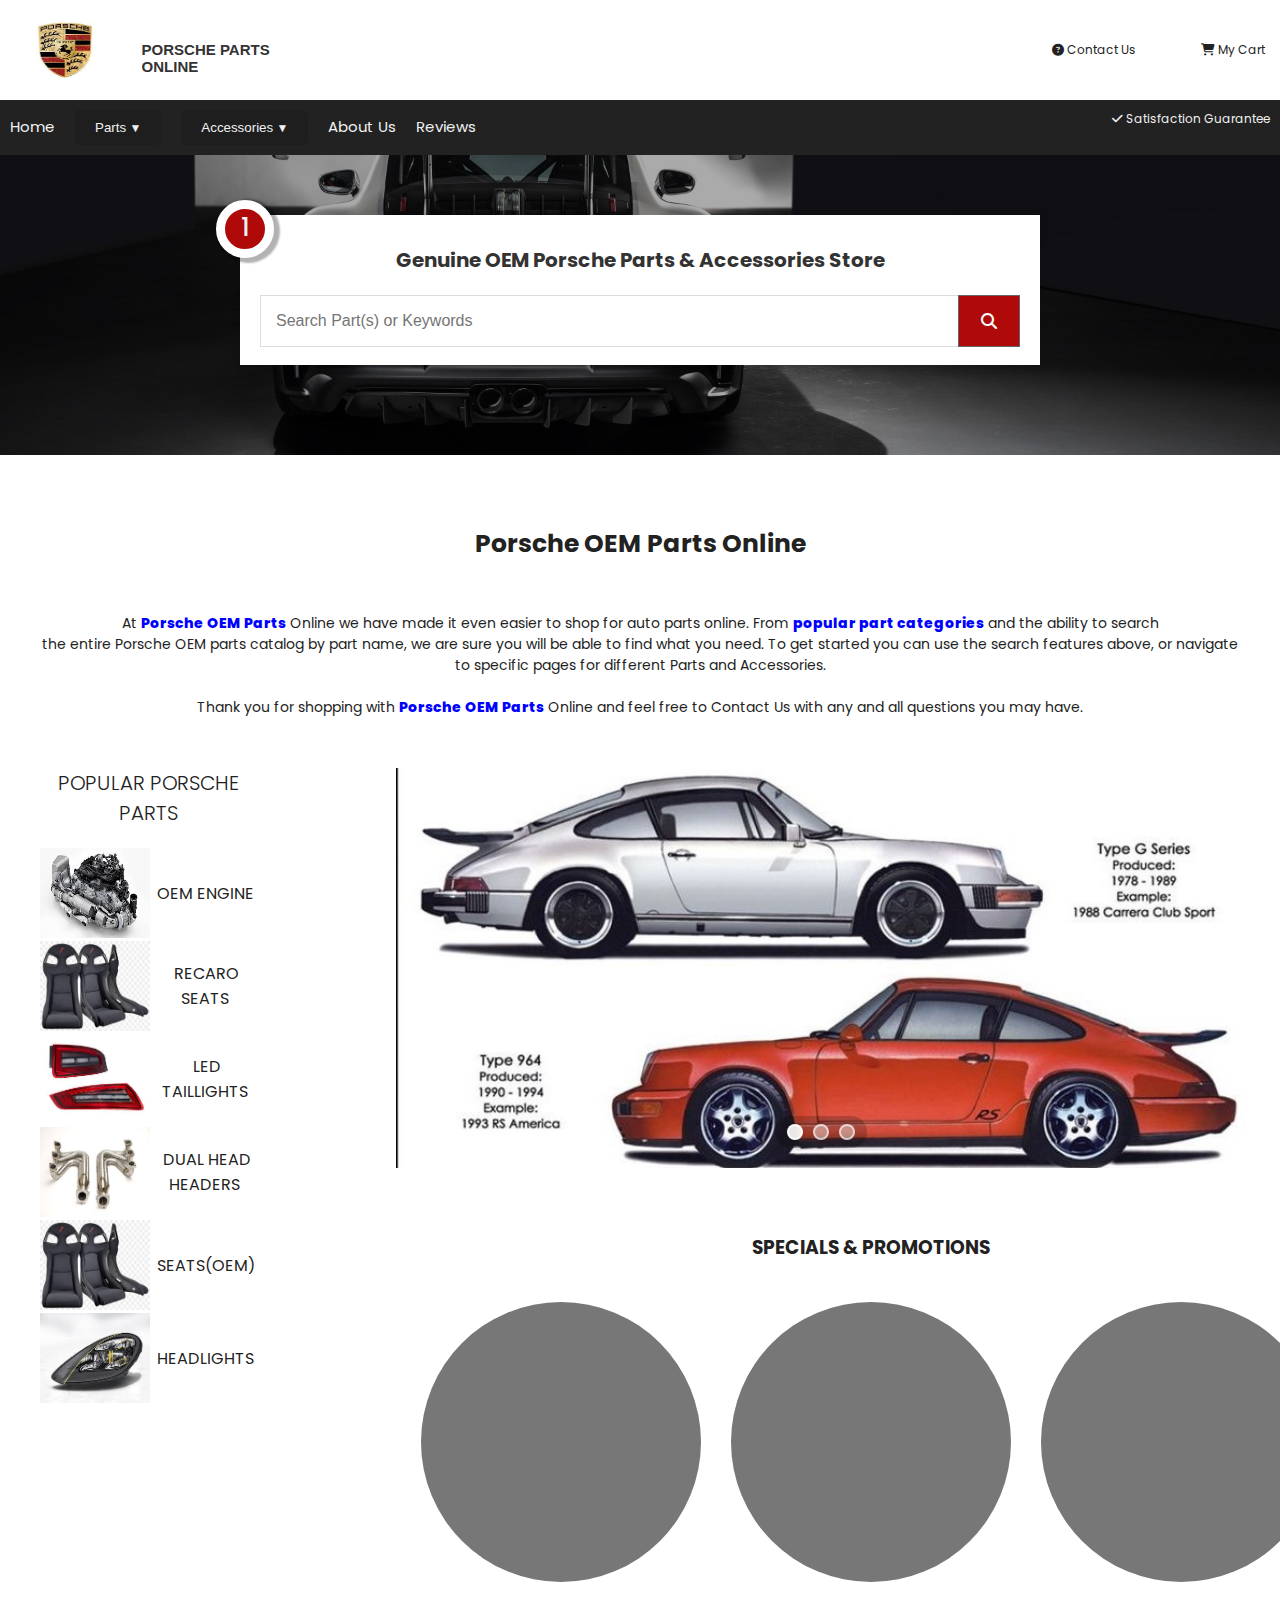
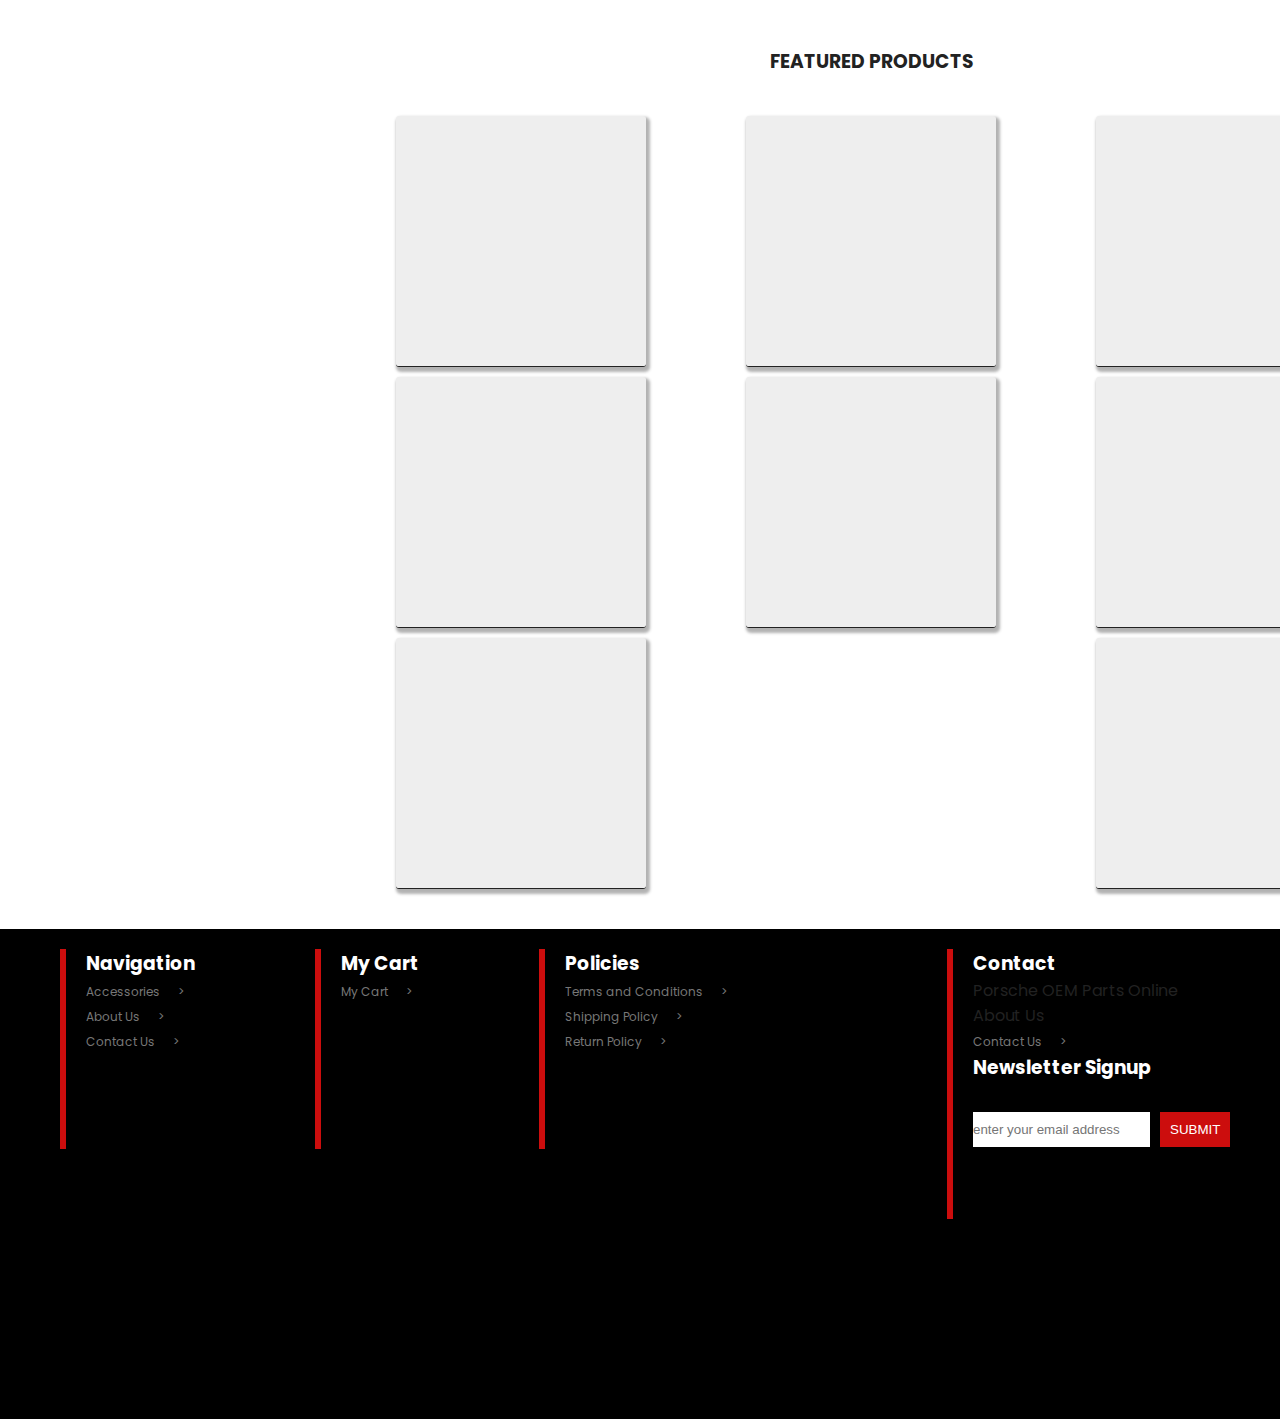
<file: index.html>
<!DOCTYPE html>
<html lang="en">
<head>
    <meta charset="UTF-8">
    <meta name="viewport" content="width=device-width, initial-scale=1.0">
    <title>porsche project</title>
    <link rel="stylesheet" href="homepage.css">
    <link href="https://fonts.googleapis.com/css2?family=Poppins:wght@400;600&display=swap" rel="stylesheet">
    <link rel="stylesheet" href="https://cdnjs.cloudflare.com/ajax/libs/font-awesome/6.5.0/css/all.min.css">
</head>
<body>
  <header class="head-1">
    <div class="logo">
        <img class="left" src="porsche-logo.jpg" width="60px" height="80px">
        <div class="line"></div>
        <h2 class="right">PORSCHE PARTS ONLINE</h2>
    </div>
   
    <ul class="nav-bar">
        <li class="top-nav">
            <a href="contactus.html">
                <i class="fas fa-circle-question"></i>
                <span class="nav-text">Contact Us</span>
            </a>
        </li>
        <li class="top-nav">
            <a href="cart-display.html">
                <i class="fas fa-shopping-cart"></i>
                <span class="nav-text">My Cart</span>
            </a>
        </li>
    </ul>
</header>

    
    <header class="head-2">
        <div class="hamburger-menu">
            <span></span>
            <span></span>
            <span></span>
        </div>
        
        <div class="head-2-left">
        <a class="home-link" href="#">Home</a>

        <div class="dropdown" id="productDropdown">
          <button class="dropdown-toggle">Parts</button>
          <div class="dropdown-menu">
            <div class="dropp">
            <a href="Engine.html">Engine Components</a>
            <a href="brake.html">Brake System</a>
            <a href="suspension.html">Suspension & Steering</a>
            <a href="transmission.html">Transmission & Drivetrain</a>
            <a href="exhaust.html">Exhaust System</a>
        </div>
        <div class="dropp">
            <a href="electrical.html">Electrical & Lighting</a>
            <a href="interior.html">Interior Parts</a>
            <a href="exterior.html">Exterior & Body Parts</a>
            <a href="fuel.html">Fuel System</a>
            <a href="cooling.html">Cooling System</a>
        </div>
          </div>
        </div>

       

          <div class="dropdown" id="newproductDropdown">
            <button class="dropdown-toggle">Accessories</button>
            <div class="dropdown-menu">
                <div class="dropp">
              <a href="performance.html">Performance Accessories</a><br>
              <a href="intacc.html">Interior Accessories</a><br>
              <a href="extacc.html">Exterior Accessories</a><br>
            </div>
            <div class="dropp">
                <a href="tech.html">Tech & Convenience Accessories</a><br>
                <a href="wheels.html">Wheels & Tire Accessories</a><br>
                <a href="lifestyle.html">Lifestyle & Brand Gear</a><br>
              </div>
            </div>
          </div>

          <a class="home-link" href="about.html">About Us</a>
          <a class="home-link" href="review.html">Reviews</a>
    </div>
        
    <div class="hold">
      <div class="head-2-right">
        <p><i class="fas fa-check"></i>&nbsp;Satisfaction Guarantee</p>
      </div>
    </div>
        <script>
          // Mobile Menu Functionality
          document.addEventListener('DOMContentLoaded', function() {
            const hamburger = document.querySelector('.hamburger-menu');
            const mobileNav = document.querySelector('.mobile-nav');
            const mobileDropdownToggles = document.querySelectorAll('.mobile-dropdown-toggle');

            hamburger.addEventListener('click', () => {
                hamburger.classList.toggle('active');
                mobileNav.classList.toggle('active');
            });

            mobileDropdownToggles.forEach(toggle => {
                toggle.addEventListener('click', (e) => {
                    const dropdownMenu = e.target.nextElementSibling;
                    dropdownMenu.classList.toggle('active');
                    e.stopPropagation(); // Prevent event from bubbling up
                });
            });

            // Close mobile menu when clicking outside
            document.addEventListener('click', (e) => {
                if (!mobileNav.contains(e.target) && !hamburger.contains(e.target)) {
                    mobileNav.classList.remove('active');
                    hamburger.classList.remove('active');
                }
            });

            // Desktop Dropdowns
            const dropdown = document.getElementById('productDropdown');
            const toggle = dropdown.querySelector('.dropdown-toggle');
            
            toggle.addEventListener('click', () => {
                dropdown.classList.toggle('open');
            });
            
            document.addEventListener('click', function(e) {
                if (!dropdown.contains(e.target)) {
                    dropdown.classList.remove('open');
                }
            });

            const newdropdown = document.getElementById('newproductDropdown');
            const newtoggle = newdropdown.querySelector('.dropdown-toggle');
            
            newtoggle.addEventListener('click', () => {
                newdropdown.classList.toggle('open');
            });
            
            document.addEventListener('click', function(e) {
                if (!newdropdown.contains(e.target)) {
                    newdropdown.classList.remove('open');
                }
            });
          });
        </script>
    </header>
    <nav class="mobile-nav">
        <div class="mobile-nav-content">
            <a class="mobile-link" href="#">Home</a>
            <div class="mobile-dropdown">
                <button class="mobile-dropdown-toggle">Parts</button>
                <div class="mobile-dropdown-menu">
                    <a href="Engine.html">Engine Components</a>
                    <a href="brake.html">Brake System</a>
                    <a href="suspension.html">Suspension & Steering</a>
                    <a href="transmission.html">Transmission & Drivetrain</a>
                    <a href="exhaust.html">Exhaust System</a>
                    <a href="electrical.html">Electrical & Lighting</a>
                    <a href="interior.html">Interior Parts</a>
                    <a href="exterior.html">Exterior & Body Parts</a>
                    <a href="fuel.html">Fuel System</a>
                    <a href="cooling.html">Cooling System</a>
                </div>
            </div>
            <div class="mobile-dropdown">
                <button class="mobile-dropdown-toggle">Accessories</button>
                <div class="mobile-dropdown-menu">
                    <a href="performance.html">Performance Accessories</a>
                    <a href="intacc.html">Interior Accessories</a>
                    <a href="extacc.html">Exterior Accessories</a>
                    <a href="tech.html">Tech & Convenience Accessories</a>
                    <a href="wheels.html">Wheels & Tire Accessories</a>
                    <a href="lifestyle.html">Lifestyle & Brand Gear</a>
                </div>
            </div>
            <a class="mobile-link" href="about.html">About Us</a>
            <a class="mobile-link" href="review.html">Reviews</a>
        </div>
    </nav>
    <section class="first-section">
        <div class="sec1">
            <div class="search-bar">
                <div class="one one--primary">1</div>
                <h4 class="search-head">Genuine OEM Porsche Parts & Accessories Store</h4>
                <div class="bar">
                    <div class="bar-input">
                        <input class="search-input" type="text" name="search" placeholder="Search Part(s) or Keywords">
                    </div>
                    <div class="search-btn"><i class="fas fa-search"></i></div>
                </div>
            </div>
        </div>
    </section>
    <section class="second-section">
        <div class="second-head">
            <h3 class="third-heading">Porsche OEM Parts Online</h3><br><br>
<p class="heading-description">At <span class="highlight">Porsche OEM Parts</span> Online we have made it even easier to shop for auto parts online. From <span class="highlight">popular part categories</span> and the ability to search<br> the entire Porsche OEM parts catalog by part name, we are sure you will be able to find what you need. 
To get started you can use the search features above, or navigate to specific pages for different Parts and Accessories.
<br><br>Thank you for shopping with <span class="highlight">Porsche OEM Parts</span> Online and feel free to Contact Us with any and all questions you may have.
</p> </div>

        <div class="second-sec">
            <div class="left-side">
                <h3 class="left-head">Popular Porsche Parts</h3>
                <ul class="left-items">
                    <li class="left-item"><img src="engine.jpg">&nbsp;OEM ENGINE</li>
                    <li class="left-item"><img src="seats.jpg">&nbsp;RECARO SEATS</li>
                    <li class="left-item"><img src="taillights.jpg">&nbsp;LED TAILLIGHTS</li>
                    <li class="left-item"><img src="header.jpg">&nbsp;DUAL HEAD HEADERS</li>
                    <li class="left-item"><img src="seats.jpg">&nbsp;SEATS(OEM)</li>
                    <li class="left-item"><img src="headlight.jpg">&nbsp;HEADLIGHTS</li>
                </ul>
            </div>
            <div class="right-side">
                <div class="right-up">
                    <div class="slider">
                        <div class="slide fade">
                            <img src="bg-porsche.jpg" alt="Porsche Parts Image 1">
                        </div>
                        <div class="slide fade">
                            <img src="bg2.jpg" alt="Porsche Parts Image 2">
                        </div>
                        <div class="slide fade">
                            <img src="bg3.jpg" alt="Porsche Parts Image 3">
                        </div>
                        
                        <div class="dots">
                            <span class="dot"></span>
                            <span class="dot"></span>
                            <span class="dot"></span>
                        </div>
                    </div>
                </div>
                <div class="right-down">
                  <h3 class="right-down-head">SPECIALS & PROMOTIONS</h3>
                  <div class="specials">
                    <div class="special"></div>
                    <div class="special"></div>
                    <div class="special"></div>
                  </div>
                </div>
                <h3>FEATURED PRODUCTS</h3>
                <div class="main-products">
                  <div class="line-1">
                    <div class="product"></div>
                    <div class="product"></div>
                    <div class="product"></div>
                  </div>
                  <div class="line-1">
                    <div class="product"></div>
                    <div class="product"></div>
                    <div class="product"></div>
                  </div>
                  <div class="line-1">
                    <div class="product"></div>
                    <div class="product"></div>
                   
                  </div>
                </div>
            </div>
        </div>
    </section>
    <footer class="foot-section">
        <div class="whole-foot">
       <div class="line-nav">
        <div class="red-line"></div>
        <div class="navigation">
         <h3 class="nav-head">Navigation</h3>
         <ul class="foot-lists">
           
            <li><a class="foot-links" href="#">Accessories&nbsp;&nbsp;&nbsp;&nbsp;&nbsp;&nbsp;</a></li>
            <li><a class="foot-links" href="about.html">About Us&nbsp;&nbsp;&nbsp;&nbsp;&nbsp;&nbsp;</a></li>
            <li><a class="foot-links" href="contactus.html">Contact Us&nbsp;&nbsp;&nbsp;&nbsp;&nbsp;&nbsp;</a></li>
         </ul>
        </div>
    </div>

    <div class="line-nav">
        <div class="red-line"></div>
        <div class="navigation">
          <h3 class="nav-head">My Cart</h3>
          <ul class="foot-lists">
             <li><a class="foot-links" href="cart-display.html">My Cart&nbsp;&nbsp;&nbsp;&nbsp;&nbsp;&nbsp;</a></li>
          </ul>
        </div>
    </div>

    <div class="line-nav line-nav--primary">
        <div class="red-line"></div>
        <div class="navigation">
         <h3 class="nav-head">Policies</h3>
         <ul class="foot-lists">
          <li><a class="foot-links" href="terms.html">Terms and Conditions&nbsp;&nbsp;&nbsp;&nbsp;&nbsp;&nbsp;</a></li>
          <li><a class="foot-links" href="shippolicy.html">Shipping Policy&nbsp;&nbsp;&nbsp;&nbsp;&nbsp;&nbsp;</a></li>
          <li><a class="foot-links" href="returnpolicy.html">Return Policy&nbsp;&nbsp;&nbsp;&nbsp;&nbsp;&nbsp;</a></li>
         
         </ul>
        </div>
    </div>
    <div class="line-nav">
        <div class="red-line red-line--contact"></div>
        <div class="navigation">
         <h3 class="nav-head">Contact</h3>
         <ul class="foot-lists">
            <li><a  href="#">Porsche OEM Parts Online&nbsp;&nbsp;&nbsp;&nbsp;&nbsp;&nbsp;</a></li>
           
            <li><a  href="about.html">About Us&nbsp;&nbsp;&nbsp;</a></li>
            <li><a class="foot-links" href="contactus.html">Contact Us&nbsp;&nbsp;&nbsp;&nbsp;&nbsp;&nbsp;</a></li>
         </ul>
         <div class="contact-down">
          <h3 class="contact-down-head">Newsletter Signup</h3>
          <div class="contact-down-input">
            <input class="input-container" type="text" placeholder="enter your email address">
            <button class="submit">SUBMIT</button>
          </div>
         </div>
        </div>
    </div>
</div>

    </footer>
    <script>
        // Mobile Menu Functionality
        document.addEventListener('DOMContentLoaded', function() {
            // Existing mobile menu code...

            // Image Slider Functionality
            const slides = document.querySelectorAll('.slide');
            const dots = document.querySelectorAll('.dot');
            let currentSlide = 0;
            const slideInterval = 5000; // Change slide every 5 seconds

            function showSlide(index) {
                slides.forEach(slide => slide.classList.remove('active'));
                dots.forEach(dot => dot.classList.remove('active'));
                
                slides[index].classList.add('active');
                dots[index].classList.add('active');
            }

            function nextSlide() {
                currentSlide = (currentSlide + 1) % slides.length;
                showSlide(currentSlide);
            }

            // Initialize first slide
            showSlide(0);

            // Set up automatic sliding
            setInterval(nextSlide, slideInterval);

            // Add click handlers for dots
            dots.forEach((dot, index) => {
                dot.addEventListener('click', () => {
                    currentSlide = index;
                    showSlide(currentSlide);
                });
            });
        });
    </script>
</body>
</html>
</file>
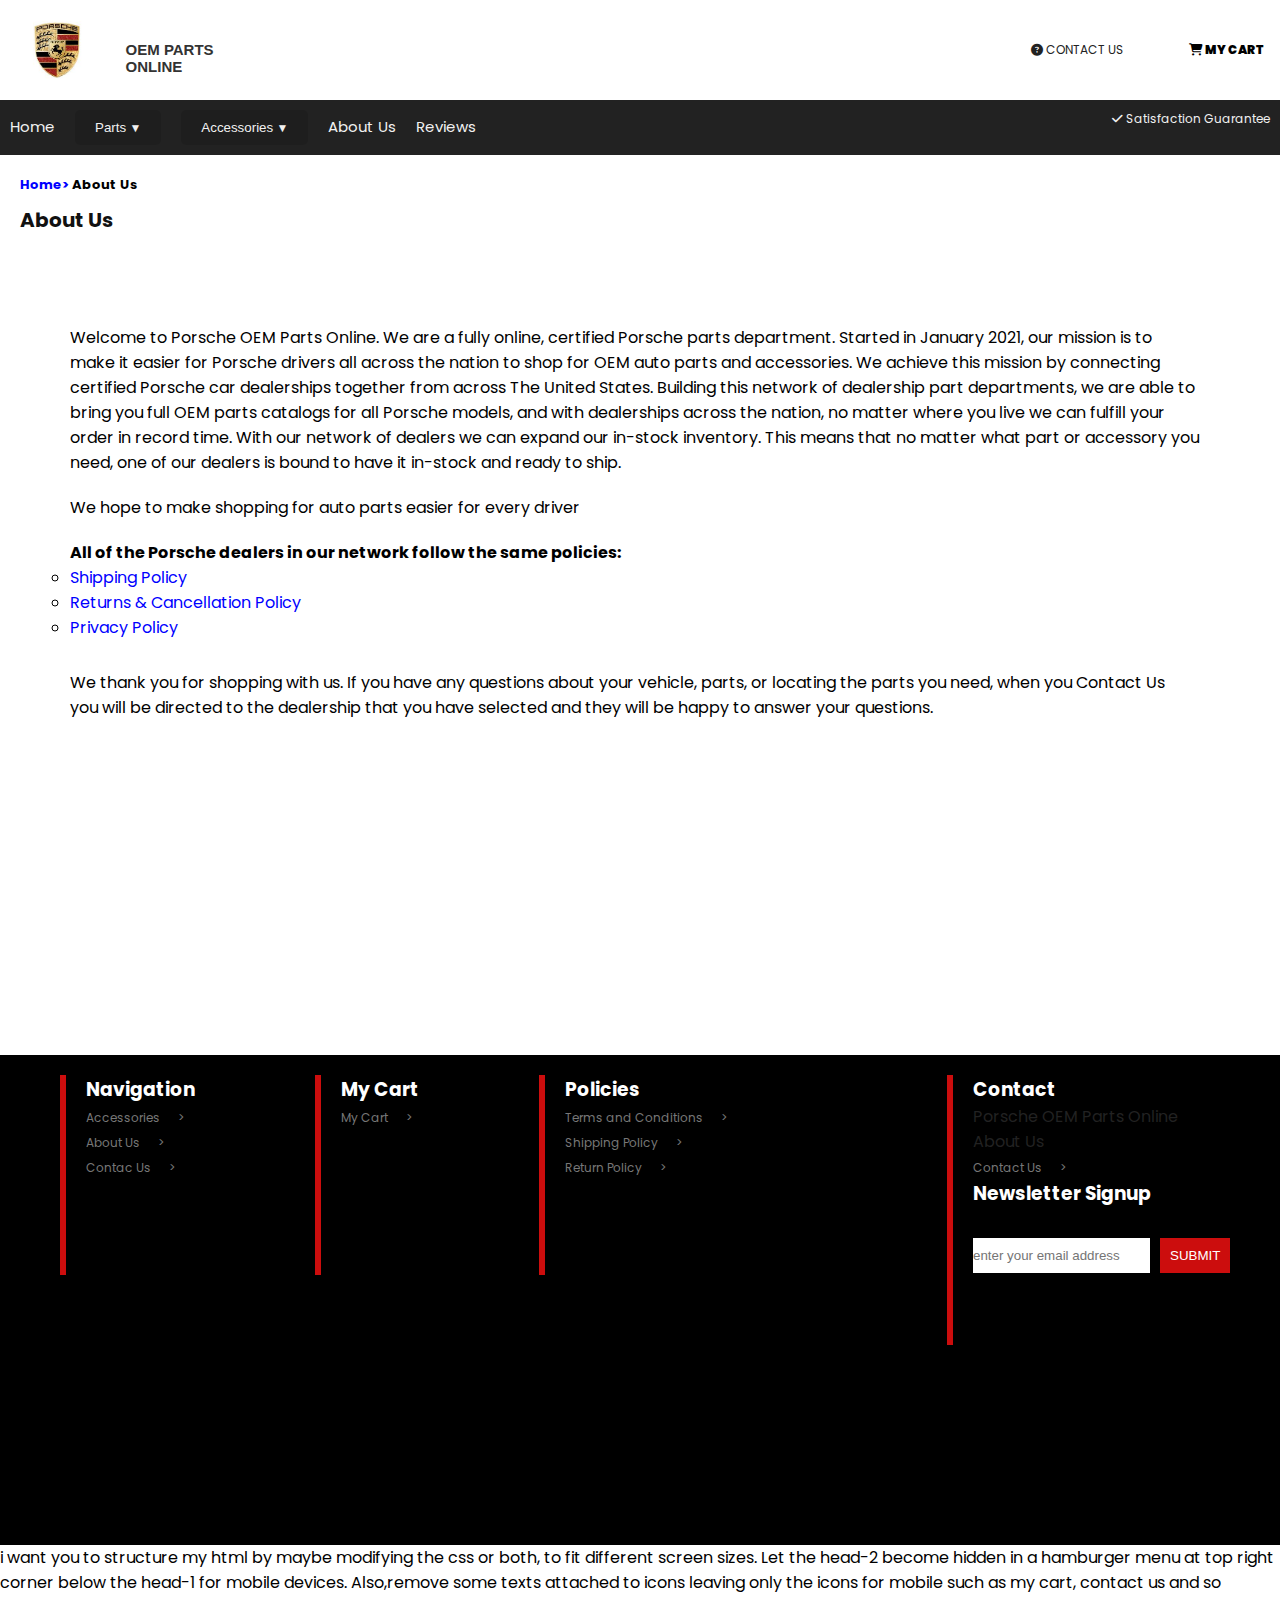
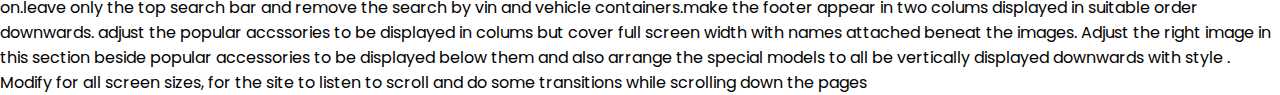
<file: about.html>
<!DOCTYPE html>
<html lang="en">
<head>
    <meta charset="UTF-8">
    <meta name="viewport" content="width=device-width, initial-scale=1.0">
    <title>About</title>
    <link rel="stylesheet" href="homepage.css">
    <link href="https://fonts.googleapis.com/css2?family=Poppins:wght@400;600&display=swap" rel="stylesheet">
    <link rel="stylesheet" href="https://cdnjs.cloudflare.com/ajax/libs/font-awesome/6.5.0/css/all.min.css">
    <style>
        .section{
           height: 100vh;
        }
        .about{
            padding: 30px;
          text-align:left;
        }
        .about-text{
            margin-bottom: 20px;
            margin-left: 40px;
        }
        .policies{
            list-style: circle;
            margin-bottom: 30px;
            margin-left: 40px;
        }
        .policy{
            color: rgb(0, 0, 255);
        }
        .down-heading{
            margin-left:40px ;
        }
    </style>
</head>
<body>
    <header class="head-1">
        <div class="logo">
            <img class="left" src="porsche-logo.jpg" width="60px" height="80px">
            <div class="line"></div>
            <h2 class="right">OEM PARTS ONLINE</h2>
        </div>
        <ul class="nav-bar">
            <li class="top-nav"><a href="contactus.html"><i class="fas fa-circle-question"></i>&nbsp;CONTACT US</a></li>
          
            <li class="top-nav"><a class="my-cart-text" href="cart-display.html"><i class="fas fa-shopping-cart"></i>&nbsp;MY CART</a></li>
        </ul>
    </header>
    <header class="head-2">
        <div class="head-2-left">
        <a class="home-link" href="homepage.html">Home</a>

        <div class="dropdown" id="productDropdown">
          <button class="dropdown-toggle">Parts</button>
          <div class="dropdown-menu">
            <div class="dropp">
            <a href="Engine.html">Engine Components</a>
            <a href="brake.html">Braking System</a>
            <a href="suspension.html">Suspension & Steering</a>
            <a href="transmission.html">Transmission & Drivetrain</a>
            <a href="exhaust.html">Exhaust System</a>
        </div>
        <div class="dropp">
            <a href="electrical.html">Electrical & Lighting</a>
            <a href="interior.html">Interior Parts</a>
            <a href="exterior.html">Exterior & Body Parts</a>
            <a href="fuel.html">Fuel System</a>
            <a href="cooling.html">Cooling System</a>
        </div>
          </div>
        </div>

       

          <div class="dropdown" id="newproductDropdown">
            <button class="dropdown-toggle">Accessories</button>
            <div class="dropdown-menu">
                <div class="dropp">
              <a href="performance.html">Performance Accessories</a><br>
              <a href="intacc.html">Interior Accessories</a><br>
              <a href="extacc.html">Exterior Accessories</a><br>
            </div>
            <div class="dropp">
                <a href="tech.html">Tech & Convenience Accessories</a><br>
                <a href="wheels.html">Wheels & Tire Accessories</a><br>
                <a href="lifestyle.html">Lifestyle & Brand Gear</a><br>
              </div>
            </div>
          </div>

          <a class="home-link" href="#">About Us</a>
          <a class="home-link" href="review.html">Reviews</a>
    </div>
        
    <div class="hold">
      <div class="head-2-right">
        <p><i class="fas fa-check"></i>&nbsp;Satisfaction Guarantee</p>
      </div>
    </div>
        <script>
          const dropdown = document.getElementById('productDropdown');
          const toggle = dropdown.querySelector('.dropdown-toggle');
        
          toggle.addEventListener('click', () => {
            dropdown.classList.toggle('open');
          });
        
          // Optional: close the dropdown if clicking outside
          document.addEventListener('click', function(e) {
            if (!dropdown.contains(e.target)) {
              dropdown.classList.remove('open');
            }
          });

          const newdropdown = document.getElementById('newproductDropdown');
          const newtoggle = newdropdown.querySelector('.dropdown-toggle');
        
          newtoggle.addEventListener('click', () => {
            newdropdown.classList.toggle('open');
          });
        
          // Optional: close the dropdown if clicking outside
          document.addEventListener('click', function(e) {
            if (!newdropdown.contains(e.target)) {
              newdropdown.classList.remove('open');
            }
          });
        </script>
    </header>
<section class="section">
    <div class="content-container">
        <div class="top-texts">
        <h4 class="uptexts"><span class="home"><a class="homelink" href="homepage.html">Home</a></span>&nbsp;About Us</h4>
        <h3 class="downtexts">About Us</h3>
        </div>
    </div>
    <div class="about">
        <p class="about-text">
            Welcome to Porsche OEM Parts Online. We are a fully online, certified Porsche parts department. Started in January 2021, 
            our mission is to<br> make it easier for Porsche drivers all across the nation to shop for OEM auto parts and accessories.
             We achieve this mission by connecting<br> certified Porsche car dealerships together from across The United States. 
             Building this network of dealership part departments, we are able to<br> bring you full OEM parts catalogs for all Porsche models,
              and with dealerships across the nation, no matter where you live we can fulfill your<br> order in record time. With our network
               of dealers we can expand our in-stock inventory. This means that no matter what part or accessory you<br> need, one of our dealers is bound to have it in-stock and ready to ship.
        </p>
        <p class="about-text">We hope to make shopping for auto parts easier for every driver</p>
        <h4 class="down-heading">All of the Porsche dealers in our network follow the same policies:</h4>
        <ul class="policies">
            <li><a  class="policy"href="#">Shipping Policy</a></li>
            <li><a class="policy" href="#">Returns & Cancellation Policy</a></li>
            <li><a  class="policy"href="#">Privacy Policy</a></li>
        </ul>
        <p class="about-text">We thank you for shopping with us. If you have any questions about your vehicle, parts, or locating the parts you need, when you Contact Us<br>
             you will be directed to the dealership that you have selected and they will be happy to answer your questions.</p>
    </div>
</section>

    <footer class="foot-section">
        <div class="whole-foot">
       <div class="line-nav">
        <div class="red-line"></div>
        <div class="navigation">
         <h3 class="nav-head">Navigation</h3>
         <ul class="foot-lists">
           
            <li><a class="foot-links" href="#">Accessories&nbsp;&nbsp;&nbsp;&nbsp;&nbsp;&nbsp;</a></li>
            <li><a class="foot-links" href="#">About Us&nbsp;&nbsp;&nbsp;&nbsp;&nbsp;&nbsp;</a></li>
            <li><a class="foot-links" href="contactus.html">Contac Us&nbsp;&nbsp;&nbsp;&nbsp;&nbsp;&nbsp;</a></li>
         </ul>
        </div>
    </div>

    <div class="line-nav">
        <div class="red-line"></div>
        <div class="navigation">
          <h3 class="nav-head">My Cart</h3>
          <ul class="foot-lists">
             <li><a class="foot-links" href="cart-display.html">My Cart&nbsp;&nbsp;&nbsp;&nbsp;&nbsp;&nbsp;</a></li>
          </ul>
        </div>
    </div>

    <div class="line-nav line-nav--primary">
        <div class="red-line"></div>
        <div class="navigation">
         <h3 class="nav-head">Policies</h3>
         <ul class="foot-lists">
          <li><a class="foot-links" href="terms.html">Terms and Conditions&nbsp;&nbsp;&nbsp;&nbsp;&nbsp;&nbsp;</a></li>
          <li><a class="foot-links" href="shippolicy.html">Shipping Policy&nbsp;&nbsp;&nbsp;&nbsp;&nbsp;&nbsp;</a></li>
          <li><a class="foot-links" href="returnpolicy.html">Return Policy&nbsp;&nbsp;&nbsp;&nbsp;&nbsp;&nbsp;</a></li>
         
         </ul>
        </div>
    </div>
    <div class="line-nav">
        <div class="red-line red-line--contact"></div>
        <div class="navigation">
         <h3 class="nav-head">Contact</h3>
         <ul class="foot-lists">
            <li><a  href="#">Porsche OEM Parts Online&nbsp;&nbsp;&nbsp;&nbsp;&nbsp;&nbsp;</a></li>
            
            <li><a  href="about.html">About Us&nbsp;&nbsp;&nbsp;</a></li>
            <li><a class="foot-links" href="contactus.html">Contact Us&nbsp;&nbsp;&nbsp;&nbsp;&nbsp;&nbsp;</a></li>
         </ul>
         <div class="contact-down">
          <h3 class="contact-down-head">Newsletter Signup</h3>
          <div class="contact-down-input">
            <input class="input-container" type="text" placeholder="enter your email address">
            <button class="submit">SUBMIT</button>
          </div>
         </div>
        </div>
    </div>
</div>

    </footer>
</body>
</html>






i want you to structure my html by maybe modifying the css or both, to fit different screen sizes. Let the head-2 become hidden in a hamburger menu at top right corner below the head-1 for mobile devices. Also,remove some texts attached to icons leaving only the icons for mobile such as my cart, contact us and so on.leave only the top search bar and remove the search by vin and vehicle containers.make the footer appear in two colums displayed in suitable order downwards. adjust the popular accssories to be displayed in colums but cover full screen width with names attached beneat the images. Adjust the right image in this section beside popular accessories to be displayed below them and also arrange the special models to all be vertically displayed downwards with style . Modify for all screen sizes, for the site to listen to scroll and do some transitions while scrolling down the pages
</file>
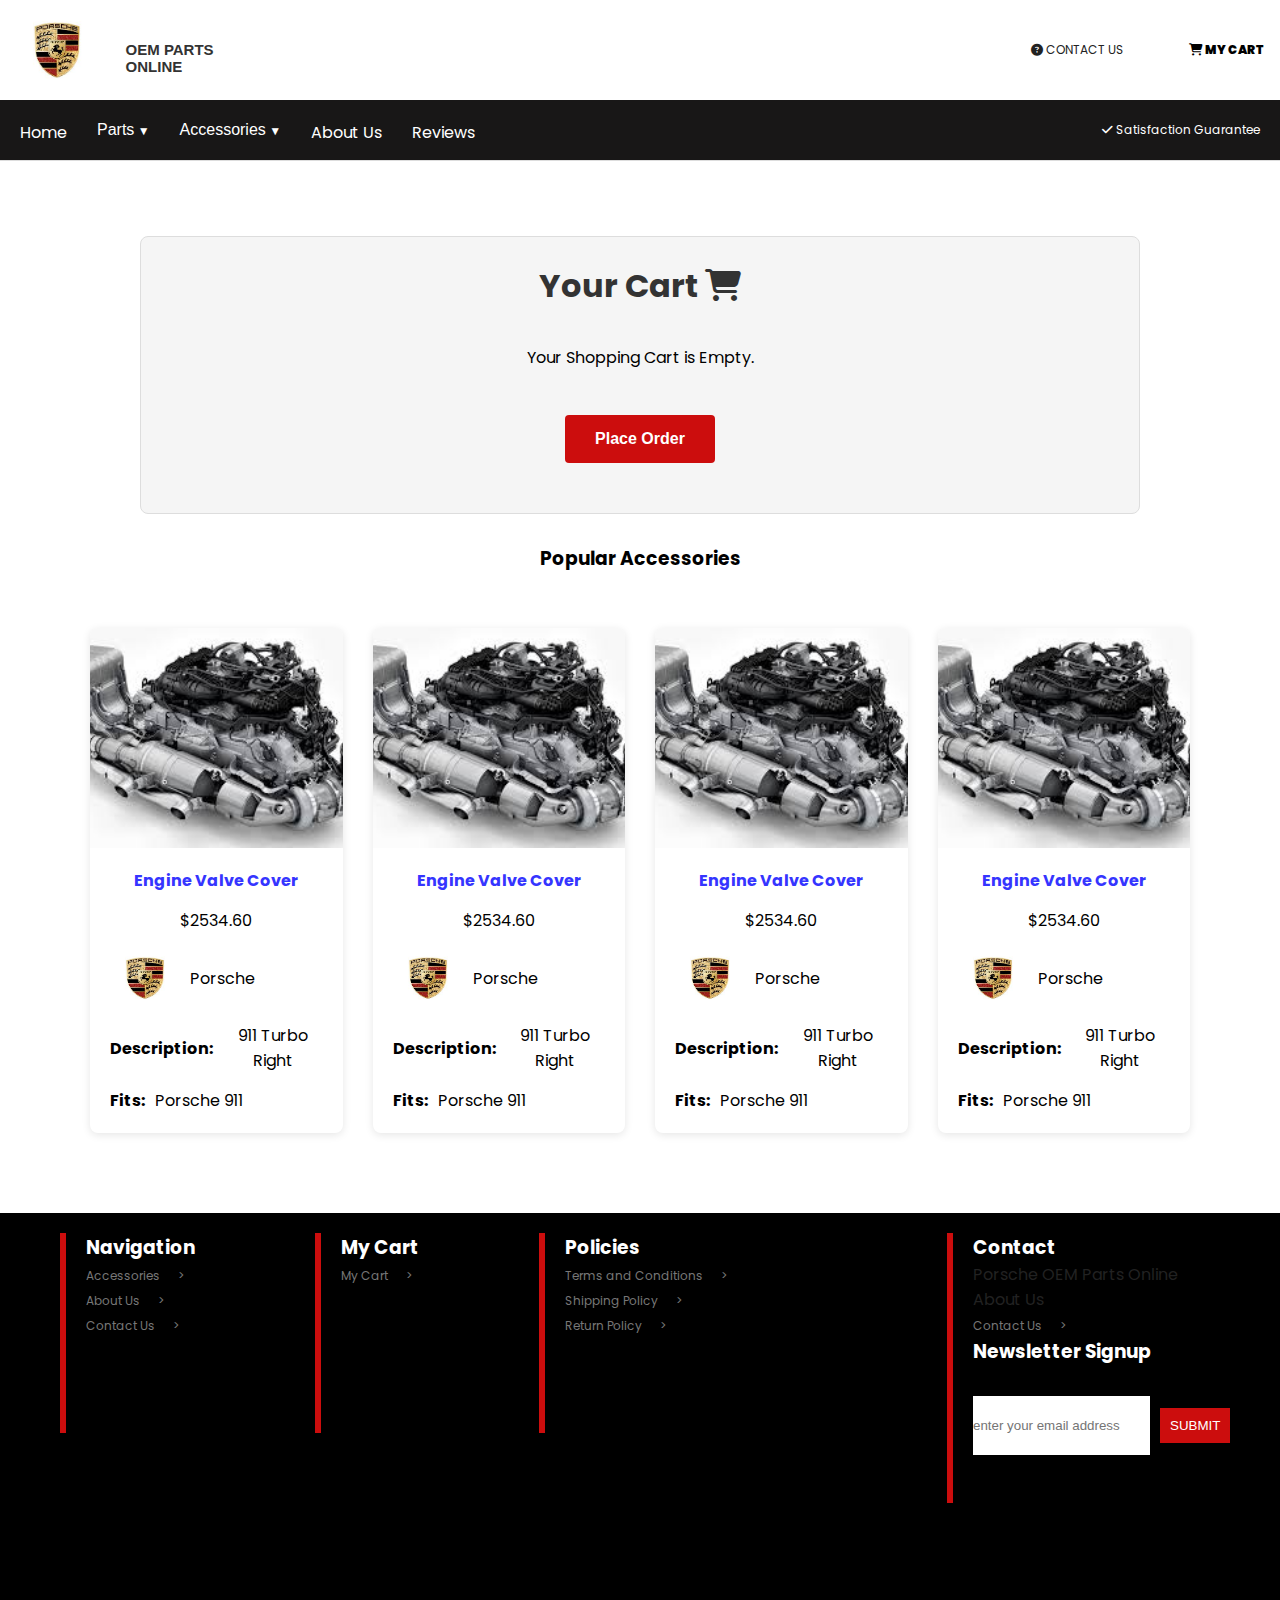
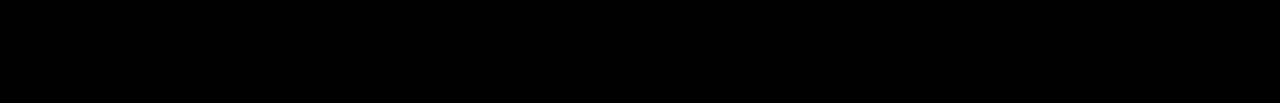
<file: cart-display.html>
<!DOCTYPE html>
<html lang="en">
<head>
  <meta charset="UTF-8">
  <meta name="viewport" content="width=device-width, initial-scale=1.0">
  <title>Cart</title>
  <link rel="stylesheet" href="homepage.css">
  <link href="https://fonts.googleapis.com/css2?family=Poppins:wght@400;600&display=swap" rel="stylesheet">
  <link rel="stylesheet" href="https://cdnjs.cloudflare.com/ajax/libs/font-awesome/6.5.0/css/all.min.css">
  <style>
    .cart-item { 
      margin-bottom: 15px; 
      border-bottom: 1px solid #888; 
      padding: 15px; 
      width: 100%;
      box-sizing: border-box;
      display: flex;
      flex-direction: column;
      align-items: center;
      text-align: center;
      background-color: #fff;
      border-radius: 5px;
      box-shadow: 0 2px 4px rgba(0,0,0,0.1);
    }
    
    button {
      border: none; 
      margin: 12px 0;
      cursor: pointer;
      transition: all 0.3s ease;
    }
    
    .mid-section {
      display: flex;
      flex-direction: column;
      align-items: center;
      text-align: center;
      gap: 30px;
      padding: 25px;
      width: 100%;
      box-sizing: border-box;
      max-width: 1200px;
      margin: 0 auto;
    }
    
    .mid-div {
      background-color: #f5f5f5;
      width: 100%;
      max-width: 1000px;
      border: 1px solid #ddd;
      margin-top: 50px;
      padding: 25px;
      box-sizing: border-box;
      border-radius: 8px;
    }
    
    .h2 {
      font-size: 32px;
      margin-bottom: 35px;
      color: #333;
    }
    
    .del {
      padding: 10px 20px;
      background-color: rgb(204, 13, 13);
      color: #fff;
      border-radius: 4px;
      font-size: 14px;
      transition: background-color 0.3s ease;
    }
    
    .del:hover {
      background-color: rgb(170, 11, 11);
    }
    
    #place-order {
      background-color: rgb(204, 13, 13);
      padding: 15px 30px;
      border-radius: 4px;
      color: #fff;
      margin: 25px 0;
      font-size: 16px;
      font-weight: 600;
      transition: background-color 0.3s ease;
    }
    
    #place-order:hover {
      background-color: rgb(170, 11, 11);
    }
    
    .second-div {
      display: grid;
      grid-template-columns: repeat(auto-fit, minmax(250px, 1fr));
      gap: 30px;
      padding: 25px;
      width: 100%;
      box-sizing: border-box;
      max-width: 1200px;
      margin: 0 auto;
    }
    
    .pop-items {
      width: 100%;
      height: auto;
      min-height: 450px;
      background-color: #fff;
      margin-bottom: 30px;
      display: flex;
      flex-direction: column;
      border-radius: 8px;
      box-shadow: 0 2px 8px rgba(0,0,0,0.1);
      transition: transform 0.3s ease;
    }
    
    .pop-items:hover {
      transform: translateY(-5px);
    }
    
    .pic {
      width: 100%;
      height: 220px;
      object-fit: cover;
      border-radius: 8px 8px 0 0;
    }
    
    .img-description {
      padding: 20px;
      display: flex;
      flex-direction: column;
      gap: 15px;
      font-size: 16px;
      flex: 1;
    }

    @media screen and (max-width: 768px) {
      .mid-section {
        padding: 15px;
        gap: 25px;
      }

      .mid-div {
        margin-top: 30px;
        padding: 20px;
      }

      .h2 {
        font-size: 26px;
        margin-bottom: 25px;
      }

      .cart-item {
        padding: 15px;
        font-size: 14px;
      }

      .del {
        padding: 8px 16px;
      }

      #place-order {
        padding: 12px 25px;
        font-size: 15px;
      }

      .second-div {
        grid-template-columns: repeat(auto-fit, minmax(200px, 1fr));
        gap: 20px;
        padding: 15px;
      }

      .pop-items {
        min-height: 400px;
      }

      .pic {
        height: 180px;
      }

      .img-description {
        padding: 15px;
        font-size: 14px;
        gap: 12px;
      }
    }

    @media screen and (max-width: 480px) {
      .mid-section {
        padding: 10px;
        gap: 20px;
      }

      .mid-div {
        margin-top: 20px;
        padding: 15px;
      }

      .h2 {
        font-size: 22px;
        margin-bottom: 20px;
      }

      .cart-item {
        padding: 12px;
        font-size: 13px;
      }

      .del {
        padding: 6px 12px;
        font-size: 12px;
      }

      #place-order {
        padding: 10px 20px;
        font-size: 14px;
        width: 100%;
        max-width: 200px;
      }

      .second-div {
        grid-template-columns: 1fr;
        gap: 15px;
        padding: 10px;
      }

      .pop-items {
        min-height: 380px;
      }

      .pic {
        height: 160px;
      }

      .img-description {
        padding: 12px;
        font-size: 13px;
        gap: 10px;
      }
    }

    /* Mobile Menu Styles */
    .hamburger-menu {
      display: none;
      cursor: pointer;
      padding: 10px;
      z-index: 1000;
    }

    .hamburger-menu span {
      display: block;
      width: 25px;
      height: 3px;
      background-color: white;
      margin: 5px 0;
      transition: transform 0.3s ease-in-out, opacity 0.3s ease-in-out;
    }

    @media screen and (max-width: 768px) {
      .head-2 {
        padding: 10px 20px;
        position: relative;
      }

      .hamburger-menu {
        display: block;
      }

      .head-2-left {
        width: 100%;
        justify-content: flex-start;
      }

      .head-2-left > *:not(.hamburger-menu) {
        display: none;
      }

      .hold {
        position: absolute;
        right: 20px;
        top: 50%;
        transform: translateY(-50%);
      }

      .head-2-right {
        margin: 0;
      }

      .mobile-nav {
        top: 60px;
        height: calc(100% - 60px);
      }
    }

    .head-2 {
      display: flex;
      justify-content: space-between;
      align-items: center;
      padding: 0 20px;
      background-color: rgb(24, 23, 23);
      height: 60px;
      border-bottom: 1px solid #ddd;
    }

    .head-2-left {
      display: flex;
      align-items: center;
      gap: 30px;
    }

    .home-link {
      text-decoration: none;
      color: white;
      font-size: 16px;
      white-space: nowrap;
    }

    .dropdown {
      position: relative;
      display: inline-block;
    }

    .dropdown-toggle {
      background: none;
      border: none;
      font-size: 16px;
      cursor: pointer;
      padding: 0;
      white-space: nowrap;
      color: white;
    }

    .head-2-right {
      color: white;
    }

    .head-2-right p {
      margin: 0;
    }

    .dropdown-menu {
      display: none;
      position: absolute;
      background-color: white;
      min-width: 160px;
      box-shadow: 0px 8px 16px 0px rgba(0,0,0,0.2);
      z-index: 1;
      padding: 12px;
      border-radius: 4px;
    }

    .dropdown.open .dropdown-menu {
      display: flex;
      gap: 20px;
    }

    .dropp {
      display: flex;
      flex-direction: column;
      gap: 10px;
    }

    .dropp a {
      color: black;
      text-decoration: none;
      white-space: nowrap;
    }

    .dropp a:hover {
      color: rgb(204, 13, 13);
    }

    .mobile-nav {
      display: none;
      position: fixed;
      top: 0;
      left: 0;
      width: 100%;
      height: 100vh;
      background-color: rgb(24, 23, 23);
      z-index: 999;
      padding-top: 60px;
      transition: all 0.3s ease-in-out;
    }

    .mobile-nav-content {
      display: flex;
      flex-direction: column;
      padding: 20px;
    }

    .mobile-link {
      padding: 15px;
      text-decoration: none;
      color: white;
      border-bottom: 1px solid #444;
    }

    .mobile-dropdown {
      border-bottom: 1px solid #444;
    }

    .mobile-dropdown-toggle {
      width: 100%;
      padding: 15px;
      text-align: left;
      background: none;
      border: none;
      font-size: 16px;
      cursor: pointer;
      color: white;
    }

    .mobile-dropdown-menu {
      display: none;
      padding-left: 20px;
    }

    .mobile-dropdown-menu.active {
      display: block;
    }

    .mobile-dropdown-menu a {
      display: block;
      padding: 10px;
      text-decoration: none;
      color: white;
    }

    .mobile-dropdown-menu a:hover,
    .mobile-link:hover {
      color: rgb(204, 13, 13);
    }

    /* Add hamburger animation styles */
    .hamburger-menu.active span {
      background-color: #333;
    }

    @media screen and (max-width: 768px) {
      .hamburger-menu {
        display: block;
        margin-right: 15px;
      }
    }
  </style>
</head>
<body>
  <header class="head-1">
    <div class="logo">
        <img class="left" src="porsche-logo.jpg" width="60px" height="80px">
        <div class="line"></div>
        <h2 class="right">OEM PARTS ONLINE</h2>
    </div>
    <ul class="nav-bar">
        <li><a href="contactus.html"><i class="fas fa-circle-question"></i>&nbsp;<span class="nav-text">CONTACT US</span></a></li>
        <li><a class="my-cart-text" href="#"><i class="fas fa-shopping-cart"></i>&nbsp;<span class="nav-text">MY CART</span></a></li>
    </ul>
</header>

<header class="head-2">
    <div class="head-2-left">
        <div class="hamburger-menu">
            <span></span>
            <span></span>
            <span></span>
        </div>
        <a class="home-link" href="index.html">Home</a>
        <div class="dropdown" id="productDropdown">
            <button class="dropdown-toggle">Parts</button>
            <div class="dropdown-menu">
                <div class="dropp">
                    <a href="Engine.html">Engine Components</a>
                    <a href="brake.html">Braking System</a>
                    <a href="suspension.html">Suspension & Steering</a>
                    <a href="transmission.html">Transmission & Drivetrain</a>
                    <a href="exhaust.html">Exhaust System</a>
                </div>
                <div class="dropp">
                    <a href="electrical.html">Electrical & Lighting</a>
                    <a href="interior.html">Interior Parts</a>
                    <a href="exterior.html">Exterior & Body Parts</a>
                    <a href="fuel.html">Fuel System</a>
                    <a href="cooling.html">Cooling System</a>
                </div>
            </div>
        </div>

        <div class="dropdown" id="newproductDropdown">
            <button class="dropdown-toggle">Accessories</button>
            <div class="dropdown-menu">
                <div class="dropp">
                    <a href="performance.html">Performance Accessories</a><br>
                    <a href="intacc.html">Interior Accessories</a><br>
                    <a href="extacc.html">Exterior Accessories</a><br>
                </div>
                <div class="dropp">
                    <a href="tech.html">Tech & Convenience Accessories</a><br>
                    <a href="wheels.html">Wheels & Tire Accessories</a><br>
                    <a href="lifestyle.html">Lifestyle & Brand Gear</a><br>
                </div>
            </div>
        </div>

        <a class="home-link" href="about.html">About Us</a>
        <a class="home-link" href="review.html">Reviews</a>
    </div>
    
    <div class="hold">
        <div class="head-2-right">
            <p><i class="fas fa-check"></i>&nbsp;Satisfaction Guarantee</p>
        </div>
    </div>
</header>

<nav class="mobile-nav">
    <div class="mobile-nav-content">
        <a class="mobile-link" href="index.html">Home</a>
        <div class="mobile-dropdown">
            <button class="mobile-dropdown-toggle">Parts</button>
            <div class="mobile-dropdown-menu">
                <a href="Engine.html">Engine Components</a>
                <a href="brake.html">Brake System</a>
                <a href="suspension.html">Suspension & Steering</a>
                <a href="transmission.html">Transmission & Drivetrain</a>
                <a href="exhaust.html">Exhaust System</a>
                <a href="electrical.html">Electrical & Lighting</a>
                <a href="interior.html">Interior Parts</a>
                <a href="exterior.html">Exterior & Body Parts</a>
                <a href="fuel.html">Fuel System</a>
                <a href="cooling.html">Cooling System</a>
            </div>
        </div>
        <div class="mobile-dropdown">
            <button class="mobile-dropdown-toggle">Accessories</button>
            <div class="mobile-dropdown-menu">
                <a href="performance.html">Performance Accessories</a>
                <a href="intacc.html">Interior Accessories</a>
                <a href="extacc.html">Exterior Accessories</a>
                <a href="tech.html">Tech & Convenience Accessories</a>
                <a href="wheels.html">Wheels & Tire Accessories</a>
                <a href="lifestyle.html">Lifestyle & Brand Gear</a>
            </div>
        </div>
        <a class="mobile-link" href="about.html">About Us</a>
        <a class="mobile-link" href="review.html">Reviews</a>
    </div>
</nav>

<section class="mid-section">
  <div class="mid-div">
  <h2 class="h2">Your Cart&nbsp;<i class="fas fa-shopping-cart"></i></h2>
  <div id="cart-items"></div>
  <button id="place-order">Place Order</button>

  <script>
    const cartContainer = document.getElementById('cart-items');
    const cart = JSON.parse(localStorage.getItem('cart')) || [];

    function renderCart() {
      cartContainer.innerHTML = '';
      cart.forEach((item, index) => {
        const div = document.createElement('div');
        div.className = 'cart-item';
        div.innerHTML = `
          <strong>${item.name}</strong><br>
          Price: $${item.price.toFixed(2)}<br>
          Quantity: ${item.quantity}
          <button class="del" onclick="removeItem(${index})">Delete</button>
        `;
        cartContainer.appendChild(div);
      });

      if (cart.length === 0) {
        cartContainer.innerHTML = "<p>Your Shopping Cart is Empty.</p>";
        cartContainer.style.marginBottom = "20px";
      }
    }

    function removeItem(index) {
      cart.splice(index, 1);
      localStorage.setItem('cart', JSON.stringify(cart));
      renderCart();
    }

    document.addEventListener('DOMContentLoaded', () => {
  document.getElementById('place-order').addEventListener('click', () => {
    if (cart.length === 0) {
      alert("Your cart is empty.");
      return;
    }

    const body = cart.map(item =>
      `Product: ${item.name}\nQuantity: ${item.quantity}\nPrice: $${item.price.toFixed(2)}\n`
    ).join("\n");

    const mailtoLink = `mailto:lekebryan64@gmail.com?subject=New Order&body=${encodeURIComponent(body)}`;
    window.location.href = mailtoLink;
    localStorage.removeItem('cart');
  });
});
    

    renderCart();
  </script>
  </div>
  <h3 class="div-head">Popular Accessories</h3>
<div class="second-div">
<div class="pop-items">
  <img class="pic" src="engine.jpg">
  <div class="img-description">
      <h4 class="detail-head">Engine Valve Cover</h4>
      <p class="price">$2534.60</p>
      <span class="detail-logo">
        <img src="porsche-logo.jpg" width="70px" height="60px">
        <p class="porsche">Porsche</p>
      </span>
      <span class="description-container">
        <h4 class="item-description">Description:</h4>
        <p>911 Turbo Right</p>
      </span>
      <span class="description-container">
        <h4 class="item-description">Fits:</h4>
        <p>Porsche 911</p>
      </span>
   
  </div>
</div>
<div class="pop-items">
  <img class="pic" src="engine.jpg">
  <div class="img-description">
      <h4 class="detail-head">Engine Valve Cover</h4>
      <p class="price">$2534.60</p>
      <span class="detail-logo">
        <img src="porsche-logo.jpg" width="70px" height="60px">
        <p class="porsche">Porsche</p>
      </span>
      <span class="description-container">
        <h4 class="item-description">Description:</h4>
        <p>911 Turbo Right</p>
      </span>
      <span class="description-container">
        <h4 class="item-description">Fits:</h4>
        <p>Porsche 911</p>
      </span>
   
  </div>
</div>
<div class="pop-items">
  <img class="pic" src="engine.jpg">
  <div class="img-description">
      <h4 class="detail-head">Engine Valve Cover</h4>
      <p class="price">$2534.60</p>
      <span class="detail-logo">
        <img src="porsche-logo.jpg" width="70px" height="60px">
        <p class="porsche">Porsche</p>
      </span>
      <span class="description-container">
        <h4 class="item-description">Description:</h4>
        <p>911 Turbo Right</p>
      </span>
      <span class="description-container">
        <h4 class="item-description">Fits:</h4>
        <p>Porsche 911</p>
      </span>
   
  </div>
</div>
<div class="pop-items">
  <img class="pic" src="engine.jpg">
  <div class="img-description">
      <h4 class="detail-head">Engine Valve Cover</h4>
      <p class="price">$2534.60</p>
      <span class="detail-logo">
        <img src="porsche-logo.jpg" width="70px" height="60px">
        <p class="porsche">Porsche</p>
      </span>
      <span class="description-container">
        <h4 class="item-description">Description:</h4>
        <p>911 Turbo Right</p>
      </span>
      <span class="description-container">
        <h4 class="item-description">Fits:</h4>
        <p>Porsche 911</p>
      </span>
   
  </div>
</div>
</div>
  </section>
   <footer class="foot-section">
    <div class="whole-foot">
   <div class="line-nav">
    <div class="red-line"></div>
    <div class="navigation">
     <h3 class="nav-head">Navigation</h3>
     <ul class="foot-lists">
        <li><a class="foot-links" href="#">Accessories&nbsp;&nbsp;&nbsp;&nbsp;&nbsp;&nbsp;</a></li>
        <li><a class="foot-links" href="about.html">About Us&nbsp;&nbsp;&nbsp;&nbsp;&nbsp;&nbsp;</a></li>
        <li><a class="foot-links" href="contactus.html">Contact Us&nbsp;&nbsp;&nbsp;&nbsp;&nbsp;&nbsp;</a></li>
     </ul>
    </div>
</div>

<div class="line-nav">
    <div class="red-line"></div>
    <div class="navigation">
     <h3 class="nav-head">My Cart</h3>
     <ul class="foot-lists">
        <li><a class="foot-links" href="cart-display.html">My Cart&nbsp;&nbsp;&nbsp;&nbsp;&nbsp;&nbsp;</a></li>
     </ul>
    </div>
</div>

<div class="line-nav line-nav--primary">
    <div class="red-line"></div>
    <div class="navigation">
     <h3 class="nav-head">Policies</h3>
     <ul class="foot-lists">
      <li><a class="foot-links" href="terms.html">Terms and Conditions&nbsp;&nbsp;&nbsp;&nbsp;&nbsp;&nbsp;</a></li>
      <li><a class="foot-links" href="shippolicy.html">Shipping Policy&nbsp;&nbsp;&nbsp;&nbsp;&nbsp;&nbsp;</a></li>
      <li><a class="foot-links" href="returnpolicy.html">Return Policy&nbsp;&nbsp;&nbsp;&nbsp;&nbsp;&nbsp;</a></li>
     
     </ul>
    </div>
</div>
<div class="line-nav">
    <div class="red-line red-line--contact"></div>
    <div class="navigation">
     <h3 class="nav-head">Contact</h3>
     <ul class="foot-lists">
        <li><a  href="#">Porsche OEM Parts Online&nbsp;&nbsp;&nbsp;&nbsp;&nbsp;&nbsp;</a></li>
       
        <li><a  href="about.html">About Us&nbsp;&nbsp;&nbsp;</a></li>
        <li><a class="foot-links" href="contactus.html">Contact Us&nbsp;&nbsp;&nbsp;&nbsp;&nbsp;&nbsp;</a></li>
     </ul>
     <div class="contact-down">
      <h3 class="contact-down-head">Newsletter Signup</h3>
      <div class="contact-down-input">
        <input class="input-container" type="text" placeholder="enter your email address">
        <button class="submit">SUBMIT</button>
      </div>
     </div>
    </div>
</div>
</div>

</footer>

<script>
    document.addEventListener('DOMContentLoaded', function() {
        const hamburger = document.querySelector('.hamburger-menu');
        const mobileNav = document.querySelector('.mobile-nav');
        const mobileDropdownToggles = document.querySelectorAll('.mobile-dropdown-toggle');

        // Hamburger menu click handler
        hamburger.addEventListener('click', function(e) {
            e.stopPropagation(); // Prevent event bubbling
            this.classList.toggle('active');
            
            // Toggle spans for X animation
            const spans = this.querySelectorAll('span');
            spans[0].style.transform = this.classList.contains('active') ? 'rotate(45deg) translate(5px, 5px)' : 'none';
            spans[1].style.opacity = this.classList.contains('active') ? '0' : '1';
            spans[2].style.transform = this.classList.contains('active') ? 'rotate(-45deg) translate(7px, -7px)' : 'none';
            
            mobileNav.classList.toggle('active');
        });

        // Mobile dropdown toggles
        mobileDropdownToggles.forEach(toggle => {
            toggle.addEventListener('click', function(e) {
                e.stopPropagation();
                const dropdownMenu = this.nextElementSibling;
                dropdownMenu.classList.toggle('active');
            });
        });

        // Close mobile menu when clicking outside
        document.addEventListener('click', function(e) {
            if (!mobileNav.contains(e.target) && !hamburger.contains(e.target)) {
                mobileNav.classList.remove('active');
                hamburger.classList.remove('active');
                const spans = hamburger.querySelectorAll('span');
                spans[0].style.transform = 'none';
                spans[1].style.opacity = '1';
                spans[2].style.transform = 'none';
            }
        });

        // Desktop dropdowns
        const dropdowns = document.querySelectorAll('.dropdown');
        dropdowns.forEach(dropdown => {
            const toggle = dropdown.querySelector('.dropdown-toggle');
            toggle.addEventListener('mouseover', () => {
                dropdown.classList.add('open');
            });
            dropdown.addEventListener('mouseleave', () => {
                dropdown.classList.remove('open');
            });
        });
    });
</script>
</body>
</html>
</file>
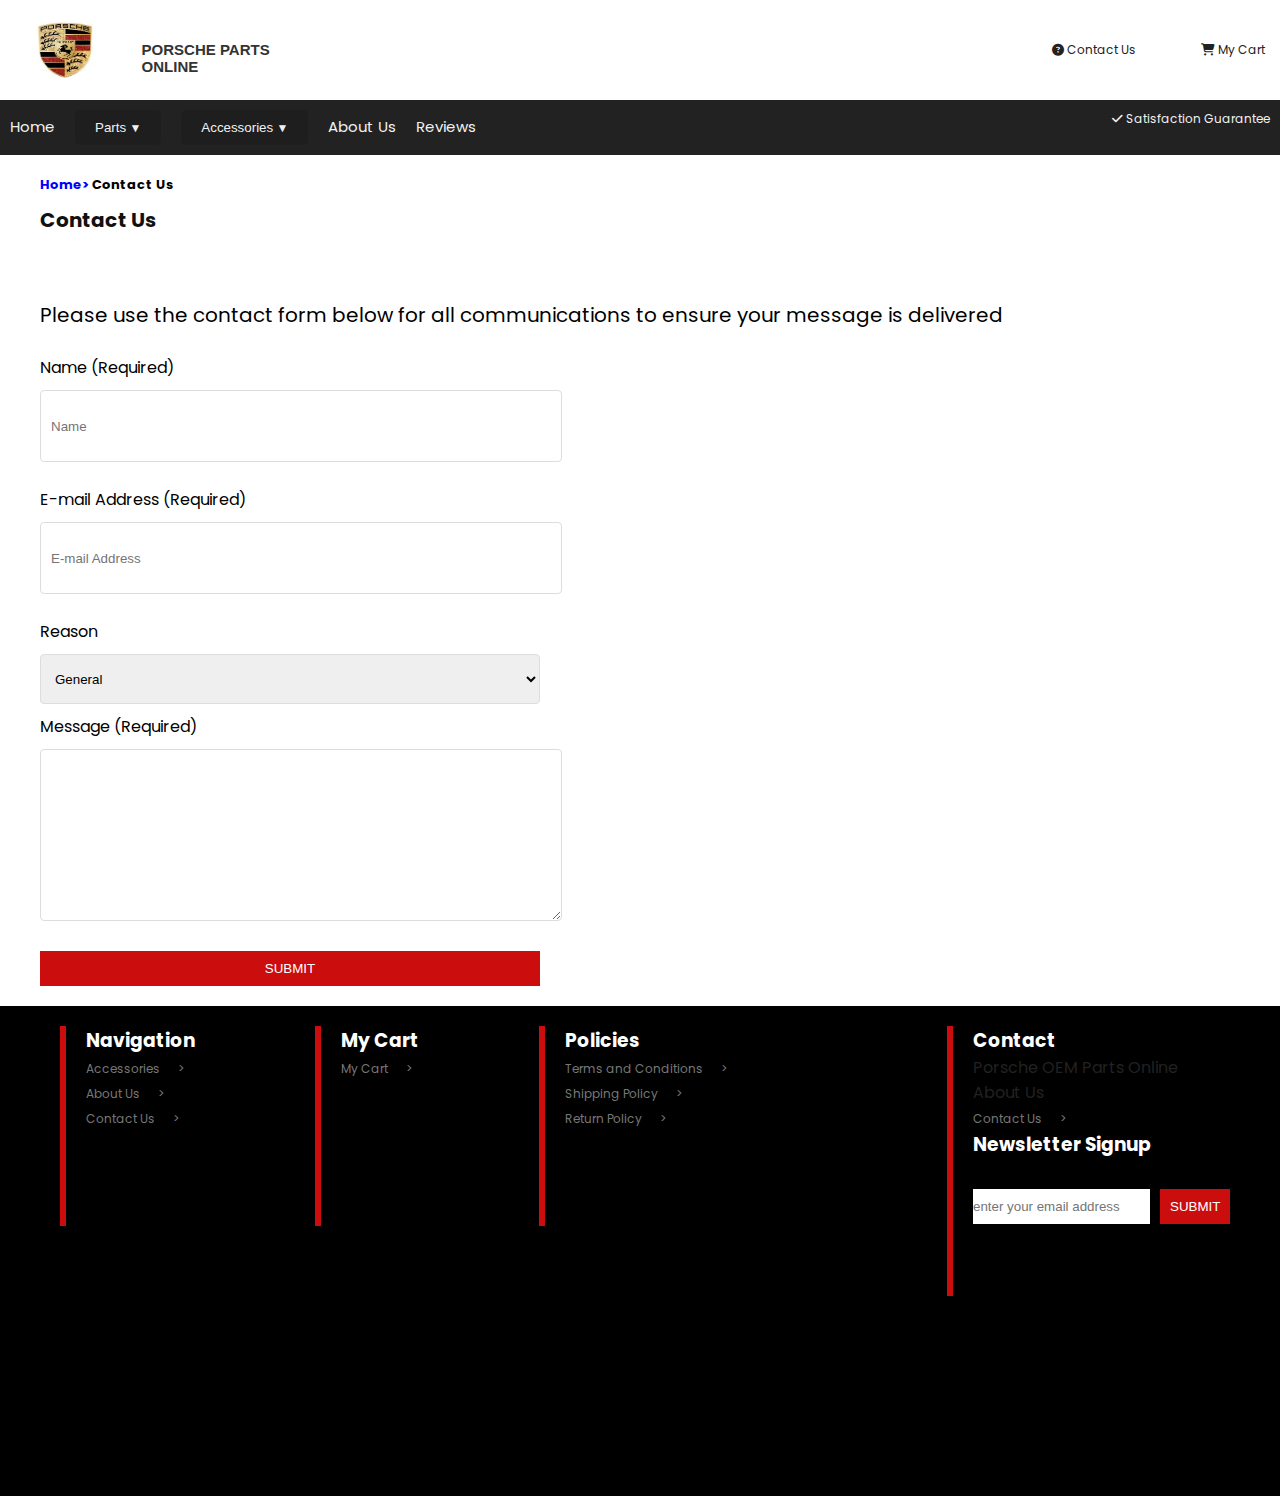
<file: contactus.html>
<!DOCTYPE html>
<html lang="en">
<head>
    <meta charset="UTF-8">
    <meta name="viewport" content="width=device-width, initial-scale=1.0">
    <title>contact us</title>
    <link rel="stylesheet" href="homepage.css">
    <link href="https://fonts.googleapis.com/css2?family=Poppins:wght@400;600&display=swap" rel="stylesheet">
    <link rel="stylesheet" href="https://cdnjs.cloudflare.com/ajax/libs/font-awesome/6.5.0/css/all.min.css">
    <style>
        .message-form {
            display: flex;
            flex-direction: column;
            gap: 25px;
            padding: 20px;
            max-width: 1200px;
            margin: 0 auto;
        }
        .down-text {
            font-size: 20px;
            padding-left: 0;
            text-align: left;
        }
        .inputs {
            display: flex;
            flex-direction: column;
            gap: 10px;
            padding-left: 0;
            width: 100%;
        }
        .input {
            width: 100%;
            max-width: 500px;
            height: 50px;
            padding: 10px;
            border: 1px solid #ddd;
            border-radius: 4px;
        }
        .msg {
            width: 100%;
            max-width: 500px;
            height: 150px;
            margin-bottom: 20px;
            padding: 10px;
            border: 1px solid #ddd;
            border-radius: 4px;
        }
        @media screen and (max-width: 768px) {
            .message-form {
                padding: 15px;
            }
            .down-text {
                font-size: 16px;
                text-align: center;
            }
            .inputs {
                align-items: center;
            }
            .input, .msg {
                max-width: 100%;
            }
        }
    </style>
</head>
<body>
    <header class="head-1">
        <div class="logo">
            <img class="left" src="porsche-logo.jpg" width="60px" height="80px">
            <div class="line"></div>
            <h2 class="right">PORSCHE PARTS ONLINE</h2>
        </div>
        <ul class="nav-bar">
            <li class="top-nav">
                <a href="contactus.html">
                    <i class="fas fa-circle-question"></i>
                    <span class="nav-text">Contact Us</span>
                </a>
            </li>
            <li class="top-nav">
                <a href="cart-display.html">
                    <i class="fas fa-shopping-cart"></i>
                    <span class="nav-text">My Cart</span>
                </a>
            </li>
        </ul>
    </header>
    
    <header class="head-2">
        <div class="hamburger-menu">
            <span></span>
            <span></span>
            <span></span>
        </div>
        
        <div class="head-2-left">
            <a class="home-link" href="index.html">Home</a>
            <div class="dropdown" id="productDropdown">
                <button class="dropdown-toggle">Parts</button>
                <div class="dropdown-menu">
                    <div class="dropp">
                        <a href="Engine.html">Engine Components</a>
                        <a href="brake.html">Brake System</a>
                        <a href="suspension.html">Suspension & Steering</a>
                        <a href="transmission.html">Transmission & Drivetrain</a>
                        <a href="exhaust.html">Exhaust System</a>
                    </div>
                    <div class="dropp">
                        <a href="electrical.html">Electrical & Lighting</a>
                        <a href="interior.html">Interior Parts</a>
                        <a href="exterior.html">Exterior & Body Parts</a>
                        <a href="fuel.html">Fuel System</a>
                        <a href="cooling.html">Cooling System</a>
                    </div>
                </div>
            </div>

            <div class="dropdown" id="newproductDropdown">
                <button class="dropdown-toggle">Accessories</button>
                <div class="dropdown-menu">
                    <div class="dropp">
                        <a href="performance.html">Performance Accessories</a>
                        <a href="intacc.html">Interior Accessories</a>
                        <a href="extacc.html">Exterior Accessories</a>
                    </div>
                    <div class="dropp">
                        <a href="tech.html">Tech & Convenience Accessories</a>
                        <a href="wheels.html">Wheels & Tire Accessories</a>
                        <a href="lifestyle.html">Lifestyle & Brand Gear</a>
                    </div>
                </div>
            </div>

            <a class="home-link" href="about.html">About Us</a>
            <a class="home-link" href="review.html">Reviews</a>
        </div>
        
        <div class="hold">
            <div class="head-2-right">
                <p><i class="fas fa-check"></i>&nbsp;Satisfaction Guarantee</p>
            </div>
        </div>
    </header>

    <nav class="mobile-nav">
        <div class="mobile-nav-content">
            <a class="mobile-link" href="index.html">Home</a>
            <div class="mobile-dropdown">
                <button class="mobile-dropdown-toggle">Parts</button>
                <div class="mobile-dropdown-menu">
                    <a href="Engine.html">Engine Components</a>
                    <a href="brake.html">Brake System</a>
                    <a href="suspension.html">Suspension & Steering</a>
                    <a href="transmission.html">Transmission & Drivetrain</a>
                    <a href="exhaust.html">Exhaust System</a>
                    <a href="electrical.html">Electrical & Lighting</a>
                    <a href="interior.html">Interior Parts</a>
                    <a href="exterior.html">Exterior & Body Parts</a>
                    <a href="fuel.html">Fuel System</a>
                    <a href="cooling.html">Cooling System</a>
                </div>
            </div>
            <div class="mobile-dropdown">
                <button class="mobile-dropdown-toggle">Accessories</button>
                <div class="mobile-dropdown-menu">
                    <a href="performance.html">Performance Accessories</a>
                    <a href="intacc.html">Interior Accessories</a>
                    <a href="extacc.html">Exterior Accessories</a>
                    <a href="tech.html">Tech & Convenience Accessories</a>
                    <a href="wheels.html">Wheels & Tire Accessories</a>
                    <a href="lifestyle.html">Lifestyle & Brand Gear</a>
                </div>
            </div>
            <a class="mobile-link" href="about.html">About Us</a>
            <a class="mobile-link" href="review.html">Reviews</a>
        </div>
    </nav>

    <section class="message-form">
        <div class="top-texts">
            <h4 class="uptexts"><span class="home"><a class="homelink" href="index.html">Home</a></span>&nbsp;Contact Us</h4>
            <h3 class="downtexts">Contact Us</h3>
        </div>
        <p class="down-text">Please use the contact form below for all communications to ensure your message is delivered</p>
        <div class="inputs">
            <label for="name">Name (Required)</label>
            <input class="input" type="text" placeholder="Name" id="name" required>
        </div>
        <div class="inputs">
            <label for="email">E-mail Address (Required)</label>
            <input class="input" type="email" placeholder="E-mail Address" id="email" required>
        </div>
        <div class="inputs">
            <label for="reason">Reason</label>
            <select class="input" id="reason">
                <option value="general">General</option>
                <option value="order">Order Inquiry</option>
                <option value="return">Return Request</option>
            </select>
            <label for="message">Message (Required)</label>
            <textarea class="msg" id="message" required></textarea>
            <button class="submit" style="width: 100%; max-width: 500px;">SUBMIT</button>
        </div>
    </section>

    <footer class="foot-section">
        <div class="whole-foot">
       <div class="line-nav">
        <div class="red-line"></div>
        <div class="navigation">
         <h3 class="nav-head">Navigation</h3>
         <ul class="foot-lists">
           
            <li><a class="foot-links" href="#">Accessories&nbsp;&nbsp;&nbsp;&nbsp;&nbsp;&nbsp;</a></li>
            <li><a class="foot-links" href="about.html">About Us&nbsp;&nbsp;&nbsp;&nbsp;&nbsp;&nbsp;</a></li>
            <li><a class="foot-links" href="#">Contact Us&nbsp;&nbsp;&nbsp;&nbsp;&nbsp;&nbsp;</a></li>
         </ul>
        </div>
    </div>

    <div class="line-nav">
        <div class="red-line"></div>
        <div class="navigation">
            <h3 class="nav-head">My Cart</h3>
            <ul class="foot-lists">
               <li><a class="foot-links" href="cart-display.html">My Cart&nbsp;&nbsp;&nbsp;&nbsp;&nbsp;&nbsp;</a></li>
            </ul>
        </div>
    </div>

    <div class="line-nav line-nav--primary">
        <div class="red-line"></div>
        <div class="navigation">
         <h3 class="nav-head">Policies</h3>
         <ul class="foot-lists">
            <li><a class="foot-links" href="terms.html">Terms and Conditions&nbsp;&nbsp;&nbsp;&nbsp;&nbsp;&nbsp;</a></li>
            <li><a class="foot-links" href="shippolicy.html">Shipping Policy&nbsp;&nbsp;&nbsp;&nbsp;&nbsp;&nbsp;</a></li>
            <li><a class="foot-links" href="returnpolicy.html">Return Policy&nbsp;&nbsp;&nbsp;&nbsp;&nbsp;&nbsp;</a></li>
           
         </ul>
        </div>
    </div>
    <div class="line-nav">
        <div class="red-line red-line--contact"></div>
        <div class="navigation">
         <h3 class="nav-head">Contact</h3>
         <ul class="foot-lists">
            <li><a  href="#">Porsche OEM Parts Online&nbsp;&nbsp;&nbsp;&nbsp;&nbsp;&nbsp;</a></li>
            
            <li><a  href="about.html">About Us&nbsp;&nbsp;&nbsp;</a></li>
            <li><a class="foot-links" href="contactus.html">Contact Us&nbsp;&nbsp;&nbsp;&nbsp;&nbsp;&nbsp;</a></li>
         </ul>
         <div class="contact-down">
          <h3 class="contact-down-head">Newsletter Signup</h3>
          <div class="contact-down-input">
            <input class="input-container" type="text" placeholder="enter your email address">
            <button class="submit">SUBMIT</button>
          </div>
         </div>
        </div>
    </div>
</div>

    </footer>

    <script>
        // Mobile Menu Functionality
        const hamburger = document.querySelector('.hamburger-menu');
        const mobileNav = document.querySelector('.mobile-nav');
        const mobileDropdownToggles = document.querySelectorAll('.mobile-dropdown-toggle');

        hamburger.addEventListener('click', () => {
            hamburger.classList.toggle('active');
            mobileNav.classList.toggle('active');
        });

        mobileDropdownToggles.forEach(toggle => {
            toggle.addEventListener('click', (e) => {
                const dropdownMenu = e.target.nextElementSibling;
                dropdownMenu.classList.toggle('active');
            });
        });

        // Close mobile menu when clicking outside
        document.addEventListener('click', (e) => {
            if (!mobileNav.contains(e.target) && !hamburger.contains(e.target)) {
                mobileNav.classList.remove('active');
                hamburger.classList.remove('active');
            }
        });

        // Desktop Dropdowns
        const dropdown = document.getElementById('productDropdown');
        const toggle = dropdown.querySelector('.dropdown-toggle');
        
        toggle.addEventListener('click', () => {
            dropdown.classList.toggle('open');
        });
        
        document.addEventListener('click', function(e) {
            if (!dropdown.contains(e.target)) {
                dropdown.classList.remove('open');
            }
        });

        const newdropdown = document.getElementById('newproductDropdown');
        const newtoggle = newdropdown.querySelector('.dropdown-toggle');
        
        newtoggle.addEventListener('click', () => {
            newdropdown.classList.toggle('open');
        });
        
        document.addEventListener('click', function(e) {
            if (!newdropdown.contains(e.target)) {
                newdropdown.classList.remove('open');
            }
        });
    </script>
</body>
</html>
</file>
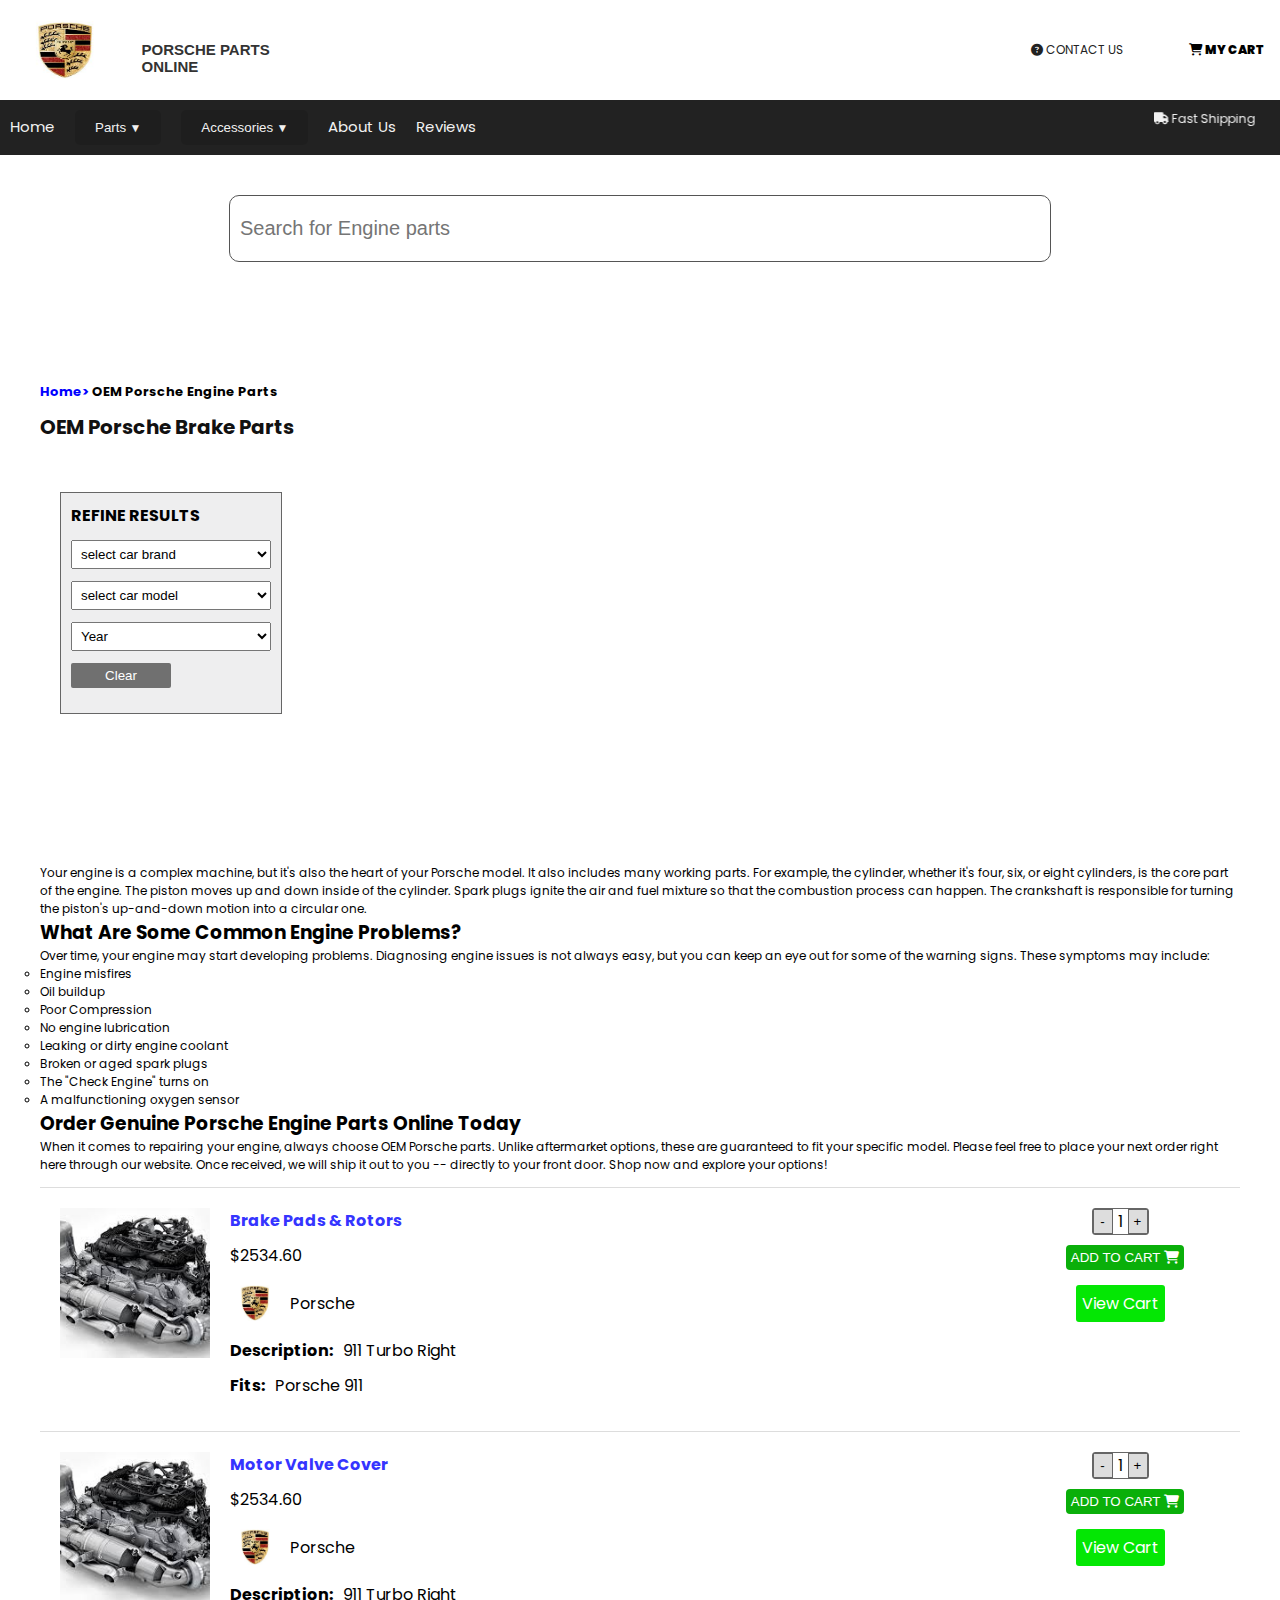
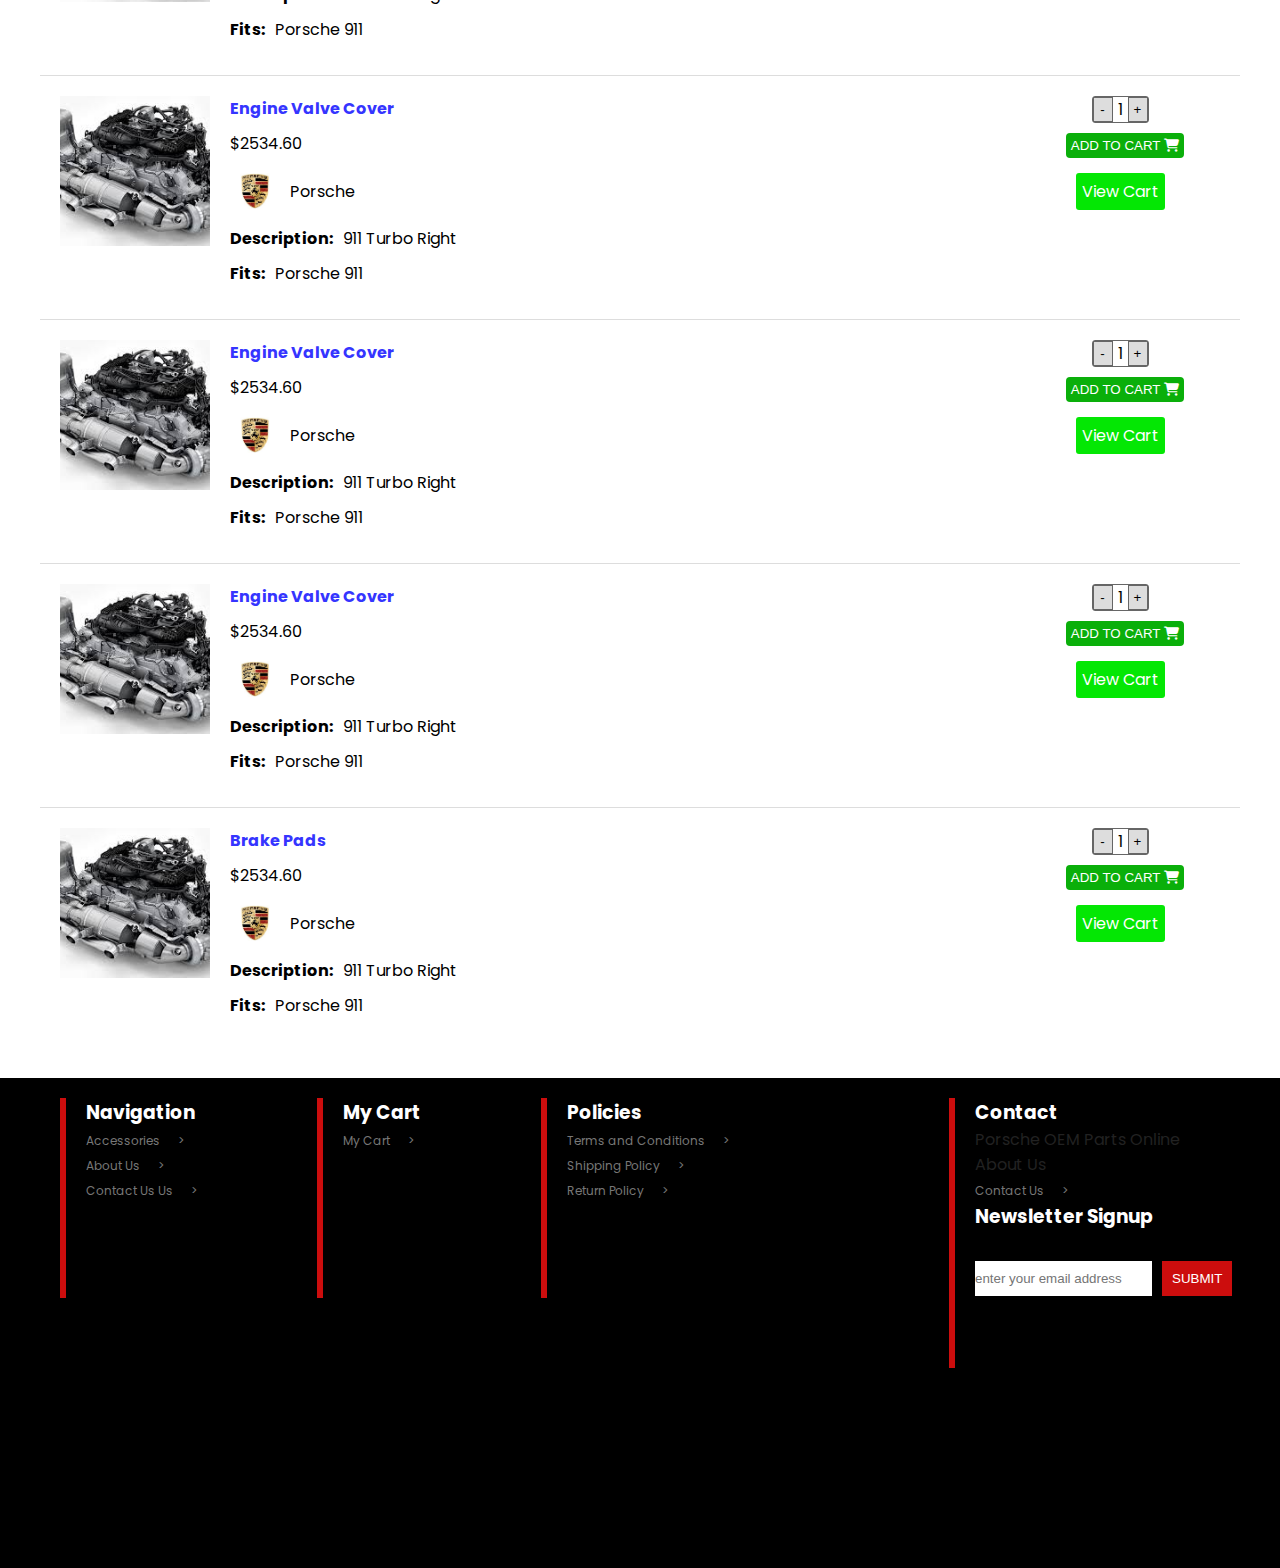
<file: cooling.html>
<!DOCTYPE html>
<html lang="en">
<head>
    <meta charset="UTF-8">
    <meta name="viewport" content="width=device-width, initial-scale=1.0">
    <title>OEM ENGINE PARTS</title>
    <link rel="stylesheet" href="homepage.css">
    <link href="https://fonts.googleapis.com/css2?family=Poppins:wght@400;600&display=swap" rel="stylesheet">
    <link rel="stylesheet" href="https://cdnjs.cloudflare.com/ajax/libs/font-awesome/6.5.0/css/all.min.css">
    <script src="search.js" defer></script>
</head>
<body>
    <header class="head-1">
        <div class="logo">
            <img class="left" src="porsche-logo.jpg" width="60px" height="80px">
            <div class="line"></div>
            <h2 class="right">PORSCHE PARTS ONLINE</h2>
        </div>
        <ul class="nav-bar">
            <li><a href="contactus.html"><i class="fas fa-circle-question"></i>&nbsp;CONTACT US</a></li>
          
            <li><a class="my-cart-text" href="cart-display.html"><i class="fas fa-shopping-cart"></i>&nbsp;MY CART</a></li>
        </ul>
    </header>
    <header class="head-2">
        <div class="head-2-left">
        <a class="home-link" href="homepage.html">Home</a>
        <div class="dropdown" id="productDropdown">
            <button class="dropdown-toggle">Parts</button>
            <div class="dropdown-menu">
              <div class="dropp">
                  <a href="Engine.html">Engine Components</a>
                  <a href="brake.html">Braking System</a>
                  <a href="suspension.html">Suspension & Steering</a>
                  <a href="transmission.html">Transmission & Drivetrain</a>
                  <a href="exhaust.html">Exhaust System</a>
              </div>
              <div class="dropp">
                  <a href="electrical.html">Electrical & Lighting</a>
                  <a href="interior.html">Interior Parts</a>
                  <a href="exterior.html">Exterior & Body Parts</a>
                  <a href="fuel.html">Fuel System</a>
                  <a href="cooling.html">Cooling System</a>
              </div>
            </div>
          </div>
  
         
  
            <div class="dropdown" id="newproductDropdown">
              <button class="dropdown-toggle">Accessories</button>
              <div class="dropdown-menu">
                  <div class="dropp">
                      <a href="performance.html">Performance Accessories</a><br>
                      <a href="intacc.html">Interior Accessories</a><br>
                      <a href="extacc.html">Exterior Accessories</a><br>
                    </div>
                    <div class="dropp">
                        <a href="tech.html">Tech & Convenience Accessories</a><br>
                        <a href="wheels.html">Wheels & Tire Accessories</a><br>
                        <a href="lifestyle.html">Lifestyle & Brand Gear</a><br>
                      </div>
              </div>
            </div>
  
          <a class="home-link" href="about.html">About Us</a>
          <a class="home-link" href="review.html">Reviews</a>
    </div>
        
    <div class="hold"><marquee><div class="head-2-right">
       
        <p><i class="fas fa-truck"></i>&nbsp;Fast Shipping</p>
        <p><i class="fas fa-check"></i>&nbsp;Satisfaction Guarantee</p>
    </div></marquee></div>
        <script>
          const dropdown = document.getElementById('productDropdown');
          const toggle = dropdown.querySelector('.dropdown-toggle');
        
          toggle.addEventListener('mouseover', () => {
            dropdown.classList.toggle('open');
          });
        
          // Optional: close the dropdown if clicking outside
          document.addEventListener('mouseout', function(e) {
            if (!dropdown.contains(e.target)) {
              dropdown.classList.remove('open');
            }
          });

          const newdropdown = document.getElementById('newproductDropdown');
          const newtoggle = newdropdown.querySelector('.dropdown-toggle');
        
          newtoggle.addEventListener('mouseover', () => {
            newdropdown.classList.toggle('open');
          });
        
          // Optional: close the dropdown if clicking outside
          document.addEventListener('mouseout', function(e) {
            if (!newdropdown.contains(e.target)) {
              newdropdown.classList.remove('open');
            }
          });
        </script>
    </header>

    <section class="page-contents">
     <div class="src-container">
      <input type="text" class="src-bar" placeholder="Search for Engine parts" id="searchbar">
      
    </div> 
    <div class="content-container">
        <div class="top-texts">
        <h4 class="uptexts"><span class="home"><a class="homelink" href="homepage.html">Home</a></span>&nbsp;OEM Porsche Engine Parts</h4>
        <h3 class="downtexts">OEM Porsche Brake Parts</h3>
        <div class="select">
          <h4 class="select-head">REFINE RESULTS</h4>
          <select class="brand">
            <option value="">select car brand</option>
            <option value="porsche">Porsche</option>
          </select>
          <select class="brand">
            <option value="">select car model</option>
            <option value="porsche">All Models</option>
          </select>
          <select class="brand">
            <option value="">Year</option>
            <option value="porsche">All years</option>
          </select>
          <button class="clr">Clear</button>
        </div>
        </div>

        <div class="part-description">
         <diV><p class="first-description">
            Your engine is a complex machine, but it's also the heart of your Porsche model. It also includes many working parts. 
            For example, the cylinder, whether it's four, six, or eight cylinders, is the core part of the engine. 
            The piston moves up and down inside
             of the cylinder. Spark plugs ignite the air and fuel mixture so that the combustion process can happen. 
             The crankshaft is responsible for turning the piston's up-and-down motion into a circular one.
          </p>
          <h3 class="bold-text">What Are Some Common Engine Problems?</h3>
          <p class="second-description">
            Over time, your engine may start developing problems. Diagnosing engine issues is not always 
            easy, but you can keep an eye out for some of the warning signs. These symptoms may include:
          </p>
          <ul class="description-list">
            <li>Engine misfires</li>
            <li>Oil buildup</li>
            <li>Poor Compression</li>
            <li>No engine lubrication</li>
            <li>Leaking or dirty engine coolant</li>
            <li>Broken or aged spark plugs</li>
            <li>The "Check Engine" turns on</li>
            <li>A malfunctioning oxygen sensor</li>
            
          </ul>
          <h3 class="bold-text">Order Genuine Porsche Engine Parts Online Today</h3>
        <p class="third-description">
          When it comes to repairing your engine, always choose OEM Porsche parts. Unlike aftermarket options, these 
          are guaranteed to fit your specific model. Please feel free to place your next order right here through our website. 
          Once received, we will ship it out to you -- directly to your front door. Shop now and explore your options!
        </p></diV> 
        <div class="cart" data-id="8">
          <img src="engine.jpg" class="cart-img" width="150px" height="150px">
          <span class="cart-details">
            <h4 class="detail-head">Brake Pads & Rotors</h4>
            <p class="price">$2534.60</p>
            <span class="detail-logo">
              <img src="porsche-logo.jpg" width="50px" height="50px">
              <p class="porsche">Porsche</p>
            </span>
            <span class="description-container">
              <h4 class="item-description">Description:</h4>
              <p>911 Turbo Right</p>
            </span>
            <span class="description-container">
              <h4 class="item-description">Fits:</h4>
              <p>Porsche 911</p>
            </span>
          </span>
          <span class="add">
            <span class="quantity">
              <button class="decrease">-</button>
              <span class="qty">1</span>
              <button class="increase">+</button>
            </span>
            <button class="cart-btn">ADD TO CART&nbsp;<i class="fas fa-shopping-cart"></i></button>
            <a href="cart-display.html" class="view-cart-link">View Cart</a>
          </span>
        </div>

        <div class="cart" data-id="2">
          <img src="engine.jpg" class="cart-img" width="150px" height="150px">
          <span class="cart-details">
            <h4 class="detail-head">Motor Valve Cover</h4>
            <p class="price">$2534.60</p>
            <span class="detail-logo">
              <img src="porsche-logo.jpg" width="50px" height="50px">
              <p class="porsche">Porsche</p>
            </span>
            <span class="description-container">
              <h4 class="item-description">Description:</h4>
              <p>911 Turbo Right</p>
            </span>
            <span class="description-container">
              <h4 class="item-description">Fits:</h4>
              <p>Porsche 911</p>
            </span>
          </span>
          <span class="add">
            <span class="quantity">
              <button class="decrease">-</button>
              <span class="qty">1</span>
              <button class="increase">+</button>
            </span>
            <button class="cart-btn">ADD TO CART&nbsp;<i class="fas fa-shopping-cart"></i></button>
            <a href="cart-display.html" class="view-cart-link">View Cart</a>
          </span>
        </div>
        <div class="cart" data-id="3">
          <img src="engine.jpg" class="cart-img" width="150px" height="150px">
          <span class="cart-details">
            <h4 class="detail-head">Engine Valve Cover</h4>
            <p class="price">$2534.60</p>
            <span class="detail-logo">
              <img src="porsche-logo.jpg" width="50px" height="50px">
              <p class="porsche">Porsche</p>
            </span>
            <span class="description-container">
              <h4 class="item-description">Description:</h4>
              <p>911 Turbo Right</p>
            </span>
            <span class="description-container">
              <h4 class="item-description">Fits:</h4>
              <p>Porsche 911</p>
            </span>
          </span>
          <span class="add">
            <span class="quantity">
              <button class="decrease">-</button>
              <span class="qty">1</span>
              <button class="increase">+</button>
            </span>
            <button class="cart-btn">ADD TO CART&nbsp;<i class="fas fa-shopping-cart"></i></button>
            <a href="cart-display.html" class="view-cart-link">View Cart</a>
          </span>
        </div>
        <div class="cart" data-id="4">
          <img src="engine.jpg" class="cart-img" width="150px" height="150px">
          <span class="cart-details">
            <h4 class="detail-head">Engine Valve Cover</h4>
            <p class="price">$2534.60</p>
            <span class="detail-logo">
              <img src="porsche-logo.jpg" width="50px" height="50px">
              <p class="porsche">Porsche</p>
            </span>
            <span class="description-container">
              <h4 class="item-description">Description:</h4>
              <p>911 Turbo Right</p>
            </span>
            <span class="description-container">
              <h4 class="item-description">Fits:</h4>
              <p>Porsche 911</p>
            </span>
          </span>
          <span class="add">
            <span class="quantity">
              <button class="decrease">-</button>
              <span class="qty">1</span>
              <button class="increase">+</button>
            </span>
            <button class="cart-btn">ADD TO CART&nbsp;<i class="fas fa-shopping-cart"></i></button>
            <a href="cart-display.html" class="view-cart-link">View Cart</a>
          </span>
        </div>
        <div class="cart" data-id="5">
          <img src="engine.jpg" class="cart-img" width="150px" height="150px">
          <span class="cart-details">
            <h4 class="detail-head">Engine Valve Cover</h4>
            <p class="price">$2534.60</p>
            <span class="detail-logo">
              <img src="porsche-logo.jpg" width="50px" height="50px">
              <p class="porsche">Porsche</p>
            </span>
            <span class="description-container">
              <h4 class="item-description">Description:</h4>
              <p>911 Turbo Right</p>
            </span>
            <span class="description-container">
              <h4 class="item-description">Fits:</h4>
              <p>Porsche 911</p>
            </span>
          </span>
          <span class="add">
            <span class="quantity">
              <button class="decrease">-</button>
              <span class="qty">1</span>
              <button class="increase">+</button>
            </span>
            <button class="cart-btn">ADD TO CART&nbsp;<i class="fas fa-shopping-cart"></i></button>
            <a href="cart-display.html" class="view-cart-link">View Cart</a>
          </span>
        </div>
        <div class="cart" data-id="6">
          <img src="engine.jpg" class="cart-img" width="150px" height="150px">
          <span class="cart-details">
            <h4 class="detail-head">Brake Pads</h4>
            <p class="price">$2534.60</p>
            <span class="detail-logo">
              <img src="porsche-logo.jpg" width="50px" height="50px">
              <p class="porsche">Porsche</p>
            </span>
            <span class="description-container">
              <h4 class="item-description">Description:</h4>
              <p>911 Turbo Right</p>
            </span>
            <span class="description-container">
              <h4 class="item-description">Fits:</h4>
              <p>Porsche 911</p>
            </span>
          </span>
          <span class="add">
            <span class="quantity">
              <button class="decrease">-</button>
              <span class="qty">1</span>
              <button class="increase">+</button>
            </span>
            <button class="cart-btn">ADD TO CART&nbsp;<i class="fas fa-shopping-cart"></i></button>
            <a href="cart-display.html" class="view-cart-link">View Cart</a>
          </span>
        </div>
        <script>
          const cart = JSON.parse(localStorage.getItem("cart")) || [];
        
          document.querySelectorAll('.cart').forEach(product => {
            const id = product.dataset.id;
            const name = product.querySelector('.detail-head').innerText;
            const price = parseFloat(product.querySelector('.price').innerText.replace('$', ''));
            const qtySpan = product.querySelector('.qty');
            let quantity = parseInt(qtySpan.innerText);
        
            product.querySelector('.increase').addEventListener('click', () => {
              quantity++;
              qtySpan.innerText = quantity;
            });
        
            product.querySelector('.decrease').addEventListener('click', () => {
              if (quantity > 1) {
                quantity--;
                qtySpan.innerText = quantity;
              }
            });
        
            product.querySelector('.cart-btn').addEventListener('click', () => {
              const existingItem = cart.find(item => item.id === id);
              if (existingItem) {
                existingItem.quantity += quantity;
              } else {
                cart.push({ id, name, price, quantity });
              }
              localStorage.setItem("cart", JSON.stringify(cart));
              alert(`${name} added to cart!`);
            });
          });
        </script>
               
        </div></div>
    </section>

    <footer class="foot-section">
        <div class="whole-foot">
       <div class="line-nav">
        <div class="red-line"></div>
        <div class="navigation">
         <h3 class="nav-head">Navigation</h3>
         <ul class="foot-lists">
            
            <li><a class="foot-links" href="#">Accessories&nbsp;&nbsp;&nbsp;&nbsp;&nbsp;&nbsp;</a></li>
            <li><a class="foot-links" href="#">About Us&nbsp;&nbsp;&nbsp;&nbsp;&nbsp;&nbsp;</a></li>
            <li><a class="foot-links" href="#">Contact Us Us&nbsp;&nbsp;&nbsp;&nbsp;&nbsp;&nbsp;</a></li>
         </ul>
        </div>
    </div>

    <div class="line-nav">
        <div class="red-line"></div>
        <div class="navigation">
          <h3 class="nav-head">My Cart</h3>
          <ul class="foot-lists">
             <li><a class="foot-links" href="cart-display.html">My Cart&nbsp;&nbsp;&nbsp;&nbsp;&nbsp;&nbsp;</a></li>
          </ul>
        </div>
    </div>

    <div class="line-nav line-nav--primary">
        <div class="red-line"></div>
        <div class="navigation">
         <h3 class="nav-head">Policies</h3>
         <ul class="foot-lists">
          <li><a class="foot-links" href="terms.html">Terms and Conditions&nbsp;&nbsp;&nbsp;&nbsp;&nbsp;&nbsp;</a></li>
          <li><a class="foot-links" href="shippolicy.html">Shipping Policy&nbsp;&nbsp;&nbsp;&nbsp;&nbsp;&nbsp;</a></li>
          <li><a class="foot-links" href="returnpolicy.html">Return Policy&nbsp;&nbsp;&nbsp;&nbsp;&nbsp;&nbsp;</a></li>
         
         </ul>
        </div>
    </div>
    <div class="line-nav">
        <div class="red-line red-line--contact"></div>
        <div class="navigation">
         <h3 class="nav-head">Contact</h3>
         <ul class="foot-lists">
            <li><a  href="#">Porsche OEM Parts Online&nbsp;&nbsp;&nbsp;&nbsp;&nbsp;&nbsp;</a></li>
          
            <li><a  href="about.html">About Us&nbsp;&nbsp;&nbsp;</a></li>
            <li><a class="foot-links" href="contactus.html">Contact Us&nbsp;&nbsp;&nbsp;&nbsp;&nbsp;&nbsp;</a></li>
         </ul>
         <div class="contact-down">
          <h3 class="contact-down-head">Newsletter Signup</h3>
          <div class="contact-down-input">
            <input class="input-container" type="text" placeholder="enter your email address">
            <button class="submit">SUBMIT</button>
          </div>
         </div>
        </div>
    </div>
</div>

    </footer>
</body>
</html>
</file>
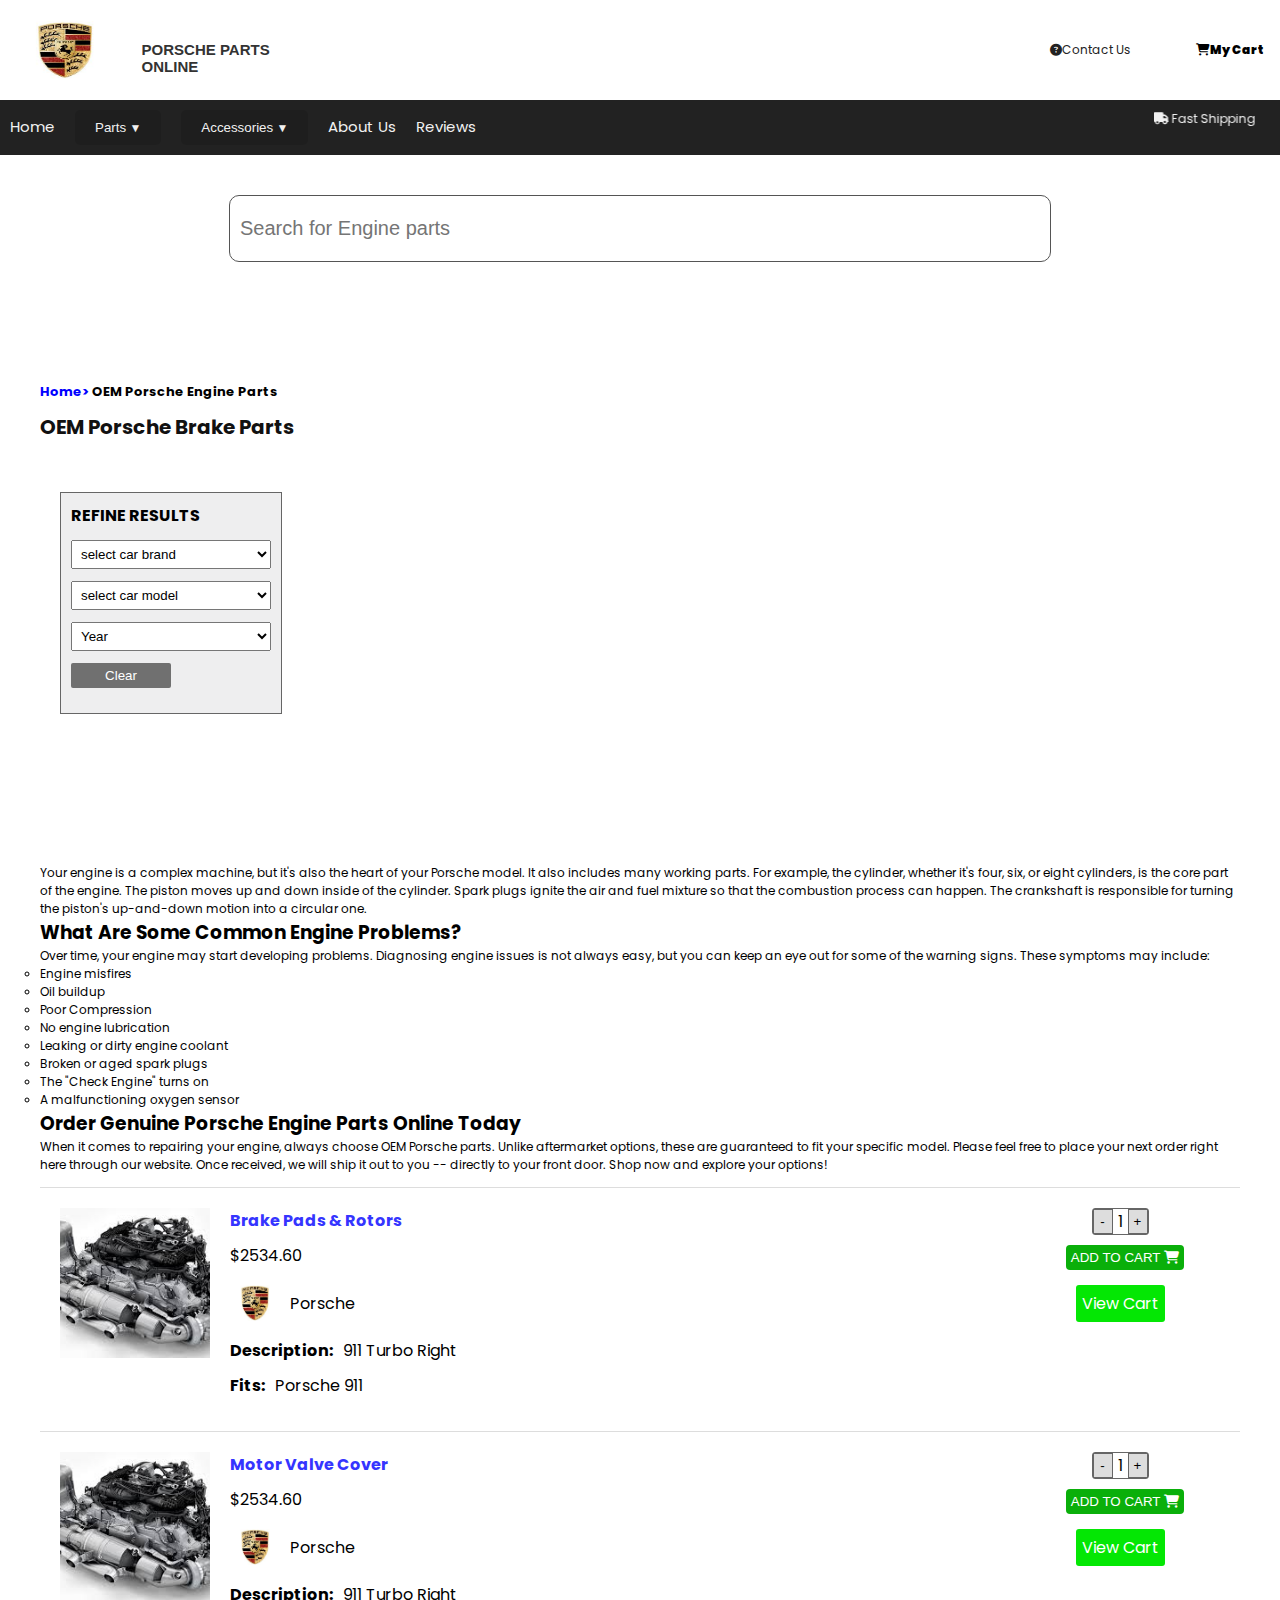
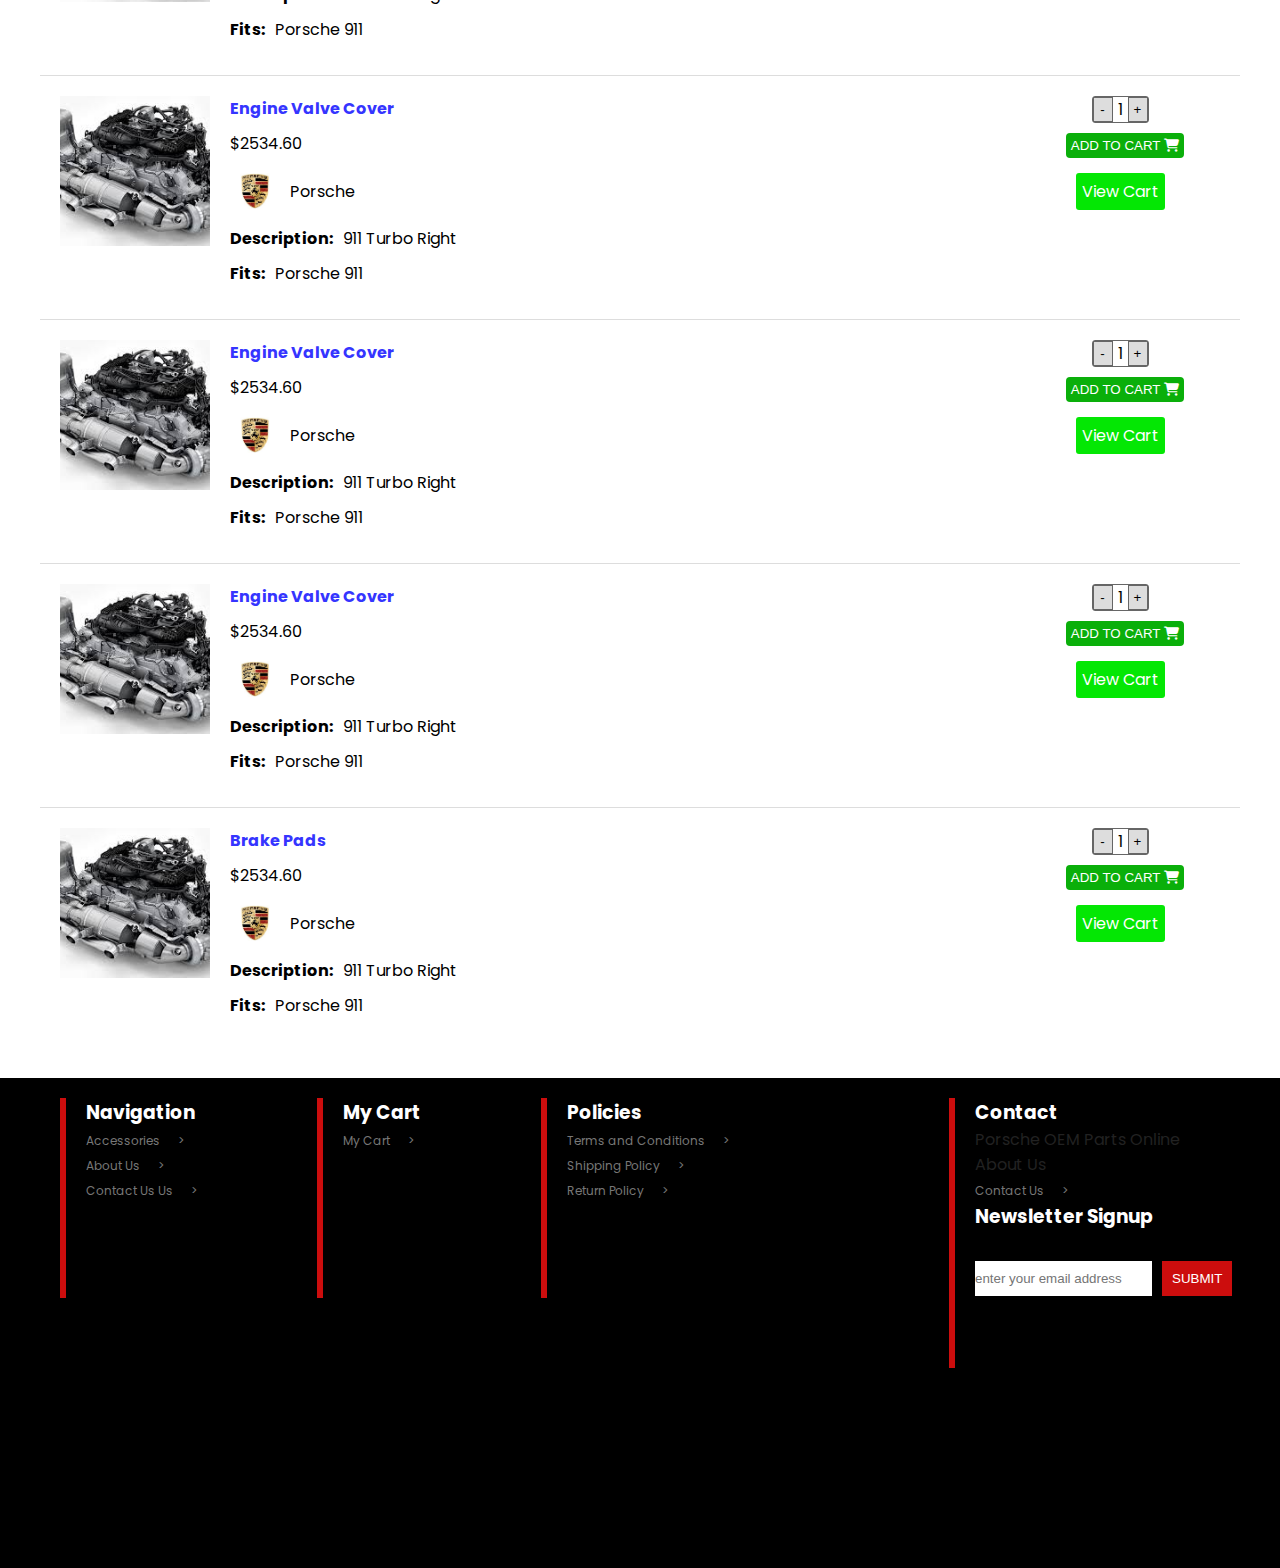
<file: electrical.html>
<!DOCTYPE html>
<html lang="en">
<head>
    <meta charset="UTF-8">
    <meta name="viewport" content="width=device-width, initial-scale=1.0">
    <title>OEM ENGINE PARTS</title>
    <link rel="stylesheet" href="homepage.css">
    <link href="https://fonts.googleapis.com/css2?family=Poppins:wght@400;600&display=swap" rel="stylesheet">
    <link rel="stylesheet" href="https://cdnjs.cloudflare.com/ajax/libs/font-awesome/6.5.0/css/all.min.css">
    <script src="search.js" defer></script>
</head>
<body>
    <header class="head-1">
        <div class="logo">
            <img class="left" src="porsche-logo.jpg" width="60px" height="80px">
            <div class="line"></div>
            <h2 class="right">PORSCHE PARTS ONLINE</h2>
        </div>
        <ul class="nav-bar">
            <li class="top-nav"><a href="contactus.html"><i class="fas fa-circle-question"></i><span class="nav-text">Contact Us</span></a></li>
            <li class="top-nav"><a class="my-cart-text" href="cart-display.html"><i class="fas fa-shopping-cart"></i><span class="nav-text">My Cart</span></a></li>
        </ul>
    </header>
    <header class="head-2">
        <div class="hamburger-menu">
            <span></span>
            <span></span>
            <span></span>
        </div>
        
        <div class="head-2-left">
        <a class="home-link" href="homepage.html">Home</a>
        <div class="dropdown" id="productDropdown">
            <button class="dropdown-toggle">Parts</button>
            <div class="dropdown-menu">
              <div class="dropp">
                  <a href="Engine.html">Engine Components</a>
                  <a href="brake.html">Braking System</a>
                  <a href="suspension.html">Suspension & Steering</a>
                  <a href="transmission.html">Transmission & Drivetrain</a>
                  <a href="exhaust.html">Exhaust System</a>
              </div>
              <div class="dropp">
                  <a href="electrical.html">Electrical & Lighting</a>
                  <a href="interior.html">Interior Parts</a>
                  <a href="exterior.html">Exterior & Body Parts</a>
                  <a href="fuel.html">Fuel System</a>
                  <a href="cooling.html">Cooling System</a>
              </div>
            </div>
          </div>
  
         
  
            <div class="dropdown" id="newproductDropdown">
              <button class="dropdown-toggle">Accessories</button>
              <div class="dropdown-menu">
                  <div class="dropp">
                      <a href="performance.html">Performance Accessories</a><br>
                      <a href="intacc.html">Interior Accessories</a><br>
                      <a href="extacc.html">Exterior Accessories</a><br>
                    </div>
                    <div class="dropp">
                        <a href="tech.html">Tech & Convenience Accessories</a><br>
                        <a href="wheels.html">Wheels & Tire Accessories</a><br>
                        <a href="lifestyle.html">Lifestyle & Brand Gear</a><br>
                      </div>
              </div>
            </div>
  
          <a class="home-link" href="about.html">About Us</a>
          <a class="home-link" href="review.html">Reviews</a>
    </div>
        
    <div class="hold"><marquee><div class="head-2-right">
       
        <p><i class="fas fa-truck"></i>&nbsp;Fast Shipping</p>
        <p><i class="fas fa-check"></i>&nbsp;Satisfaction Guarantee</p>
    </div></marquee></div>
        <script>
          const dropdown = document.getElementById('productDropdown');
          const toggle = dropdown.querySelector('.dropdown-toggle');
        
          toggle.addEventListener('mouseover', () => {
            dropdown.classList.toggle('open');
          });
        
          // Optional: close the dropdown if clicking outside
          document.addEventListener('mouseout', function(e) {
            if (!dropdown.contains(e.target)) {
              dropdown.classList.remove('open');
            }
          });

          const newdropdown = document.getElementById('newproductDropdown');
          const newtoggle = newdropdown.querySelector('.dropdown-toggle');
        
          newtoggle.addEventListener('mouseover', () => {
            newdropdown.classList.toggle('open');
          });
        
          // Optional: close the dropdown if clicking outside
          document.addEventListener('mouseout', function(e) {
            if (!newdropdown.contains(e.target)) {
              newdropdown.classList.remove('open');
            }
          });
        </script>
    </header>

    <nav class="mobile-nav">
        <div class="mobile-nav-content">
            <a class="mobile-link" href="homepage.html">Home</a>
            <div class="mobile-dropdown">
                <button class="mobile-dropdown-toggle">Parts</button>
                <div class="mobile-dropdown-menu">
                    <a href="Engine.html">Engine Components</a>
                    <a href="brake.html">Brake System</a>
                    <a href="suspension.html">Suspension & Steering</a>
                    <a href="transmission.html">Transmission & Drivetrain</a>
                    <a href="exhaust.html">Exhaust System</a>
                    <a href="electrical.html">Electrical & Lighting</a>
                    <a href="interior.html">Interior Parts</a>
                    <a href="exterior.html">Exterior & Body Parts</a>
                    <a href="fuel.html">Fuel System</a>
                    <a href="cooling.html">Cooling System</a>
                </div>
            </div>
            <div class="mobile-dropdown">
                <button class="mobile-dropdown-toggle">Accessories</button>
                <div class="mobile-dropdown-menu">
                    <a href="performance.html">Performance Accessories</a>
                    <a href="intacc.html">Interior Accessories</a>
                    <a href="extacc.html">Exterior Accessories</a>
                    <a href="tech.html">Tech & Convenience Accessories</a>
                    <a href="wheels.html">Wheels & Tire Accessories</a>
                    <a href="lifestyle.html">Lifestyle & Brand Gear</a>
                </div>
            </div>
            <a class="mobile-link" href="about.html">About Us</a>
            <a class="mobile-link" href="review.html">Reviews</a>
        </div>
    </nav>

    <section class="page-contents">
     <div class="src-container">
      <input type="text" class="src-bar" placeholder="Search for Engine parts" id="searchbar">
      
    </div> 
    <div class="content-container">
        <div class="top-texts">
        <h4 class="uptexts"><span class="home"><a class="homelink" href="homepage.html">Home</a></span>&nbsp;OEM Porsche Engine Parts</h4>
        <h3 class="downtexts">OEM Porsche Brake Parts</h3>
        <div class="select">
          <h4 class="select-head">REFINE RESULTS</h4>
          <select class="brand">
            <option value="">select car brand</option>
            <option value="porsche">Porsche</option>
          </select>
          <select class="brand">
            <option value="">select car model</option>
            <option value="porsche">All Models</option>
          </select>
          <select class="brand">
            <option value="">Year</option>
            <option value="porsche">All years</option>
          </select>
          <button class="clr">Clear</button>
        </div>
        </div>

        <div class="part-description">
         <diV><p class="first-description">
            Your engine is a complex machine, but it's also the heart of your Porsche model. It also includes many working parts. 
            For example, the cylinder, whether it's four, six, or eight cylinders, is the core part of the engine. 
            The piston moves up and down inside
             of the cylinder. Spark plugs ignite the air and fuel mixture so that the combustion process can happen. 
             The crankshaft is responsible for turning the piston's up-and-down motion into a circular one.
          </p>
          <h3 class="bold-text">What Are Some Common Engine Problems?</h3>
          <p class="second-description">
            Over time, your engine may start developing problems. Diagnosing engine issues is not always 
            easy, but you can keep an eye out for some of the warning signs. These symptoms may include:
          </p>
          <ul class="description-list">
            <li>Engine misfires</li>
            <li>Oil buildup</li>
            <li>Poor Compression</li>
            <li>No engine lubrication</li>
            <li>Leaking or dirty engine coolant</li>
            <li>Broken or aged spark plugs</li>
            <li>The "Check Engine" turns on</li>
            <li>A malfunctioning oxygen sensor</li>
            
          </ul>
          <h3 class="bold-text">Order Genuine Porsche Engine Parts Online Today</h3>
        <p class="third-description">
          When it comes to repairing your engine, always choose OEM Porsche parts. Unlike aftermarket options, these 
          are guaranteed to fit your specific model. Please feel free to place your next order right here through our website. 
          Once received, we will ship it out to you -- directly to your front door. Shop now and explore your options!
        </p></diV> 
        <div class="cart" data-id="8">
          <img src="engine.jpg" class="cart-img" width="150px" height="150px">
          <span class="cart-details">
            <h4 class="detail-head">Brake Pads & Rotors</h4>
            <p class="price">$2534.60</p>
            <span class="detail-logo">
              <img src="porsche-logo.jpg" width="50px" height="50px">
              <p class="porsche">Porsche</p>
            </span>
            <span class="description-container">
              <h4 class="item-description">Description:</h4>
              <p>911 Turbo Right</p>
            </span>
            <span class="description-container">
              <h4 class="item-description">Fits:</h4>
              <p>Porsche 911</p>
            </span>
          </span>
          <span class="add">
            <span class="quantity">
              <button class="decrease">-</button>
              <span class="qty">1</span>
              <button class="increase">+</button>
            </span>
            <button class="cart-btn">ADD TO CART&nbsp;<i class="fas fa-shopping-cart"></i></button>
            <a href="cart-display.html" class="view-cart-link">View Cart</a>
          </span>
        </div>

        <div class="cart" data-id="2">
          <img src="engine.jpg" class="cart-img" width="150px" height="150px">
          <span class="cart-details">
            <h4 class="detail-head">Motor Valve Cover</h4>
            <p class="price">$2534.60</p>
            <span class="detail-logo">
              <img src="porsche-logo.jpg" width="50px" height="50px">
              <p class="porsche">Porsche</p>
            </span>
            <span class="description-container">
              <h4 class="item-description">Description:</h4>
              <p>911 Turbo Right</p>
            </span>
            <span class="description-container">
              <h4 class="item-description">Fits:</h4>
              <p>Porsche 911</p>
            </span>
          </span>
          <span class="add">
            <span class="quantity">
              <button class="decrease">-</button>
              <span class="qty">1</span>
              <button class="increase">+</button>
            </span>
            <button class="cart-btn">ADD TO CART&nbsp;<i class="fas fa-shopping-cart"></i></button>
            <a href="cart-display.html" class="view-cart-link">View Cart</a>
          </span>
        </div>
        <div class="cart" data-id="3">
          <img src="engine.jpg" class="cart-img" width="150px" height="150px">
          <span class="cart-details">
            <h4 class="detail-head">Engine Valve Cover</h4>
            <p class="price">$2534.60</p>
            <span class="detail-logo">
              <img src="porsche-logo.jpg" width="50px" height="50px">
              <p class="porsche">Porsche</p>
            </span>
            <span class="description-container">
              <h4 class="item-description">Description:</h4>
              <p>911 Turbo Right</p>
            </span>
            <span class="description-container">
              <h4 class="item-description">Fits:</h4>
              <p>Porsche 911</p>
            </span>
          </span>
          <span class="add">
            <span class="quantity">
              <button class="decrease">-</button>
              <span class="qty">1</span>
              <button class="increase">+</button>
            </span>
            <button class="cart-btn">ADD TO CART&nbsp;<i class="fas fa-shopping-cart"></i></button>
            <a href="cart-display.html" class="view-cart-link">View Cart</a>
          </span>
        </div>
        <div class="cart" data-id="4">
          <img src="engine.jpg" class="cart-img" width="150px" height="150px">
          <span class="cart-details">
            <h4 class="detail-head">Engine Valve Cover</h4>
            <p class="price">$2534.60</p>
            <span class="detail-logo">
              <img src="porsche-logo.jpg" width="50px" height="50px">
              <p class="porsche">Porsche</p>
            </span>
            <span class="description-container">
              <h4 class="item-description">Description:</h4>
              <p>911 Turbo Right</p>
            </span>
            <span class="description-container">
              <h4 class="item-description">Fits:</h4>
              <p>Porsche 911</p>
            </span>
          </span>
          <span class="add">
            <span class="quantity">
              <button class="decrease">-</button>
              <span class="qty">1</span>
              <button class="increase">+</button>
            </span>
            <button class="cart-btn">ADD TO CART&nbsp;<i class="fas fa-shopping-cart"></i></button>
            <a href="cart-display.html" class="view-cart-link">View Cart</a>
          </span>
        </div>
        <div class="cart" data-id="5">
          <img src="engine.jpg" class="cart-img" width="150px" height="150px">
          <span class="cart-details">
            <h4 class="detail-head">Engine Valve Cover</h4>
            <p class="price">$2534.60</p>
            <span class="detail-logo">
              <img src="porsche-logo.jpg" width="50px" height="50px">
              <p class="porsche">Porsche</p>
            </span>
            <span class="description-container">
              <h4 class="item-description">Description:</h4>
              <p>911 Turbo Right</p>
            </span>
            <span class="description-container">
              <h4 class="item-description">Fits:</h4>
              <p>Porsche 911</p>
            </span>
          </span>
          <span class="add">
            <span class="quantity">
              <button class="decrease">-</button>
              <span class="qty">1</span>
              <button class="increase">+</button>
            </span>
            <button class="cart-btn">ADD TO CART&nbsp;<i class="fas fa-shopping-cart"></i></button>
            <a href="cart-display.html" class="view-cart-link">View Cart</a>
          </span>
        </div>
        <div class="cart" data-id="6">
          <img src="engine.jpg" class="cart-img" width="150px" height="150px">
          <span class="cart-details">
            <h4 class="detail-head">Brake Pads</h4>
            <p class="price">$2534.60</p>
            <span class="detail-logo">
              <img src="porsche-logo.jpg" width="50px" height="50px">
              <p class="porsche">Porsche</p>
            </span>
            <span class="description-container">
              <h4 class="item-description">Description:</h4>
              <p>911 Turbo Right</p>
            </span>
            <span class="description-container">
              <h4 class="item-description">Fits:</h4>
              <p>Porsche 911</p>
            </span>
          </span>
          <span class="add">
            <span class="quantity">
              <button class="decrease">-</button>
              <span class="qty">1</span>
              <button class="increase">+</button>
            </span>
            <button class="cart-btn">ADD TO CART&nbsp;<i class="fas fa-shopping-cart"></i></button>
            <a href="cart-display.html" class="view-cart-link">View Cart</a>
          </span>
        </div>
        <script>
          const cart = JSON.parse(localStorage.getItem("cart")) || [];
        
          document.querySelectorAll('.cart').forEach(product => {
            const id = product.dataset.id;
            const name = product.querySelector('.detail-head').innerText;
            const price = parseFloat(product.querySelector('.price').innerText.replace('$', ''));
            const qtySpan = product.querySelector('.qty');
            let quantity = parseInt(qtySpan.innerText);
        
            product.querySelector('.increase').addEventListener('click', () => {
              quantity++;
              qtySpan.innerText = quantity;
            });
        
            product.querySelector('.decrease').addEventListener('click', () => {
              if (quantity > 1) {
                quantity--;
                qtySpan.innerText = quantity;
              }
            });
        
            product.querySelector('.cart-btn').addEventListener('click', () => {
              const existingItem = cart.find(item => item.id === id);
              if (existingItem) {
                existingItem.quantity += quantity;
              } else {
                cart.push({ id, name, price, quantity });
              }
              localStorage.setItem("cart", JSON.stringify(cart));
              alert(`${name} added to cart!`);
            });
          });
        </script>
               
        </div></div>
    </section>

    <footer class="foot-section">
        <div class="whole-foot">
       <div class="line-nav">
        <div class="red-line"></div>
        <div class="navigation">
         <h3 class="nav-head">Navigation</h3>
         <ul class="foot-lists">
            
            <li><a class="foot-links" href="#">Accessories&nbsp;&nbsp;&nbsp;&nbsp;&nbsp;&nbsp;</a></li>
            <li><a class="foot-links" href="#">About Us&nbsp;&nbsp;&nbsp;&nbsp;&nbsp;&nbsp;</a></li>
            <li><a class="foot-links" href="#">Contact Us Us&nbsp;&nbsp;&nbsp;&nbsp;&nbsp;&nbsp;</a></li>
         </ul>
        </div>
    </div>

    <div class="line-nav">
        <div class="red-line"></div>
        <div class="navigation">
          <h3 class="nav-head">My Cart</h3>
          <ul class="foot-lists">
             <li><a class="foot-links" href="cart-display.html">My Cart&nbsp;&nbsp;&nbsp;&nbsp;&nbsp;&nbsp;</a></li>
          </ul>
        </div>
    </div>

    <div class="line-nav line-nav--primary">
        <div class="red-line"></div>
        <div class="navigation">
         <h3 class="nav-head">Policies</h3>
         <ul class="foot-lists">
          <li><a class="foot-links" href="terms.html">Terms and Conditions&nbsp;&nbsp;&nbsp;&nbsp;&nbsp;&nbsp;</a></li>
          <li><a class="foot-links" href="shippolicy.html">Shipping Policy&nbsp;&nbsp;&nbsp;&nbsp;&nbsp;&nbsp;</a></li>
          <li><a class="foot-links" href="returnpolicy.html">Return Policy&nbsp;&nbsp;&nbsp;&nbsp;&nbsp;&nbsp;</a></li>
         
         </ul>
        </div>
    </div>
    <div class="line-nav">
        <div class="red-line red-line--contact"></div>
        <div class="navigation">
         <h3 class="nav-head">Contact</h3>
         <ul class="foot-lists">
            <li><a  href="#">Porsche OEM Parts Online&nbsp;&nbsp;&nbsp;&nbsp;&nbsp;&nbsp;</a></li>
          
            <li><a  href="about.html">About Us&nbsp;&nbsp;&nbsp;</a></li>
            <li><a class="foot-links" href="contactus.html">Contact Us&nbsp;&nbsp;&nbsp;&nbsp;&nbsp;&nbsp;</a></li>
         </ul>
         <div class="contact-down">
          <h3 class="contact-down-head">Newsletter Signup</h3>
          <div class="contact-down-input">
            <input class="input-container" type="text" placeholder="enter your email address">
            <button class="submit">SUBMIT</button>
          </div>
         </div>
        </div>
    </div>
</div>

    </footer>
    <script src="script.js"></script>
</body>
</html>
</file>
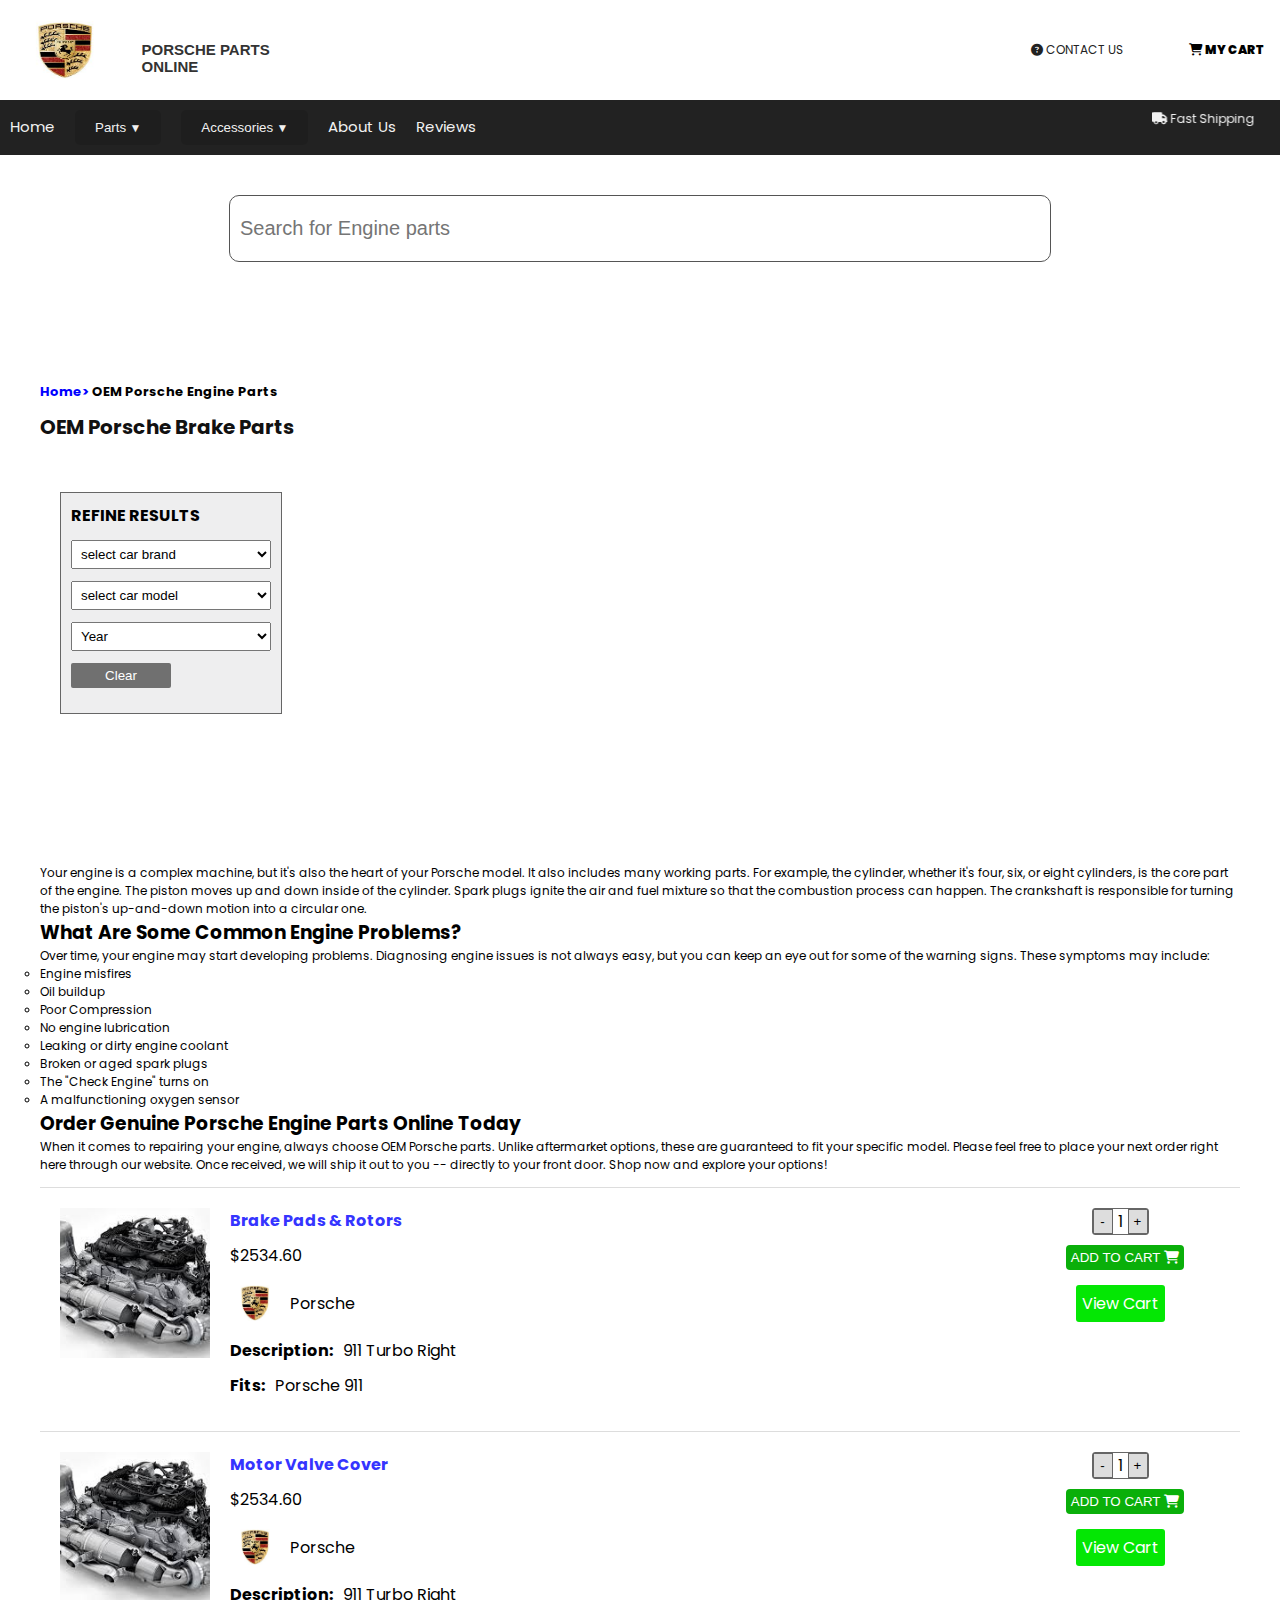
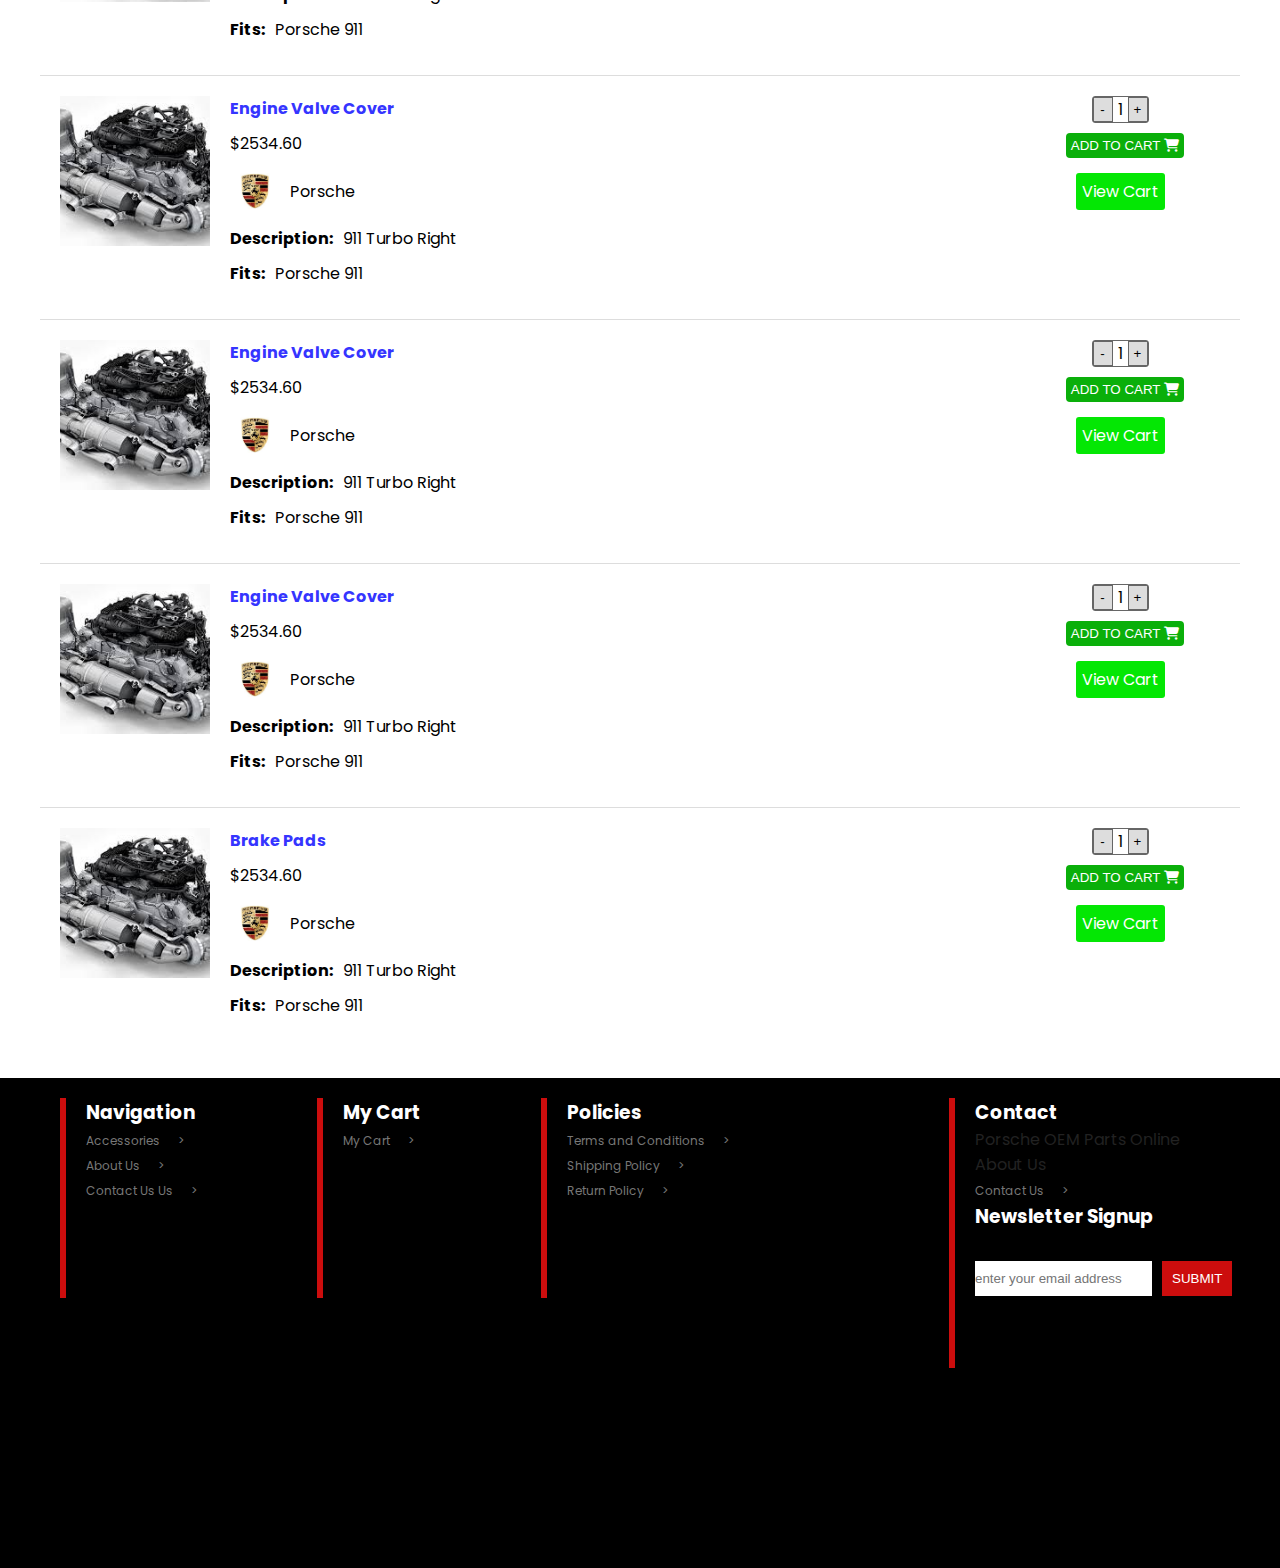
<file: Engine.html>
<!DOCTYPE html>
<html lang="en">
<head>
    <meta charset="UTF-8">
    <meta name="viewport" content="width=device-width, initial-scale=1.0">
    <title>OEM ENGINE PARTS</title>
    <link rel="stylesheet" href="homepage.css">
    <link href="https://fonts.googleapis.com/css2?family=Poppins:wght@400;600&display=swap" rel="stylesheet">
    <link rel="stylesheet" href="https://cdnjs.cloudflare.com/ajax/libs/font-awesome/6.5.0/css/all.min.css">
    <script src="search.js" defer></script>
</head>
<body>
    <header class="head-1">
        <div class="logo">
            <img class="left" src="porsche-logo.jpg" width="60px" height="80px">
            <div class="line"></div>
            <h2 class="right">PORSCHE PARTS ONLINE</h2>
        </div>
        <ul class="nav-bar">
            <li><a href="contactus.html"><i class="fas fa-circle-question"></i>&nbsp;CONTACT US</a></li>
          
            <li><a class="my-cart-text" href="cart-display.html"><i class="fas fa-shopping-cart"></i>&nbsp;MY CART</a></li>
        </ul>
    </header>
    <header class="head-2">
        <div class="hamburger-menu">
            <span></span>
            <span></span>
            <span></span>
        </div>
        
        <div class="head-2-left">
        <a class="home-link" href="homepage.html">Home</a>
        <div class="dropdown" id="productDropdown">
            <button class="dropdown-toggle">Parts</button>
            <div class="dropdown-menu">
              <div class="dropp">
                  <a href="Engine.html">Engine Components</a>
                  <a href="brake.html">Braking System</a>
                  <a href="suspension.html">Suspension & Steering</a>
                  <a href="transmission.html">Transmission & Drivetrain</a>
                  <a href="exhaust.html">Exhaust System</a>
              </div>
              <div class="dropp">
                  <a href="electrical.html">Electrical & Lighting</a>
                  <a href="interior.html">Interior Parts</a>
                  <a href="exterior.html">Exterior & Body Parts</a>
                  <a href="fuel.html">Fuel System</a>
                  <a href="cooling.html">Cooling System</a>
              </div>
            </div>
          </div>
  
         
  
            <div class="dropdown" id="newproductDropdown">
              <button class="dropdown-toggle">Accessories</button>
              <div class="dropdown-menu">
                  <div class="dropp">
                      <a href="performance.html">Performance Accessories</a><br>
                      <a href="intacc.html">Interior Accessories</a><br>
                      <a href="extacc.html">Exterior Accessories</a><br>
                    </div>
                    <div class="dropp">
                        <a href="tech.html">Tech & Convenience Accessories</a><br>
                        <a href="wheels.html">Wheels & Tire Accessories</a><br>
                        <a href="lifestyle.html">Lifestyle & Brand Gear</a><br>
                      </div>
              </div>
            </div>
  
          <a class="home-link" href="about.html">About Us</a>
          <a class="home-link" href="review.html">Reviews</a>
    </div>
        
    <div class="hold"><marquee><div class="head-2-right">
       
        <p><i class="fas fa-truck"></i>&nbsp;Fast Shipping</p>
        <p><i class="fas fa-check"></i>&nbsp;Satisfaction Guarantee</p>
    </div></marquee></div>
        <script>
          const dropdown = document.getElementById('productDropdown');
          const toggle = dropdown.querySelector('.dropdown-toggle');
        
          toggle.addEventListener('mouseover', () => {
            dropdown.classList.toggle('open');
          });
        
          // Optional: close the dropdown if clicking outside
          document.addEventListener('mouseout', function(e) {
            if (!dropdown.contains(e.target)) {
              dropdown.classList.remove('open');
            }
          });

          const newdropdown = document.getElementById('newproductDropdown');
          const newtoggle = newdropdown.querySelector('.dropdown-toggle');
        
          newtoggle.addEventListener('mouseover', () => {
            newdropdown.classList.toggle('open');
          });
        
          // Optional: close the dropdown if clicking outside
          document.addEventListener('mouseout', function(e) {
            if (!newdropdown.contains(e.target)) {
              newdropdown.classList.remove('open');
            }
          });
        </script>
    </header>

    <nav class="mobile-nav">
        <div class="mobile-nav-content">
            <a class="mobile-link" href="homepage.html">Home</a>
            <div class="mobile-dropdown">
                <button class="mobile-dropdown-toggle">Parts</button>
                <div class="mobile-dropdown-menu">
                    <a href="Engine.html">Engine Components</a>
                    <a href="brake.html">Brake System</a>
                    <a href="suspension.html">Suspension & Steering</a>
                    <a href="transmission.html">Transmission & Drivetrain</a>
                    <a href="exhaust.html">Exhaust System</a>
                    <a href="electrical.html">Electrical & Lighting</a>
                    <a href="interior.html">Interior Parts</a>
                    <a href="exterior.html">Exterior & Body Parts</a>
                    <a href="fuel.html">Fuel System</a>
                    <a href="cooling.html">Cooling System</a>
                </div>
            </div>
            <div class="mobile-dropdown">
                <button class="mobile-dropdown-toggle">Accessories</button>
                <div class="mobile-dropdown-menu">
                    <a href="performance.html">Performance Accessories</a>
                    <a href="intacc.html">Interior Accessories</a>
                    <a href="extacc.html">Exterior Accessories</a>
                    <a href="tech.html">Tech & Convenience Accessories</a>
                    <a href="wheels.html">Wheels & Tire Accessories</a>
                    <a href="lifestyle.html">Lifestyle & Brand Gear</a>
                </div>
            </div>
            <a class="mobile-link" href="about.html">About Us</a>
            <a class="mobile-link" href="review.html">Reviews</a>
        </div>
    </nav>

    <section class="page-contents">
     <div class="src-container">
      <input type="text" class="src-bar" placeholder="Search for Engine parts" id="searchbar">
      
    </div> 
    <div class="content-container">
        <div class="top-texts">
        <h4 class="uptexts"><span class="home"><a class="homelink" href="homepage.html">Home</a></span>&nbsp;OEM Porsche Engine Parts</h4>
        <h3 class="downtexts">OEM Porsche Brake Parts</h3>
        <div class="select">
          <h4 class="select-head">REFINE RESULTS</h4>
          <select class="brand">
            <option value="">select car brand</option>
            <option value="porsche">Porsche</option>
          </select>
          <select class="brand">
            <option value="">select car model</option>
            <option value="porsche">All Models</option>
          </select>
          <select class="brand">
            <option value="">Year</option>
            <option value="porsche">All years</option>
          </select>
          <button class="clr">Clear</button>
        </div>
        </div>

        <div class="part-description">
         <diV><p class="first-description">
            Your engine is a complex machine, but it's also the heart of your Porsche model. It also includes many working parts. 
            For example, the cylinder, whether it's four, six, or eight cylinders, is the core part of the engine. 
            The piston moves up and down inside
             of the cylinder. Spark plugs ignite the air and fuel mixture so that the combustion process can happen. 
             The crankshaft is responsible for turning the piston's up-and-down motion into a circular one.
          </p>
          <h3 class="bold-text">What Are Some Common Engine Problems?</h3>
          <p class="second-description">
            Over time, your engine may start developing problems. Diagnosing engine issues is not always 
            easy, but you can keep an eye out for some of the warning signs. These symptoms may include:
          </p>
          <ul class="description-list">
            <li>Engine misfires</li>
            <li>Oil buildup</li>
            <li>Poor Compression</li>
            <li>No engine lubrication</li>
            <li>Leaking or dirty engine coolant</li>
            <li>Broken or aged spark plugs</li>
            <li>The "Check Engine" turns on</li>
            <li>A malfunctioning oxygen sensor</li>
            
          </ul>
          <h3 class="bold-text">Order Genuine Porsche Engine Parts Online Today</h3>
        <p class="third-description">
          When it comes to repairing your engine, always choose OEM Porsche parts. Unlike aftermarket options, these 
          are guaranteed to fit your specific model. Please feel free to place your next order right here through our website. 
          Once received, we will ship it out to you -- directly to your front door. Shop now and explore your options!
        </p></diV> 
        <div class="cart" data-id="8">
          <img src="engine.jpg" class="cart-img" width="150px" height="150px">
          <span class="cart-details">
            <h4 class="detail-head">Brake Pads & Rotors</h4>
            <p class="price">$2534.60</p>
            <span class="detail-logo">
              <img src="porsche-logo.jpg" width="50px" height="50px">
              <p class="porsche">Porsche</p>
            </span>
            <span class="description-container">
              <h4 class="item-description">Description:</h4>
              <p>911 Turbo Right</p>
            </span>
            <span class="description-container">
              <h4 class="item-description">Fits:</h4>
              <p>Porsche 911</p>
            </span>
          </span>
          <span class="add">
            <span class="quantity">
              <button class="decrease">-</button>
              <span class="qty">1</span>
              <button class="increase">+</button>
            </span>
            <button class="cart-btn">ADD TO CART&nbsp;<i class="fas fa-shopping-cart"></i></button>
            <a href="cart-display.html" class="view-cart-link">View Cart</a>
          </span>
        </div>

        <div class="cart" data-id="2">
          <img src="engine.jpg" class="cart-img" width="150px" height="150px">
          <span class="cart-details">
            <h4 class="detail-head">Motor Valve Cover</h4>
            <p class="price">$2534.60</p>
            <span class="detail-logo">
              <img src="porsche-logo.jpg" width="50px" height="50px">
              <p class="porsche">Porsche</p>
            </span>
            <span class="description-container">
              <h4 class="item-description">Description:</h4>
              <p>911 Turbo Right</p>
            </span>
            <span class="description-container">
              <h4 class="item-description">Fits:</h4>
              <p>Porsche 911</p>
            </span>
          </span>
          <span class="add">
            <span class="quantity">
              <button class="decrease">-</button>
              <span class="qty">1</span>
              <button class="increase">+</button>
            </span>
            <button class="cart-btn">ADD TO CART&nbsp;<i class="fas fa-shopping-cart"></i></button>
            <a href="cart-display.html" class="view-cart-link">View Cart</a>
          </span>
        </div>
        <div class="cart" data-id="3">
          <img src="engine.jpg" class="cart-img" width="150px" height="150px">
          <span class="cart-details">
            <h4 class="detail-head">Engine Valve Cover</h4>
            <p class="price">$2534.60</p>
            <span class="detail-logo">
              <img src="porsche-logo.jpg" width="50px" height="50px">
              <p class="porsche">Porsche</p>
            </span>
            <span class="description-container">
              <h4 class="item-description">Description:</h4>
              <p>911 Turbo Right</p>
            </span>
            <span class="description-container">
              <h4 class="item-description">Fits:</h4>
              <p>Porsche 911</p>
            </span>
          </span>
          <span class="add">
            <span class="quantity">
              <button class="decrease">-</button>
              <span class="qty">1</span>
              <button class="increase">+</button>
            </span>
            <button class="cart-btn">ADD TO CART&nbsp;<i class="fas fa-shopping-cart"></i></button>
            <a href="cart-display.html" class="view-cart-link">View Cart</a>
          </span>
        </div>
        <div class="cart" data-id="4">
          <img src="engine.jpg" class="cart-img" width="150px" height="150px">
          <span class="cart-details">
            <h4 class="detail-head">Engine Valve Cover</h4>
            <p class="price">$2534.60</p>
            <span class="detail-logo">
              <img src="porsche-logo.jpg" width="50px" height="50px">
              <p class="porsche">Porsche</p>
            </span>
            <span class="description-container">
              <h4 class="item-description">Description:</h4>
              <p>911 Turbo Right</p>
            </span>
            <span class="description-container">
              <h4 class="item-description">Fits:</h4>
              <p>Porsche 911</p>
            </span>
          </span>
          <span class="add">
            <span class="quantity">
              <button class="decrease">-</button>
              <span class="qty">1</span>
              <button class="increase">+</button>
            </span>
            <button class="cart-btn">ADD TO CART&nbsp;<i class="fas fa-shopping-cart"></i></button>
            <a href="cart-display.html" class="view-cart-link">View Cart</a>
          </span>
        </div>
        <div class="cart" data-id="5">
          <img src="engine.jpg" class="cart-img" width="150px" height="150px">
          <span class="cart-details">
            <h4 class="detail-head">Engine Valve Cover</h4>
            <p class="price">$2534.60</p>
            <span class="detail-logo">
              <img src="porsche-logo.jpg" width="50px" height="50px">
              <p class="porsche">Porsche</p>
            </span>
            <span class="description-container">
              <h4 class="item-description">Description:</h4>
              <p>911 Turbo Right</p>
            </span>
            <span class="description-container">
              <h4 class="item-description">Fits:</h4>
              <p>Porsche 911</p>
            </span>
          </span>
          <span class="add">
            <span class="quantity">
              <button class="decrease">-</button>
              <span class="qty">1</span>
              <button class="increase">+</button>
            </span>
            <button class="cart-btn">ADD TO CART&nbsp;<i class="fas fa-shopping-cart"></i></button>
            <a href="cart-display.html" class="view-cart-link">View Cart</a>
          </span>
        </div>
        <div class="cart" data-id="6">
          <img src="engine.jpg" class="cart-img" width="150px" height="150px">
          <span class="cart-details">
            <h4 class="detail-head">Brake Pads</h4>
            <p class="price">$2534.60</p>
            <span class="detail-logo">
              <img src="porsche-logo.jpg" width="50px" height="50px">
              <p class="porsche">Porsche</p>
            </span>
            <span class="description-container">
              <h4 class="item-description">Description:</h4>
              <p>911 Turbo Right</p>
            </span>
            <span class="description-container">
              <h4 class="item-description">Fits:</h4>
              <p>Porsche 911</p>
            </span>
          </span>
          <span class="add">
            <span class="quantity">
              <button class="decrease">-</button>
              <span class="qty">1</span>
              <button class="increase">+</button>
            </span>
            <button class="cart-btn">ADD TO CART&nbsp;<i class="fas fa-shopping-cart"></i></button>
            <a href="cart-display.html" class="view-cart-link">View Cart</a>
          </span>
        </div>
        <script>
          const cart = JSON.parse(localStorage.getItem("cart")) || [];
        
          document.querySelectorAll('.cart').forEach(product => {
            const id = product.dataset.id;
            const name = product.querySelector('.detail-head').innerText;
            const price = parseFloat(product.querySelector('.price').innerText.replace('$', ''));
            const qtySpan = product.querySelector('.qty');
            let quantity = parseInt(qtySpan.innerText);
        
            product.querySelector('.increase').addEventListener('click', () => {
              quantity++;
              qtySpan.innerText = quantity;
            });
        
            product.querySelector('.decrease').addEventListener('click', () => {
              if (quantity > 1) {
                quantity--;
                qtySpan.innerText = quantity;
              }
            });
        
            product.querySelector('.cart-btn').addEventListener('click', () => {
              const existingItem = cart.find(item => item.id === id);
              if (existingItem) {
                existingItem.quantity += quantity;
              } else {
                cart.push({ id, name, price, quantity });
              }
              localStorage.setItem("cart", JSON.stringify(cart));
              alert(`${name} added to cart!`);
            });
          });
        </script>
               
        </div></div>
    </section>

    <footer class="foot-section">
        <div class="whole-foot">
       <div class="line-nav">
        <div class="red-line"></div>
        <div class="navigation">
         <h3 class="nav-head">Navigation</h3>
         <ul class="foot-lists">
            
            <li><a class="foot-links" href="#">Accessories&nbsp;&nbsp;&nbsp;&nbsp;&nbsp;&nbsp;</a></li>
            <li><a class="foot-links" href="#">About Us&nbsp;&nbsp;&nbsp;&nbsp;&nbsp;&nbsp;</a></li>
            <li><a class="foot-links" href="#">Contact Us Us&nbsp;&nbsp;&nbsp;&nbsp;&nbsp;&nbsp;</a></li>
         </ul>
        </div>
    </div>

    <div class="line-nav">
        <div class="red-line"></div>
        <div class="navigation">
          <h3 class="nav-head">My Cart</h3>
          <ul class="foot-lists">
             <li><a class="foot-links" href="cart-display.html">My Cart&nbsp;&nbsp;&nbsp;&nbsp;&nbsp;&nbsp;</a></li>
          </ul>
        </div>
    </div>

    <div class="line-nav line-nav--primary">
        <div class="red-line"></div>
        <div class="navigation">
         <h3 class="nav-head">Policies</h3>
         <ul class="foot-lists">
          <li><a class="foot-links" href="terms.html">Terms and Conditions&nbsp;&nbsp;&nbsp;&nbsp;&nbsp;&nbsp;</a></li>
          <li><a class="foot-links" href="shippolicy.html">Shipping Policy&nbsp;&nbsp;&nbsp;&nbsp;&nbsp;&nbsp;</a></li>
          <li><a class="foot-links" href="returnpolicy.html">Return Policy&nbsp;&nbsp;&nbsp;&nbsp;&nbsp;&nbsp;</a></li>
         
         </ul>
        </div>
    </div>
    <div class="line-nav">
        <div class="red-line red-line--contact"></div>
        <div class="navigation">
         <h3 class="nav-head">Contact</h3>
         <ul class="foot-lists">
            <li><a  href="#">Porsche OEM Parts Online&nbsp;&nbsp;&nbsp;&nbsp;&nbsp;&nbsp;</a></li>
          
            <li><a  href="about.html">About Us&nbsp;&nbsp;&nbsp;</a></li>
            <li><a class="foot-links" href="contactus.html">Contact Us&nbsp;&nbsp;&nbsp;&nbsp;&nbsp;&nbsp;</a></li>
         </ul>
         <div class="contact-down">
          <h3 class="contact-down-head">Newsletter Signup</h3>
          <div class="contact-down-input">
            <input class="input-container" type="text" placeholder="enter your email address">
            <button class="submit">SUBMIT</button>
          </div>
         </div>
        </div>
    </div>
</div>

    </footer>

    <script>
        // Mobile Menu Functionality
        const hamburger = document.querySelector('.hamburger-menu');
        const mobileNav = document.querySelector('.mobile-nav');
        const mobileDropdownToggles = document.querySelectorAll('.mobile-dropdown-toggle');

        hamburger.addEventListener('click', () => {
            hamburger.classList.toggle('active');
            mobileNav.classList.toggle('active');
        });

        mobileDropdownToggles.forEach(toggle => {
            toggle.addEventListener('click', (e) => {
                const dropdownMenu = e.target.nextElementSibling;
                dropdownMenu.classList.toggle('active');
            });
        });

        // Close mobile menu when clicking outside
        document.addEventListener('click', (e) => {
            if (!mobileNav.contains(e.target) && !hamburger.contains(e.target)) {
                mobileNav.classList.remove('active');
                hamburger.classList.remove('active');
            }
        });
    </script>
</body>
</html>
</file>
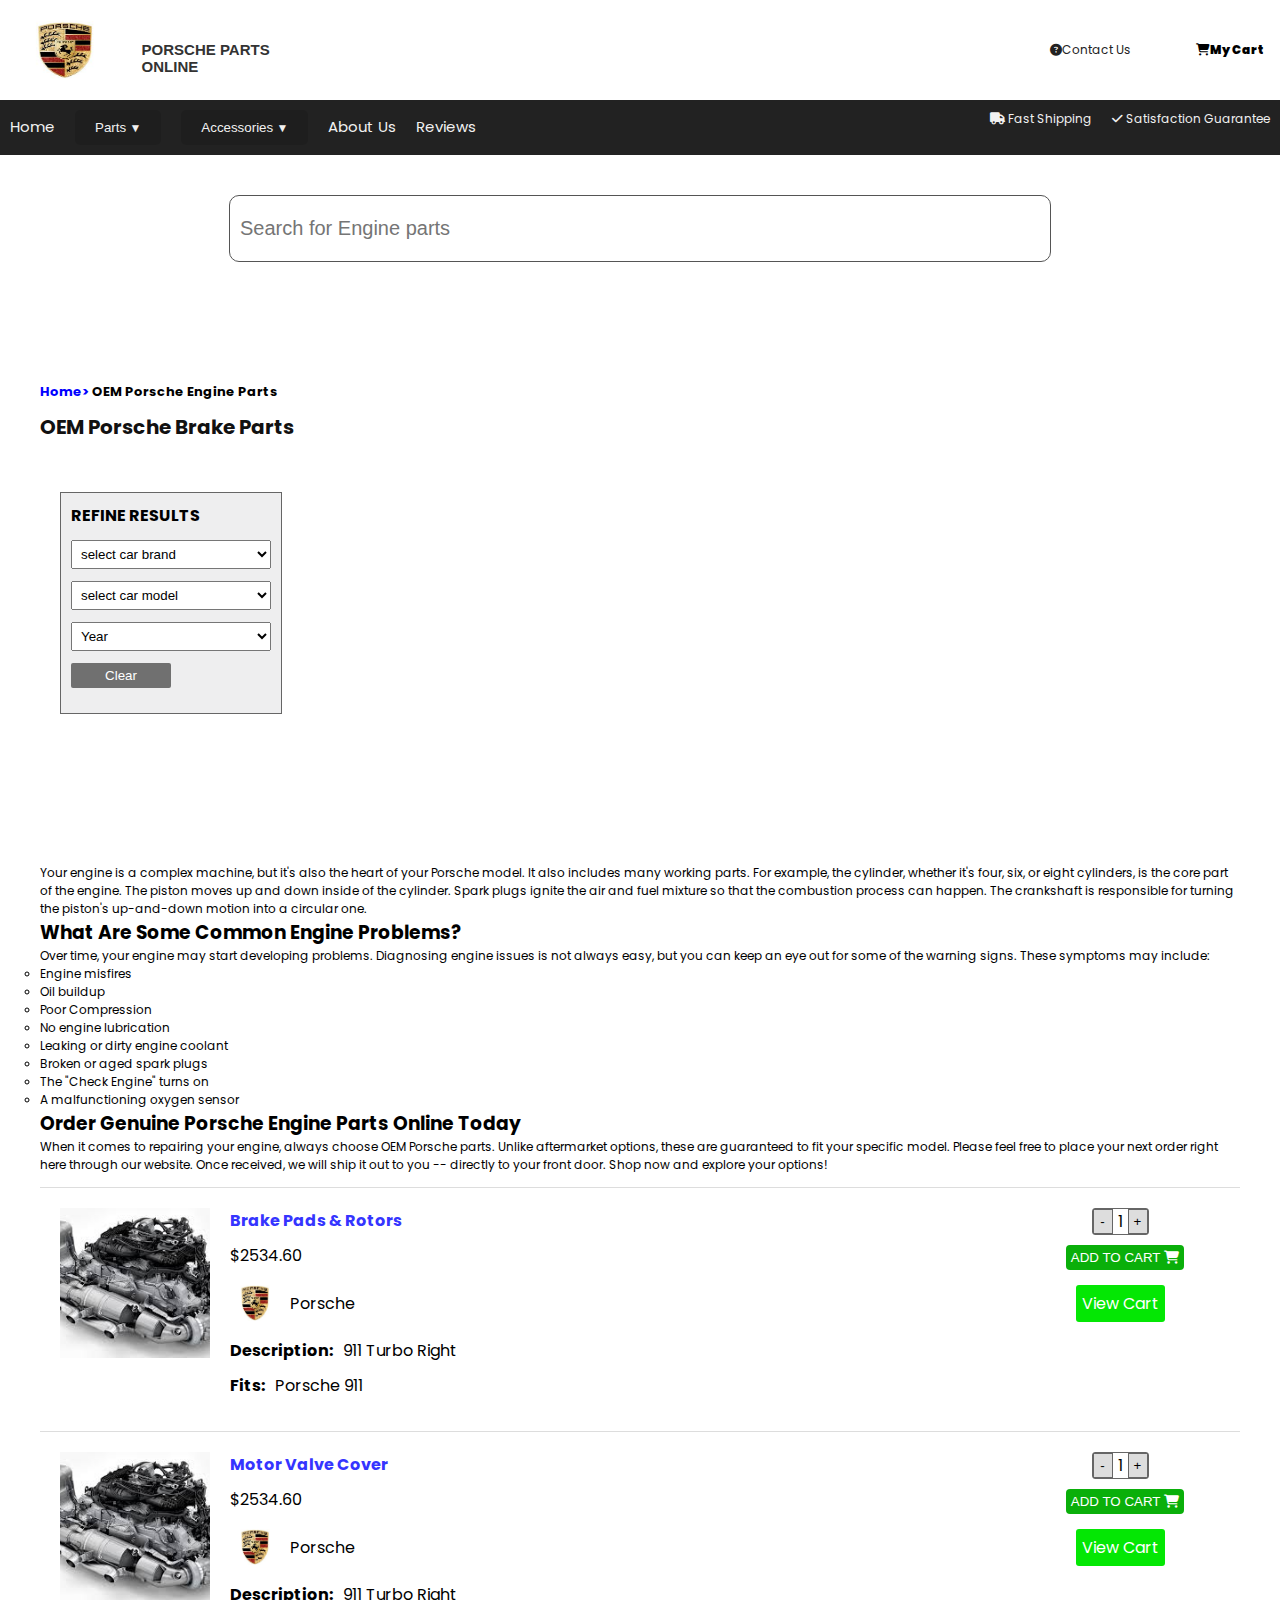
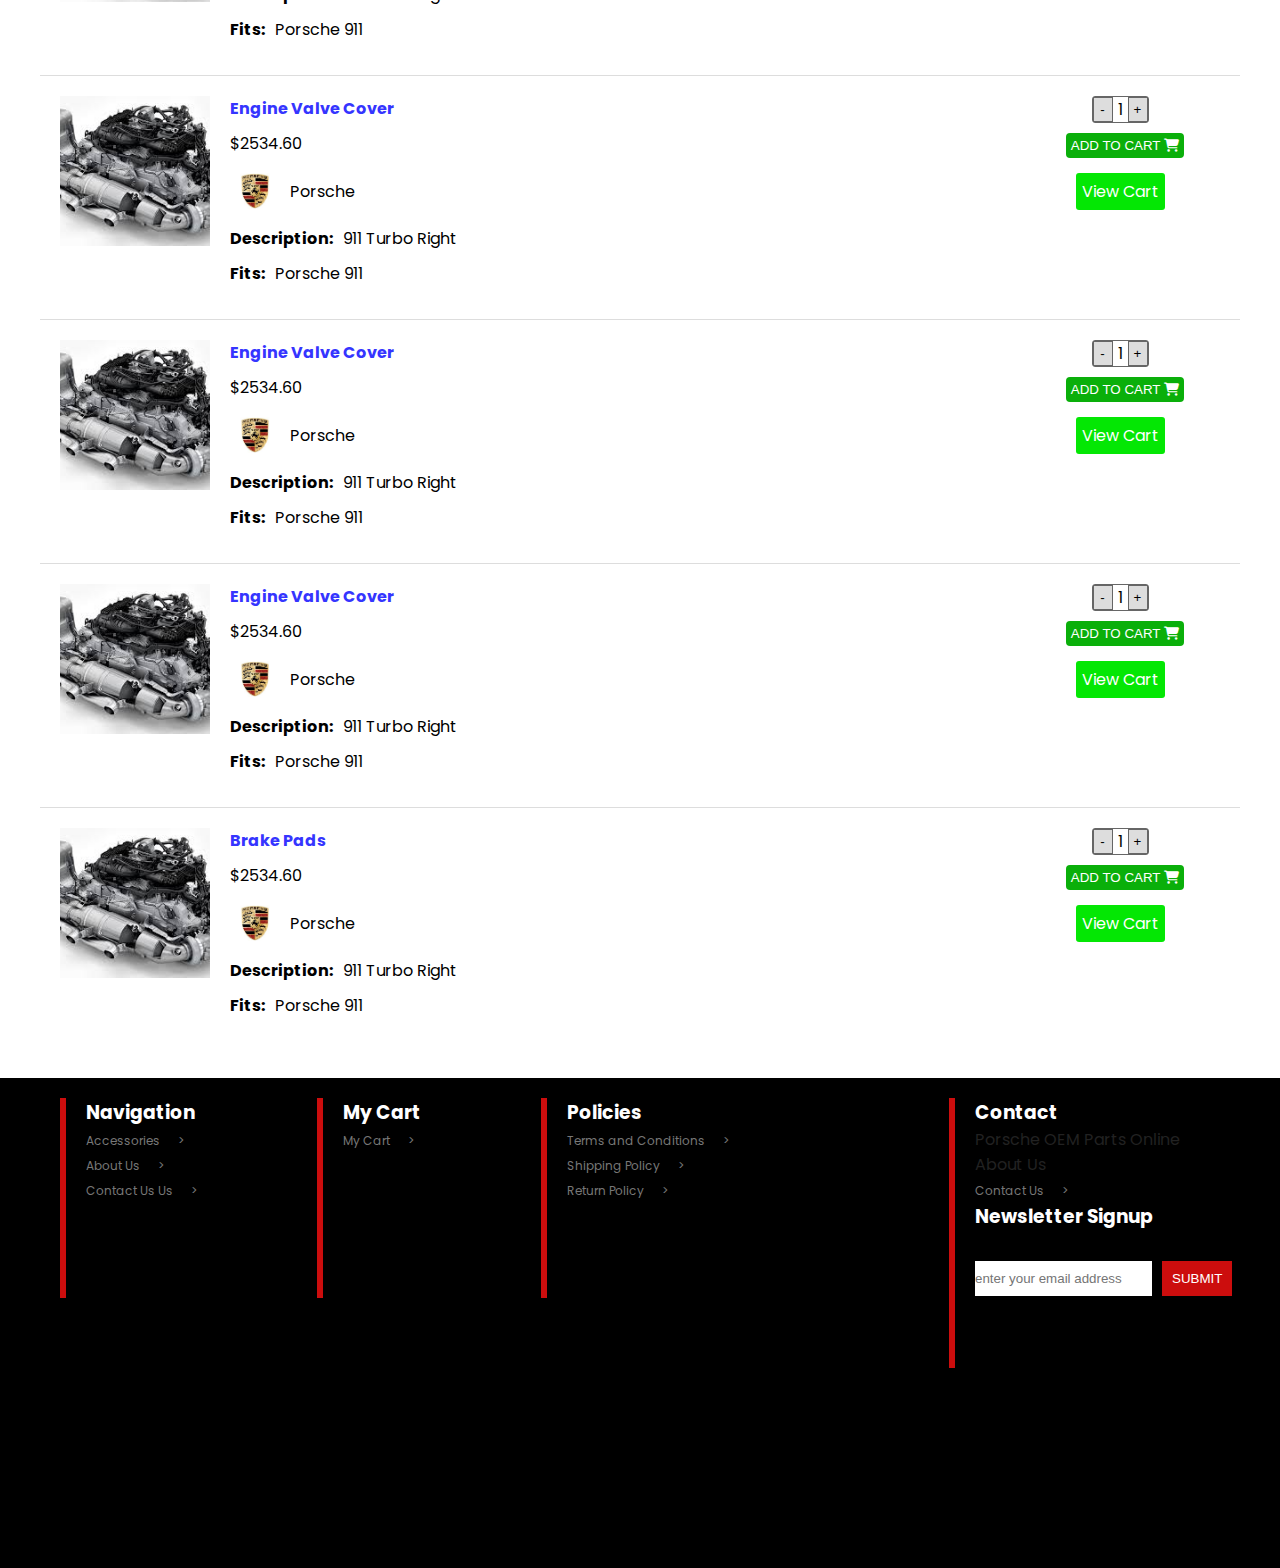
<file: exhaust.html>
<!DOCTYPE html>
<html lang="en">
<head>
    <meta charset="UTF-8">
    <meta name="viewport" content="width=device-width, initial-scale=1.0">
    <title>OEM ENGINE PARTS</title>
    <link rel="stylesheet" href="homepage.css">
    <link href="https://fonts.googleapis.com/css2?family=Poppins:wght@400;600&display=swap" rel="stylesheet">
    <link rel="stylesheet" href="https://cdnjs.cloudflare.com/ajax/libs/font-awesome/6.5.0/css/all.min.css">
    <script src="search.js" defer></script>
</head>
<body>
    <header class="head-1">
        <div class="logo">
            <img class="left" src="porsche-logo.jpg" width="60px" height="80px">
            <div class="line"></div>
            <h2 class="right">PORSCHE PARTS ONLINE</h2>
        </div>
        <ul class="nav-bar">
            <li class="top-nav"><a href="contactus.html"><i class="fas fa-circle-question"></i><span class="nav-text">Contact Us</span></a></li>
            <li class="top-nav"><a class="my-cart-text" href="cart-display.html"><i class="fas fa-shopping-cart"></i><span class="nav-text">My Cart</span></a></li>
        </ul>
    </header>
    <header class="head-2">
        <div class="hamburger-menu">
            <span></span>
            <span></span>
            <span></span>
        </div>
        
        <div class="head-2-left">
        <a class="home-link" href="index.html">Home</a>
        <div class="dropdown" id="productDropdown">
            <button class="dropdown-toggle">Parts</button>
            <div class="dropdown-menu">
              <div class="dropp">
                  <a href="Engine.html">Engine Components</a>
                  <a href="brake.html">Braking System</a>
                  <a href="suspension.html">Suspension & Steering</a>
                  <a href="transmission.html">Transmission & Drivetrain</a>
                  <a href="exhaust.html">Exhaust System</a>
              </div>
              <div class="dropp">
                  <a href="electrical.html">Electrical & Lighting</a>
                  <a href="interior.html">Interior Parts</a>
                  <a href="exterior.html">Exterior & Body Parts</a>
                  <a href="fuel.html">Fuel System</a>
                  <a href="cooling.html">Cooling System</a>
              </div>
            </div>
          </div>
  
            <div class="dropdown" id="newproductDropdown">
              <button class="dropdown-toggle">Accessories</button>
              <div class="dropdown-menu">
                  <div class="dropp">
                      <a href="performance.html">Performance Accessories</a><br>
                      <a href="intacc.html">Interior Accessories</a><br>
                      <a href="extacc.html">Exterior Accessories</a><br>
                    </div>
                    <div class="dropp">
                        <a href="tech.html">Tech & Convenience Accessories</a><br>
                        <a href="wheels.html">Wheels & Tire Accessories</a><br>
                        <a href="lifestyle.html">Lifestyle & Brand Gear</a><br>
                      </div>
              </div>
            </div>
  
          <a class="home-link" href="about.html">About Us</a>
          <a class="home-link" href="review.html">Reviews</a>
    </div>
        
    <div class="hold"><div class="head-2-right">
        <p><i class="fas fa-truck"></i>&nbsp;Fast Shipping</p>
        <p><i class="fas fa-check"></i>&nbsp;Satisfaction Guarantee</p>
    </div></div>
    </header>

    <nav class="mobile-nav">
        <div class="mobile-nav-content">
            <a class="mobile-link" href="index.html">Home</a>
            <div class="mobile-dropdown">
                <button class="mobile-dropdown-toggle">Parts</button>
                <div class="mobile-dropdown-menu">
                    <a href="Engine.html">Engine Components</a>
                    <a href="brake.html">Brake System</a>
                    <a href="suspension.html">Suspension & Steering</a>
                    <a href="transmission.html">Transmission & Drivetrain</a>
                    <a href="exhaust.html">Exhaust System</a>
                    <a href="electrical.html">Electrical & Lighting</a>
                    <a href="interior.html">Interior Parts</a>
                    <a href="exterior.html">Exterior & Body Parts</a>
                    <a href="fuel.html">Fuel System</a>
                    <a href="cooling.html">Cooling System</a>
                </div>
            </div>
            <div class="mobile-dropdown">
                <button class="mobile-dropdown-toggle">Accessories</button>
                <div class="mobile-dropdown-menu">
                    <a href="performance.html">Performance Accessories</a>
                    <a href="intacc.html">Interior Accessories</a>
                    <a href="extacc.html">Exterior Accessories</a>
                    <a href="tech.html">Tech & Convenience Accessories</a>
                    <a href="wheels.html">Wheels & Tire Accessories</a>
                    <a href="lifestyle.html">Lifestyle & Brand Gear</a>
                </div>
            </div>
            <a class="mobile-link" href="about.html">About Us</a>
            <a class="mobile-link" href="review.html">Reviews</a>
        </div>
    </nav>

    <section class="page-contents">
     <div class="src-container">
      <input type="text" class="src-bar" placeholder="Search for Engine parts" id="searchbar">
      
    </div> 
    <div class="content-container">
        <div class="top-texts">
        <h4 class="uptexts"><span class="home"><a class="homelink" href="index.html">Home</a></span>&nbsp;OEM Porsche Engine Parts</h4>
        <h3 class="downtexts">OEM Porsche Brake Parts</h3>
        <div class="select">
          <h4 class="select-head">REFINE RESULTS</h4>
          <select class="brand">
            <option value="">select car brand</option>
            <option value="porsche">Porsche</option>
          </select>
          <select class="brand">
            <option value="">select car model</option>
            <option value="porsche">All Models</option>
          </select>
          <select class="brand">
            <option value="">Year</option>
            <option value="porsche">All years</option>
          </select>
          <button class="clr">Clear</button>
        </div>
        </div>

        <div class="part-description">
         <diV><p class="first-description">
            Your engine is a complex machine, but it's also the heart of your Porsche model. It also includes many working parts. 
            For example, the cylinder, whether it's four, six, or eight cylinders, is the core part of the engine. 
            The piston moves up and down inside
             of the cylinder. Spark plugs ignite the air and fuel mixture so that the combustion process can happen. 
             The crankshaft is responsible for turning the piston's up-and-down motion into a circular one.
          </p>
          <h3 class="bold-text">What Are Some Common Engine Problems?</h3>
          <p class="second-description">
            Over time, your engine may start developing problems. Diagnosing engine issues is not always 
            easy, but you can keep an eye out for some of the warning signs. These symptoms may include:
          </p>
          <ul class="description-list">
            <li>Engine misfires</li>
            <li>Oil buildup</li>
            <li>Poor Compression</li>
            <li>No engine lubrication</li>
            <li>Leaking or dirty engine coolant</li>
            <li>Broken or aged spark plugs</li>
            <li>The "Check Engine" turns on</li>
            <li>A malfunctioning oxygen sensor</li>
            
          </ul>
          <h3 class="bold-text">Order Genuine Porsche Engine Parts Online Today</h3>
        <p class="third-description">
          When it comes to repairing your engine, always choose OEM Porsche parts. Unlike aftermarket options, these 
          are guaranteed to fit your specific model. Please feel free to place your next order right here through our website. 
          Once received, we will ship it out to you -- directly to your front door. Shop now and explore your options!
        </p></diV> 
        <div class="cart" data-id="8">
          <img src="engine.jpg" class="cart-img" width="150px" height="150px">
          <span class="cart-details">
            <h4 class="detail-head">Brake Pads & Rotors</h4>
            <p class="price">$2534.60</p>
            <span class="detail-logo">
              <img src="porsche-logo.jpg" width="50px" height="50px">
              <p class="porsche">Porsche</p>
            </span>
            <span class="description-container">
              <h4 class="item-description">Description:</h4>
              <p>911 Turbo Right</p>
            </span>
            <span class="description-container">
              <h4 class="item-description">Fits:</h4>
              <p>Porsche 911</p>
            </span>
          </span>
          <span class="add">
            <span class="quantity">
              <button class="decrease">-</button>
              <span class="qty">1</span>
              <button class="increase">+</button>
            </span>
            <button class="cart-btn">ADD TO CART&nbsp;<i class="fas fa-shopping-cart"></i></button>
            <a href="cart-display.html" class="view-cart-link">View Cart</a>
          </span>
        </div>

        <div class="cart" data-id="2">
          <img src="engine.jpg" class="cart-img" width="150px" height="150px">
          <span class="cart-details">
            <h4 class="detail-head">Motor Valve Cover</h4>
            <p class="price">$2534.60</p>
            <span class="detail-logo">
              <img src="porsche-logo.jpg" width="50px" height="50px">
              <p class="porsche">Porsche</p>
            </span>
            <span class="description-container">
              <h4 class="item-description">Description:</h4>
              <p>911 Turbo Right</p>
            </span>
            <span class="description-container">
              <h4 class="item-description">Fits:</h4>
              <p>Porsche 911</p>
            </span>
          </span>
          <span class="add">
            <span class="quantity">
              <button class="decrease">-</button>
              <span class="qty">1</span>
              <button class="increase">+</button>
            </span>
            <button class="cart-btn">ADD TO CART&nbsp;<i class="fas fa-shopping-cart"></i></button>
            <a href="cart-display.html" class="view-cart-link">View Cart</a>
          </span>
        </div>
        <div class="cart" data-id="3">
          <img src="engine.jpg" class="cart-img" width="150px" height="150px">
          <span class="cart-details">
            <h4 class="detail-head">Engine Valve Cover</h4>
            <p class="price">$2534.60</p>
            <span class="detail-logo">
              <img src="porsche-logo.jpg" width="50px" height="50px">
              <p class="porsche">Porsche</p>
            </span>
            <span class="description-container">
              <h4 class="item-description">Description:</h4>
              <p>911 Turbo Right</p>
            </span>
            <span class="description-container">
              <h4 class="item-description">Fits:</h4>
              <p>Porsche 911</p>
            </span>
          </span>
          <span class="add">
            <span class="quantity">
              <button class="decrease">-</button>
              <span class="qty">1</span>
              <button class="increase">+</button>
            </span>
            <button class="cart-btn">ADD TO CART&nbsp;<i class="fas fa-shopping-cart"></i></button>
            <a href="cart-display.html" class="view-cart-link">View Cart</a>
          </span>
        </div>
        <div class="cart" data-id="4">
          <img src="engine.jpg" class="cart-img" width="150px" height="150px">
          <span class="cart-details">
            <h4 class="detail-head">Engine Valve Cover</h4>
            <p class="price">$2534.60</p>
            <span class="detail-logo">
              <img src="porsche-logo.jpg" width="50px" height="50px">
              <p class="porsche">Porsche</p>
            </span>
            <span class="description-container">
              <h4 class="item-description">Description:</h4>
              <p>911 Turbo Right</p>
            </span>
            <span class="description-container">
              <h4 class="item-description">Fits:</h4>
              <p>Porsche 911</p>
            </span>
          </span>
          <span class="add">
            <span class="quantity">
              <button class="decrease">-</button>
              <span class="qty">1</span>
              <button class="increase">+</button>
            </span>
            <button class="cart-btn">ADD TO CART&nbsp;<i class="fas fa-shopping-cart"></i></button>
            <a href="cart-display.html" class="view-cart-link">View Cart</a>
          </span>
        </div>
        <div class="cart" data-id="5">
          <img src="engine.jpg" class="cart-img" width="150px" height="150px">
          <span class="cart-details">
            <h4 class="detail-head">Engine Valve Cover</h4>
            <p class="price">$2534.60</p>
            <span class="detail-logo">
              <img src="porsche-logo.jpg" width="50px" height="50px">
              <p class="porsche">Porsche</p>
            </span>
            <span class="description-container">
              <h4 class="item-description">Description:</h4>
              <p>911 Turbo Right</p>
            </span>
            <span class="description-container">
              <h4 class="item-description">Fits:</h4>
              <p>Porsche 911</p>
            </span>
          </span>
          <span class="add">
            <span class="quantity">
              <button class="decrease">-</button>
              <span class="qty">1</span>
              <button class="increase">+</button>
            </span>
            <button class="cart-btn">ADD TO CART&nbsp;<i class="fas fa-shopping-cart"></i></button>
            <a href="cart-display.html" class="view-cart-link">View Cart</a>
          </span>
        </div>
        <div class="cart" data-id="6">
          <img src="engine.jpg" class="cart-img" width="150px" height="150px">
          <span class="cart-details">
            <h4 class="detail-head">Brake Pads</h4>
            <p class="price">$2534.60</p>
            <span class="detail-logo">
              <img src="porsche-logo.jpg" width="50px" height="50px">
              <p class="porsche">Porsche</p>
            </span>
            <span class="description-container">
              <h4 class="item-description">Description:</h4>
              <p>911 Turbo Right</p>
            </span>
            <span class="description-container">
              <h4 class="item-description">Fits:</h4>
              <p>Porsche 911</p>
            </span>
          </span>
          <span class="add">
            <span class="quantity">
              <button class="decrease">-</button>
              <span class="qty">1</span>
              <button class="increase">+</button>
            </span>
            <button class="cart-btn">ADD TO CART&nbsp;<i class="fas fa-shopping-cart"></i></button>
            <a href="cart-display.html" class="view-cart-link">View Cart</a>
          </span>
        </div>
        <script>
          const cart = JSON.parse(localStorage.getItem("cart")) || [];
        
          document.querySelectorAll('.cart').forEach(product => {
            const id = product.dataset.id;
            const name = product.querySelector('.detail-head').innerText;
            const price = parseFloat(product.querySelector('.price').innerText.replace('$', ''));
            const qtySpan = product.querySelector('.qty');
            let quantity = parseInt(qtySpan.innerText);
        
            product.querySelector('.increase').addEventListener('click', () => {
              quantity++;
              qtySpan.innerText = quantity;
            });
        
            product.querySelector('.decrease').addEventListener('click', () => {
              if (quantity > 1) {
                quantity--;
                qtySpan.innerText = quantity;
              }
            });
        
            product.querySelector('.cart-btn').addEventListener('click', () => {
              const existingItem = cart.find(item => item.id === id);
              if (existingItem) {
                existingItem.quantity += quantity;
              } else {
                cart.push({ id, name, price, quantity });
              }
              localStorage.setItem("cart", JSON.stringify(cart));
              alert(`${name} added to cart!`);
            });
          });
        </script>
               
        </div></div>
    </section>

    <footer class="foot-section">
        <div class="whole-foot">
       <div class="line-nav">
        <div class="red-line"></div>
        <div class="navigation">
         <h3 class="nav-head">Navigation</h3>
         <ul class="foot-lists">
            
            <li><a class="foot-links" href="#">Accessories&nbsp;&nbsp;&nbsp;&nbsp;&nbsp;&nbsp;</a></li>
            <li><a class="foot-links" href="#">About Us&nbsp;&nbsp;&nbsp;&nbsp;&nbsp;&nbsp;</a></li>
            <li><a class="foot-links" href="#">Contact Us Us&nbsp;&nbsp;&nbsp;&nbsp;&nbsp;&nbsp;</a></li>
         </ul>
        </div>
    </div>

    <div class="line-nav">
        <div class="red-line"></div>
        <div class="navigation">
          <h3 class="nav-head">My Cart</h3>
          <ul class="foot-lists">
             <li><a class="foot-links" href="cart-display.html">My Cart&nbsp;&nbsp;&nbsp;&nbsp;&nbsp;&nbsp;</a></li>
          </ul>
        </div>
    </div>

    <div class="line-nav line-nav--primary">
        <div class="red-line"></div>
        <div class="navigation">
         <h3 class="nav-head">Policies</h3>
         <ul class="foot-lists">
          <li><a class="foot-links" href="terms.html">Terms and Conditions&nbsp;&nbsp;&nbsp;&nbsp;&nbsp;&nbsp;</a></li>
          <li><a class="foot-links" href="shippolicy.html">Shipping Policy&nbsp;&nbsp;&nbsp;&nbsp;&nbsp;&nbsp;</a></li>
          <li><a class="foot-links" href="returnpolicy.html">Return Policy&nbsp;&nbsp;&nbsp;&nbsp;&nbsp;&nbsp;</a></li>
         
         </ul>
        </div>
    </div>
    <div class="line-nav">
        <div class="red-line red-line--contact"></div>
        <div class="navigation">
         <h3 class="nav-head">Contact</h3>
         <ul class="foot-lists">
            <li><a  href="#">Porsche OEM Parts Online&nbsp;&nbsp;&nbsp;&nbsp;&nbsp;&nbsp;</a></li>
          
            <li><a  href="about.html">About Us&nbsp;&nbsp;&nbsp;</a></li>
            <li><a class="foot-links" href="contactus.html">Contact Us&nbsp;&nbsp;&nbsp;&nbsp;&nbsp;&nbsp;</a></li>
         </ul>
         <div class="contact-down">
          <h3 class="contact-down-head">Newsletter Signup</h3>
          <div class="contact-down-input">
            <input class="input-container" type="text" placeholder="enter your email address">
            <button class="submit">SUBMIT</button>
          </div>
         </div>
        </div>
    </div>
</div>

    </footer>
    <script src="script.js"></script>
</body>
</html>
</file>
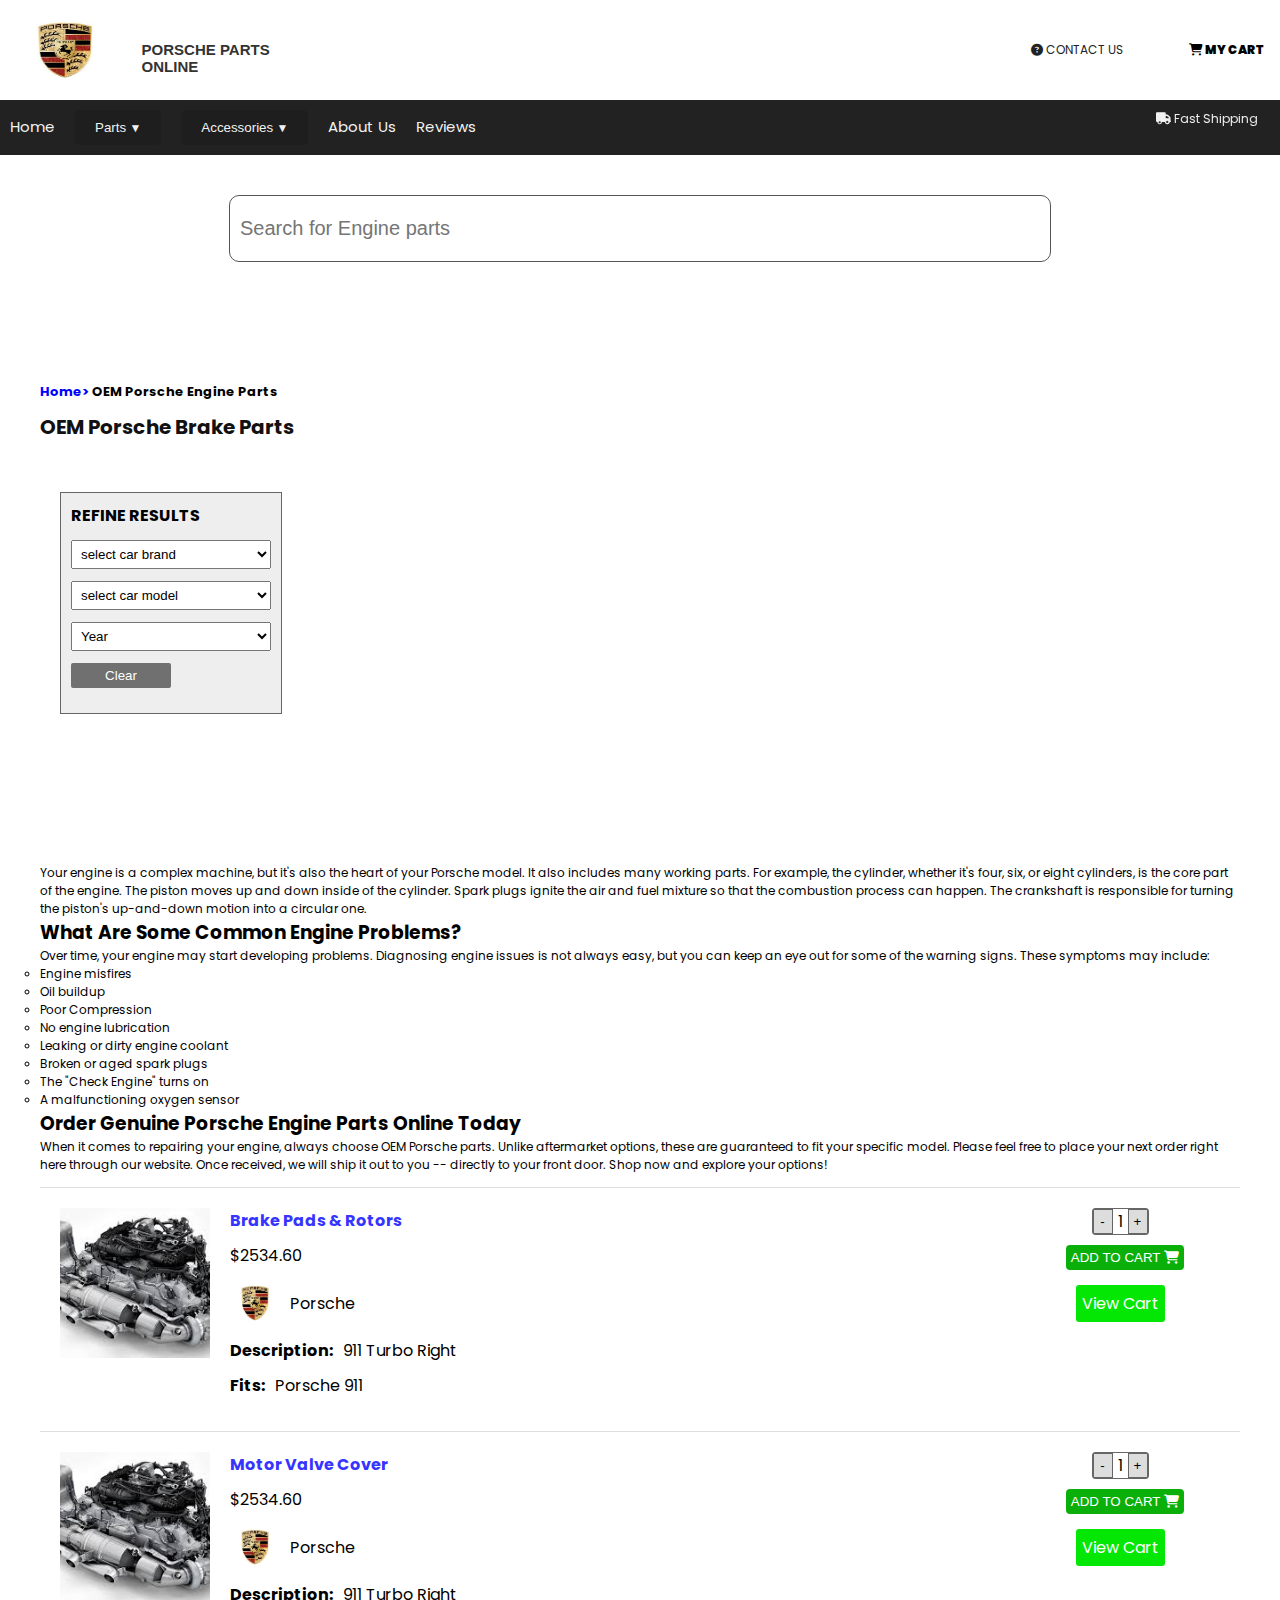
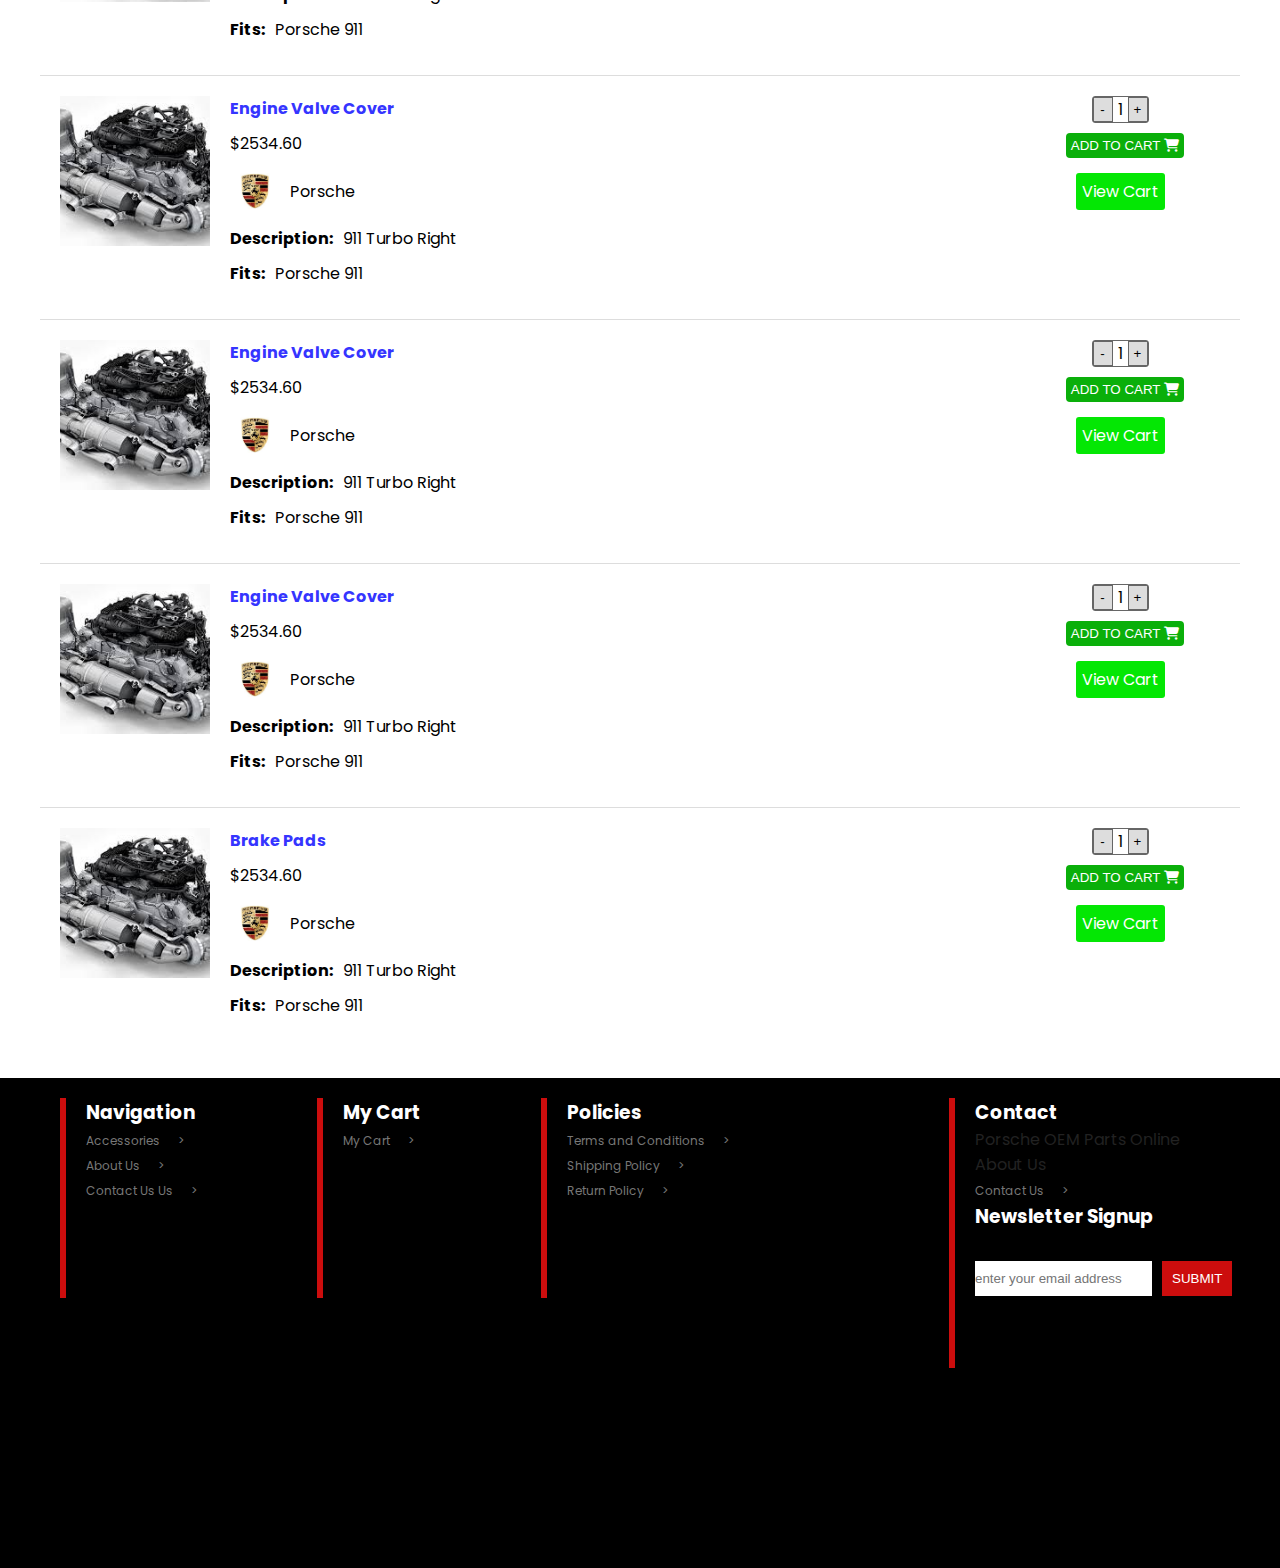
<file: fuel.html>
<!DOCTYPE html>
<html lang="en">
<head>
    <meta charset="UTF-8">
    <meta name="viewport" content="width=device-width, initial-scale=1.0">
    <title>OEM ENGINE PARTS</title>
    <link rel="stylesheet" href="homepage.css">
    <link href="https://fonts.googleapis.com/css2?family=Poppins:wght@400;600&display=swap" rel="stylesheet">
    <link rel="stylesheet" href="https://cdnjs.cloudflare.com/ajax/libs/font-awesome/6.5.0/css/all.min.css">
    <script src="search.js" defer></script>
</head>
<body>
    <header class="head-1">
        <div class="logo">
            <img class="left" src="porsche-logo.jpg" width="60px" height="80px">
            <div class="line"></div>
            <h2 class="right">PORSCHE PARTS ONLINE</h2>
        </div>
        <ul class="nav-bar">
            <li><a href="contactus.html"><i class="fas fa-circle-question"></i>&nbsp;CONTACT US</a></li>
          
            <li><a class="my-cart-text" href="cart-display.html"><i class="fas fa-shopping-cart"></i>&nbsp;MY CART</a></li>
        </ul>
    </header>
    <header class="head-2">
        <div class="hamburger-menu">
            <span></span>
            <span></span>
            <span></span>
        </div>
        
        <div class="head-2-left">
        <a class="home-link" href="index.html">Home</a>
        <div class="dropdown" id="productDropdown">
            <button class="dropdown-toggle">Parts</button>
            <div class="dropdown-menu">
              <div class="dropp">
                  <a href="Engine.html">Engine Components</a>
                  <a href="brake.html">Braking System</a>
                  <a href="suspension.html">Suspension & Steering</a>
                  <a href="transmission.html">Transmission & Drivetrain</a>
                  <a href="exhaust.html">Exhaust System</a>
              </div>
              <div class="dropp">
                  <a href="electrical.html">Electrical & Lighting</a>
                  <a href="interior.html">Interior Parts</a>
                  <a href="exterior.html">Exterior & Body Parts</a>
                  <a href="fuel.html">Fuel System</a>
                  <a href="cooling.html">Cooling System</a>
              </div>
            </div>
          </div>
  
         
  
            <div class="dropdown" id="newproductDropdown">
              <button class="dropdown-toggle">Accessories</button>
              <div class="dropdown-menu">
                  <div class="dropp">
                      <a href="performance.html">Performance Accessories</a><br>
                      <a href="intacc.html">Interior Accessories</a><br>
                      <a href="extacc.html">Exterior Accessories</a><br>
                    </div>
                    <div class="dropp">
                        <a href="tech.html">Tech & Convenience Accessories</a><br>
                        <a href="wheels.html">Wheels & Tire Accessories</a><br>
                        <a href="lifestyle.html">Lifestyle & Brand Gear</a><br>
                      </div>
              </div>
            </div>
  
          <a class="home-link" href="about.html">About Us</a>
          <a class="home-link" href="review.html">Reviews</a>
    </div>
        
    <div class="hold"><marquee><div class="head-2-right">
       
        <p><i class="fas fa-truck"></i>&nbsp;Fast Shipping</p>
        <p><i class="fas fa-check"></i>&nbsp;Satisfaction Guarantee</p>
    </div></marquee></div>
        <script>
          const dropdown = document.getElementById('productDropdown');
          const toggle = dropdown.querySelector('.dropdown-toggle');
        
          toggle.addEventListener('mouseover', () => {
            dropdown.classList.toggle('open');
          });
        
          // Optional: close the dropdown if clicking outside
          document.addEventListener('mouseout', function(e) {
            if (!dropdown.contains(e.target)) {
              dropdown.classList.remove('open');
            }
          });

          const newdropdown = document.getElementById('newproductDropdown');
          const newtoggle = newdropdown.querySelector('.dropdown-toggle');
        
          newtoggle.addEventListener('mouseover', () => {
            newdropdown.classList.toggle('open');
          });
        
          // Optional: close the dropdown if clicking outside
          document.addEventListener('mouseout', function(e) {
            if (!newdropdown.contains(e.target)) {
              newdropdown.classList.remove('open');
            }
          });
        </script>
    </header>

    <section class="page-contents">
     <div class="src-container">
      <input type="text" class="src-bar" placeholder="Search for Engine parts" id="searchbar">
      
    </div> 
    <div class="content-container">
        <div class="top-texts">
        <h4 class="uptexts"><span class="home"><a class="homelink" href="index.html">Home</a></span>&nbsp;OEM Porsche Engine Parts</h4>
        <h3 class="downtexts">OEM Porsche Brake Parts</h3>
        <div class="select">
          <h4 class="select-head">REFINE RESULTS</h4>
          <select class="brand">
            <option value="">select car brand</option>
            <option value="porsche">Porsche</option>
          </select>
          <select class="brand">
            <option value="">select car model</option>
            <option value="porsche">All Models</option>
          </select>
          <select class="brand">
            <option value="">Year</option>
            <option value="porsche">All years</option>
          </select>
          <button class="clr">Clear</button>
        </div>
        </div>

        <div class="part-description">
         <diV><p class="first-description">
            Your engine is a complex machine, but it's also the heart of your Porsche model. It also includes many working parts. 
            For example, the cylinder, whether it's four, six, or eight cylinders, is the core part of the engine. 
            The piston moves up and down inside
             of the cylinder. Spark plugs ignite the air and fuel mixture so that the combustion process can happen. 
             The crankshaft is responsible for turning the piston's up-and-down motion into a circular one.
          </p>
          <h3 class="bold-text">What Are Some Common Engine Problems?</h3>
          <p class="second-description">
            Over time, your engine may start developing problems. Diagnosing engine issues is not always 
            easy, but you can keep an eye out for some of the warning signs. These symptoms may include:
          </p>
          <ul class="description-list">
            <li>Engine misfires</li>
            <li>Oil buildup</li>
            <li>Poor Compression</li>
            <li>No engine lubrication</li>
            <li>Leaking or dirty engine coolant</li>
            <li>Broken or aged spark plugs</li>
            <li>The "Check Engine" turns on</li>
            <li>A malfunctioning oxygen sensor</li>
            
          </ul>
          <h3 class="bold-text">Order Genuine Porsche Engine Parts Online Today</h3>
        <p class="third-description">
          When it comes to repairing your engine, always choose OEM Porsche parts. Unlike aftermarket options, these 
          are guaranteed to fit your specific model. Please feel free to place your next order right here through our website. 
          Once received, we will ship it out to you -- directly to your front door. Shop now and explore your options!
        </p></diV> 
        <div class="cart" data-id="8">
          <img src="engine.jpg" class="cart-img" width="150px" height="150px">
          <span class="cart-details">
            <h4 class="detail-head">Brake Pads & Rotors</h4>
            <p class="price">$2534.60</p>
            <span class="detail-logo">
              <img src="porsche-logo.jpg" width="50px" height="50px">
              <p class="porsche">Porsche</p>
            </span>
            <span class="description-container">
              <h4 class="item-description">Description:</h4>
              <p>911 Turbo Right</p>
            </span>
            <span class="description-container">
              <h4 class="item-description">Fits:</h4>
              <p>Porsche 911</p>
            </span>
          </span>
          <span class="add">
            <span class="quantity">
              <button class="decrease">-</button>
              <span class="qty">1</span>
              <button class="increase">+</button>
            </span>
            <button class="cart-btn">ADD TO CART&nbsp;<i class="fas fa-shopping-cart"></i></button>
            <a href="cart-display.html" class="view-cart-link">View Cart</a>
          </span>
        </div>

        <div class="cart" data-id="2">
          <img src="engine.jpg" class="cart-img" width="150px" height="150px">
          <span class="cart-details">
            <h4 class="detail-head">Motor Valve Cover</h4>
            <p class="price">$2534.60</p>
            <span class="detail-logo">
              <img src="porsche-logo.jpg" width="50px" height="50px">
              <p class="porsche">Porsche</p>
            </span>
            <span class="description-container">
              <h4 class="item-description">Description:</h4>
              <p>911 Turbo Right</p>
            </span>
            <span class="description-container">
              <h4 class="item-description">Fits:</h4>
              <p>Porsche 911</p>
            </span>
          </span>
          <span class="add">
            <span class="quantity">
              <button class="decrease">-</button>
              <span class="qty">1</span>
              <button class="increase">+</button>
            </span>
            <button class="cart-btn">ADD TO CART&nbsp;<i class="fas fa-shopping-cart"></i></button>
            <a href="cart-display.html" class="view-cart-link">View Cart</a>
          </span>
        </div>
        <div class="cart" data-id="3">
          <img src="engine.jpg" class="cart-img" width="150px" height="150px">
          <span class="cart-details">
            <h4 class="detail-head">Engine Valve Cover</h4>
            <p class="price">$2534.60</p>
            <span class="detail-logo">
              <img src="porsche-logo.jpg" width="50px" height="50px">
              <p class="porsche">Porsche</p>
            </span>
            <span class="description-container">
              <h4 class="item-description">Description:</h4>
              <p>911 Turbo Right</p>
            </span>
            <span class="description-container">
              <h4 class="item-description">Fits:</h4>
              <p>Porsche 911</p>
            </span>
          </span>
          <span class="add">
            <span class="quantity">
              <button class="decrease">-</button>
              <span class="qty">1</span>
              <button class="increase">+</button>
            </span>
            <button class="cart-btn">ADD TO CART&nbsp;<i class="fas fa-shopping-cart"></i></button>
            <a href="cart-display.html" class="view-cart-link">View Cart</a>
          </span>
        </div>
        <div class="cart" data-id="4">
          <img src="engine.jpg" class="cart-img" width="150px" height="150px">
          <span class="cart-details">
            <h4 class="detail-head">Engine Valve Cover</h4>
            <p class="price">$2534.60</p>
            <span class="detail-logo">
              <img src="porsche-logo.jpg" width="50px" height="50px">
              <p class="porsche">Porsche</p>
            </span>
            <span class="description-container">
              <h4 class="item-description">Description:</h4>
              <p>911 Turbo Right</p>
            </span>
            <span class="description-container">
              <h4 class="item-description">Fits:</h4>
              <p>Porsche 911</p>
            </span>
          </span>
          <span class="add">
            <span class="quantity">
              <button class="decrease">-</button>
              <span class="qty">1</span>
              <button class="increase">+</button>
            </span>
            <button class="cart-btn">ADD TO CART&nbsp;<i class="fas fa-shopping-cart"></i></button>
            <a href="cart-display.html" class="view-cart-link">View Cart</a>
          </span>
        </div>
        <div class="cart" data-id="5">
          <img src="engine.jpg" class="cart-img" width="150px" height="150px">
          <span class="cart-details">
            <h4 class="detail-head">Engine Valve Cover</h4>
            <p class="price">$2534.60</p>
            <span class="detail-logo">
              <img src="porsche-logo.jpg" width="50px" height="50px">
              <p class="porsche">Porsche</p>
            </span>
            <span class="description-container">
              <h4 class="item-description">Description:</h4>
              <p>911 Turbo Right</p>
            </span>
            <span class="description-container">
              <h4 class="item-description">Fits:</h4>
              <p>Porsche 911</p>
            </span>
          </span>
          <span class="add">
            <span class="quantity">
              <button class="decrease">-</button>
              <span class="qty">1</span>
              <button class="increase">+</button>
            </span>
            <button class="cart-btn">ADD TO CART&nbsp;<i class="fas fa-shopping-cart"></i></button>
            <a href="cart-display.html" class="view-cart-link">View Cart</a>
          </span>
        </div>
        <div class="cart" data-id="6">
          <img src="engine.jpg" class="cart-img" width="150px" height="150px">
          <span class="cart-details">
            <h4 class="detail-head">Brake Pads</h4>
            <p class="price">$2534.60</p>
            <span class="detail-logo">
              <img src="porsche-logo.jpg" width="50px" height="50px">
              <p class="porsche">Porsche</p>
            </span>
            <span class="description-container">
              <h4 class="item-description">Description:</h4>
              <p>911 Turbo Right</p>
            </span>
            <span class="description-container">
              <h4 class="item-description">Fits:</h4>
              <p>Porsche 911</p>
            </span>
          </span>
          <span class="add">
            <span class="quantity">
              <button class="decrease">-</button>
              <span class="qty">1</span>
              <button class="increase">+</button>
            </span>
            <button class="cart-btn">ADD TO CART&nbsp;<i class="fas fa-shopping-cart"></i></button>
            <a href="cart-display.html" class="view-cart-link">View Cart</a>
          </span>
        </div>
        <script>
          const cart = JSON.parse(localStorage.getItem("cart")) || [];
        
          document.querySelectorAll('.cart').forEach(product => {
            const id = product.dataset.id;
            const name = product.querySelector('.detail-head').innerText;
            const price = parseFloat(product.querySelector('.price').innerText.replace('$', ''));
            const qtySpan = product.querySelector('.qty');
            let quantity = parseInt(qtySpan.innerText);
        
            product.querySelector('.increase').addEventListener('click', () => {
              quantity++;
              qtySpan.innerText = quantity;
            });
        
            product.querySelector('.decrease').addEventListener('click', () => {
              if (quantity > 1) {
                quantity--;
                qtySpan.innerText = quantity;
              }
            });
        
            product.querySelector('.cart-btn').addEventListener('click', () => {
              const existingItem = cart.find(item => item.id === id);
              if (existingItem) {
                existingItem.quantity += quantity;
              } else {
                cart.push({ id, name, price, quantity });
              }
              localStorage.setItem("cart", JSON.stringify(cart));
              alert(`${name} added to cart!`);
            });
          });
        </script>
               
        </div></div>
    </section>

    <footer class="foot-section">
        <div class="whole-foot">
       <div class="line-nav">
        <div class="red-line"></div>
        <div class="navigation">
         <h3 class="nav-head">Navigation</h3>
         <ul class="foot-lists">
            
            <li><a class="foot-links" href="#">Accessories&nbsp;&nbsp;&nbsp;&nbsp;&nbsp;&nbsp;</a></li>
            <li><a class="foot-links" href="#">About Us&nbsp;&nbsp;&nbsp;&nbsp;&nbsp;&nbsp;</a></li>
            <li><a class="foot-links" href="#">Contact Us Us&nbsp;&nbsp;&nbsp;&nbsp;&nbsp;&nbsp;</a></li>
         </ul>
        </div>
    </div>

    <div class="line-nav">
        <div class="red-line"></div>
        <div class="navigation">
          <h3 class="nav-head">My Cart</h3>
          <ul class="foot-lists">
             <li><a class="foot-links" href="cart-display.html">My Cart&nbsp;&nbsp;&nbsp;&nbsp;&nbsp;&nbsp;</a></li>
          </ul>
        </div>
    </div>

    <div class="line-nav line-nav--primary">
        <div class="red-line"></div>
        <div class="navigation">
         <h3 class="nav-head">Policies</h3>
         <ul class="foot-lists">
          <li><a class="foot-links" href="terms.html">Terms and Conditions&nbsp;&nbsp;&nbsp;&nbsp;&nbsp;&nbsp;</a></li>
          <li><a class="foot-links" href="shippolicy.html">Shipping Policy&nbsp;&nbsp;&nbsp;&nbsp;&nbsp;&nbsp;</a></li>
          <li><a class="foot-links" href="returnpolicy.html">Return Policy&nbsp;&nbsp;&nbsp;&nbsp;&nbsp;&nbsp;</a></li>
         
         </ul>
        </div>
    </div>
    <div class="line-nav">
        <div class="red-line red-line--contact"></div>
        <div class="navigation">
         <h3 class="nav-head">Contact</h3>
         <ul class="foot-lists">
            <li><a  href="#">Porsche OEM Parts Online&nbsp;&nbsp;&nbsp;&nbsp;&nbsp;&nbsp;</a></li>
          
            <li><a  href="about.html">About Us&nbsp;&nbsp;&nbsp;</a></li>
            <li><a class="foot-links" href="contactus.html">Contact Us&nbsp;&nbsp;&nbsp;&nbsp;&nbsp;&nbsp;</a></li>
         </ul>
         <div class="contact-down">
          <h3 class="contact-down-head">Newsletter Signup</h3>
          <div class="contact-down-input">
            <input class="input-container" type="text" placeholder="enter your email address">
            <button class="submit">SUBMIT</button>
          </div>
         </div>
        </div>
    </div>
</div>

    </footer>
    
    <nav class="mobile-nav">
        <div class="mobile-nav-content">
            <a class="mobile-link" href="index.html">Home</a>
            <div class="mobile-dropdown">
                <button class="mobile-dropdown-toggle">Parts</button>
                <div class="mobile-dropdown-menu">
                    <a href="Engine.html">Engine Components</a>
                    <a href="brake.html">Brake System</a>
                    <a href="suspension.html">Suspension & Steering</a>
                    <a href="transmission.html">Transmission & Drivetrain</a>
                    <a href="exhaust.html">Exhaust System</a>
                    <a href="electrical.html">Electrical & Lighting</a>
                    <a href="interior.html">Interior Parts</a>
                    <a href="exterior.html">Exterior & Body Parts</a>
                    <a href="fuel.html">Fuel System</a>
                    <a href="cooling.html">Cooling System</a>
                </div>
            </div>
            <div class="mobile-dropdown">
                <button class="mobile-dropdown-toggle">Accessories</button>
                <div class="mobile-dropdown-menu">
                    <a href="performance.html">Performance Accessories</a>
                    <a href="intacc.html">Interior Accessories</a>
                    <a href="extacc.html">Exterior Accessories</a>
                    <a href="tech.html">Tech & Convenience Accessories</a>
                    <a href="wheels.html">Wheels & Tire Accessories</a>
                    <a href="lifestyle.html">Lifestyle & Brand Gear</a>
                </div>
            </div>
            <a class="mobile-link" href="about.html">About Us</a>
            <a class="mobile-link" href="review.html">Reviews</a>
        </div>
    </nav>
    <script>
        // Mobile Menu Functionality
        const hamburger = document.querySelector('.hamburger-menu');
        const mobileNav = document.querySelector('.mobile-nav');
        const mobileDropdownToggles = document.querySelectorAll('.mobile-dropdown-toggle');

        hamburger.addEventListener('click', () => {
            hamburger.classList.toggle('active');
            mobileNav.classList.toggle('active');
        });

        mobileDropdownToggles.forEach(toggle => {
            toggle.addEventListener('click', (e) => {
                const dropdownMenu = e.target.nextElementSibling;
                dropdownMenu.classList.toggle('active');
            });
        });

        // Close mobile menu when clicking outside
        document.addEventListener('click', (e) => {
            if (!mobileNav.contains(e.target) && !hamburger.contains(e.target)) {
                mobileNav.classList.remove('active');
                hamburger.classList.remove('active');
            }
        });
    </script>
</body>
</html>
</file>
<file: homepage.css>
*{
    padding: 0;
    margin: 0;
}
html, body {
    animation: fadeIn 2s;
    font-family: "poppins", Times, serif;
    margin: 0;
    padding: 0;
    overflow-x: hidden;
    width: 100%;
}
body{

   font-family: "poppins" , Times, serif;
}
.head-1{
    background-color: #ffffff;
    display: flex;
    justify-content: space-between;
    gap: 60px;
    padding: 15px;
    align-items: center;
}
.logo{
    font-family: 'lato',sans-serif;
    font-size: 10px;
    font-weight: 100;
    display: flex;
    gap: 10px;
    height: 70px;
    align-items: center;
}
.line{
    width: 2px;
    background-color:#555 ;
    margin-right: 5px;
}
.left{
flex: 1;
}
.right{
    flex: 1.5;
    margin-top: 15px;
    color: #333;
}

.nav-bar{
    display: flex;
    gap: 65px;
    font-size: 12px;
    align-items: center;
}

a{
    text-decoration: none;
    color: #222;
    font-style: normal;
}
a:hover{
    color: rgb(148, 6, 6);
}
.my-cart-text{
    color: #000;
    font-size: 12px;
    font-weight: 1000;
}

ul{
    list-style: none;
}
/*second header styles*/
.head-2{
    display: flex;
    justify-content: space-between;
    gap: 60px;
    background-color: #222;
    color: #f1f1f1;
    padding: 10px;
    font-size: 12px;
    position: sticky;
    top: 0;
    z-index: 1000;
}
.head-2-left{
   display: flex;
   justify-content: space-between;
   gap: 20px;
}
.home-link:hover{
    color: red;
}
.head-2-right{
    display: flex;
    gap: 20px;
    
}

.home-link{
    color: #f1f1f1;
    font-size: 15px;
    margin-top: 5px;
}
    .dropdown {
        position: relative;
        display: inline-block;
    }

    .dropdown-toggle {
     
      padding: 10px 20px;
      border: none;
      cursor: pointer;
      border-radius: 5px;
      background-color: rgba(0,0,0,0.1);
      color: #f1f1f1;
    }
    .dropdown-toggle:hover{
        color: red;
    }

    .dropdown-toggle::after {
      content: ' ▼';
      font-size: 12px;
    }

    .dropdown-menu {
      display: none;
      position: absolute;
     background-color: #222;
      box-shadow: 0 8px 16px rgba(0,0,0,0.2);
      margin-top: 5px;
      min-width: 160px;
      z-index: 1;
      border-radius: 5px;
      overflow: hidden;
      width: 100vh;
    }

    .dropdown-menu a {
      color: #fff;
      padding: 12px 16px;
      text-decoration: none;
      display: block;
    }

    .dropdown-menu a:hover {
        background-color: #f1f1f1;
        color: #000;
    }

    .dropdown.open .dropdown-menu {
      display: flex;
      justify-content: space-between;
      gap: 400px;
    }
 /*end of second header styles*/

 .first-section {
    background-image: url(bgporsche.jpg);
    background-position: center;
    background-size: cover;
    height: auto;
    min-height: 300px;
    background-color: #555;
    background-blend-mode: overlay;
    padding: 40px 20px;
    display: flex;
    flex-direction: column;
    align-items: center;
    width: 100%;
    box-sizing: border-box;
}

.sec1 {
    display: flex;
    justify-content: center;
    width: 100%;
    margin-top: 20px;
    box-sizing: border-box;
}

.search-bar {
    width: 100%;
    max-width: 800px;
    background-color: #ffffff;
    display: flex;
    flex-direction: column;
    text-align: center;
    padding: 20px;
    animation: slideInRight 2s ease;
    position: relative;
    box-shadow: 0 4px 6px rgba(0, 0, 0, 0.1);
    box-sizing: border-box;
}

.search-head {
    font-size: 20px;
    color: #333;
    margin-bottom: 20px;
    padding-top: 10px;
}

.bar {
    display: flex;
    width: 100%;
    height: 50px;
}

.bar-input {
    flex: 1;
    height: 100%;
}

.search-input {
    width: 100%;
    height: 100%;
    padding: 0 15px;
    font-size: 16px;
    border: 1px solid #ddd;
    border-right: none;
}

.search-btn {
    width: 60px;
    height: 100%;
    border: 1px solid #666;
    background-color: rgb(175, 9, 9);
    color: #fff;
    display: flex;
    align-items: center;
    justify-content: center;
    cursor: pointer;
    transition: background-color 0.3s ease;
}

.search-btn:hover {
    background-color: rgb(145, 7, 7);
}

.one {
    border-radius: 50%;
    width: 40px;
    height: 40px;
    background-color:rgb(175, 9, 9) ;
    text-align: center;
    color: #f1f1f1;
    font-size: 25px;
    font-weight: 500;
    display: flex;
    justify-content: center;
    border: 9px solid #ffffff;
    position: absolute;
    box-shadow: 3px 2px 2px 3px rgba(0,0,0,0.3);
    
}
.one--primary {
    left: -3%;
    top: -15px;
}
.one--special{
    left: -7%;
    top: -4%;
}
.one--new{
    top: -4%;
    left: -7%;
}
.sec2{
    display: flex;
    justify-content: flex-start;
    gap: 250px;
}

.search1{
    width: 350px;
    height: 300px;
    background-color: #ffffff;
    margin-left: 220px;
    display: flex;
    flex-direction: column;
    gap: 30px;
    font-size: 25px;
    text-align: center;
    padding: 15px;
    box-shadow: 2px 2px 3px 3px rgba(0,0,0,0.2);
   animation: anime 2s ease;
   position: relative;
   right: 140px;
   animation: slideInRight 2s ease;
}
.icon{
    font-size: 50px;
}
.search2{
    width: 350px;
    height: 300px;
    background-color: #ffffff;
    display: flex;
    flex-direction: column;
    gap: 30px;
    font-size: 25px;
    text-align: center;
    padding: 15px;
    box-shadow: 2px 2px 3px 3px rgba(0,0,0,0.2);
    animation: anime 2s ease;
    position: relative;
    animation: slideIn 2s ease;
}

.second-section{
    background-color: #ffffff;
    color: #222;
    padding: 40px;
    text-align: center;
}
.highlight{
    color: blue;
    font-weight: 800;
}
.foot-section{
    background-color: #000;
    min-height: 50vh;
    color: #ffffff;
    padding: 20px;
}
.red-line{
    background-color: rgb(204, 13, 13);
    width: 6px;
    height: 200px;
    margin-left: 40px;
}

.red-line--contact{
    height: 270px;
}
.line-nav{
    display: flex;
    gap: 20px;
}
.foot-links{
    color: #777;
    font-size: 12px;
}
.foot-links:hover{
    color: #fff;
}
.foot-links::after{
    content: ">";
}
.whole-foot{
    display: flex;
    justify-content: flex-start;
    gap: 80px;
}

.line-nav--primary{
    margin-right: 100px;
}
.third-heading{
    font-size: 25px;
    margin-top: 30px;
}

.heading-description{
    margin-bottom: 50px;
    font-size: 14px;
}

button{
    padding: 0;
    border: 0;
}

.select-btn{
padding: 10px;
background-color: rgb(175, 9, 9) ;
color: #fff;
font-size: 25px;
}

@keyframes anime{
    0%{
        opacity: 0;
        transform: translateX(40px);
    }
    50%{
        opacity: 0.3;
        transform: scale(1.03);
    }
    100%{
        opacity: 1;
        transform: translateX(0);

    }
}

@keyframes swap{
    30%{
        background-image: url(header.jpg);
    }
    65%{
        background-image: url(seats.jpg);
    }
    100%{
        background-image: url(taillights.jpg);
    }
}

li img{
    width: 110px;
    height: 90px;
}
.left-items{
    display: flex;
    flex-direction: column;
    gap: 3px;
}
.left-head{
    text-transform: uppercase;
    font-size: 20px;
    font-weight: 300;
    margin-bottom: 20px;
}
.left-item{
    display: flex;
    gap: 3px;
    align-items: center;
    transition: all 1s ease;
}
.left-item:hover{
    transform: scale(1.2);
}

.right-side{
    display: flex;
    flex-direction: column;
    gap: 40px;
}
.right-up {
       width: 850px;
    
    height: 400px;
   object-fit: cover;
    overflow: hidden;
    position: relative;
  
}

.slider {
    width: 100%;
    height: 100%;
    position: relative;
}

.slide {
    width: 100%;
    height: 100%;
    position: absolute;
    opacity: 0;
    transition: opacity 0.5s ease-in-out;
    top: 0;
    left: 0;
}

.slide.active {
    opacity: 1;
}

.slide img {
    width: 100%;
    height: 100%;
    object-fit: cover;
    display: block;
}

.dots {
    position: absolute;
    bottom: 20px;
    left: 50%;
    transform: translateX(-50%);
    display: flex;
    gap: 10px;
    z-index: 2;
    background-color: rgba(0, 0, 0, 0.2);
    padding: 8px 12px;
    border-radius: 20px;
}

.dot {
    width: 12px;
    height: 12px;
    border-radius: 50%;
    background-color: rgba(255, 255, 255, 0.4);
    cursor: pointer;
    transition: background-color 0.3s ease;
    border: 2px solid rgba(255, 255, 255, 0.6);
}

.dot.active {
    background-color: rgba(255, 255, 255, 0.9);
    border-color: rgba(255, 255, 255, 0.8);
}

.right-down{
    display: flex;
    flex-direction: column;
    gap: 20px;
    padding: 25px;
}
.specials{
    display: flex;
    justify-content: space-between;
    gap: 30px;
}
.right-down-head{
    margin-bottom: 20px;
    justify-self: left;
}
.special{
    border-radius: 50%;
    width: 280px;
    height: 280px;
    background-color: #777;
    transition: all 1s ease;
}
.special:hover{
    transform: scale(1.1);
}

.main-products{
    display: flex;
    flex-direction: column;
    gap: 10px;
}
.line-1{
    display: flex;
    justify-content: space-between;
    gap: 10px;
}
.product{
    width: 250px;
    height: 250px;
    border-radius: 3px;
    border-bottom: 1px solid #222;
    box-shadow: 2px 3px 3px 2px rgba(0,0,0,0.3);
    background-color: #eeeeee;
    transition: all 1s ease;
}
.product:hover{
    transform: translateY(10px) scale(1.08);
}
.second-sec{
    display: flex;
    justify-content: flex-start;
    gap: 140px;
}
.contact-down{
    display: flex;
    flex-direction: column;
    gap: 30px;
}
.contact-down-head{

}
.contact-down-input{
    display: flex;
    justify-content: space-between;
    gap: 10px;
}
button{
    padding: 0;
    border: none;
}
.input-container{
    border: none;
}
.submit{
    padding: 10px;
    background-color: rgb(204, 13, 13) ;
    color: #fff;
}



/*Styles for parts page excluding thier header and footer*/
.src-container{
    margin-top: 20px;
    display: flex;
    justify-content: flex-start;
    gap: 10px;
    align-items: center;
    justify-content: center;

}
.src-bar{
    padding: 10px;
    width: 800px;
    height: 45px;
    font-size: 20px;
    border-radius: 10px;
    border: 1px solid #555;
}
button{
    padding: 0;
    border: none;
}
.src-btn{
    background-color:  rgb(204, 13, 13) ;
    color: white;
    padding: 10px;
    height: 70px;
    width: 70px;
    font-size: 20px;
}
.src-btn:hover{
   background-color:rgb(255, 8, 8)  ;
}
.page-contents{
    
    padding: 10px;
    display: flex;
    flex-direction: column;
    gap: 80px;
}
.content-container{
    padding: 10px;
    display: flex;
    justify-content: flex-start;
    gap: 100px;
}
.top-texts{
    display: flex;
    flex-direction: column;
    gap: 10px;
    margin-left: 150px;
    width: 200px;

}
.homelink{
color: blue;
}
.homelink::after{
  content: '>';
}
.uptexts{
    font-size: 13px;
}
.downtexts{
    color: #111;
    font-size: 20px;
    margin-bottom: 40px;
    white-space: nowrap;
}
.select{
    background-color: #eeeeef;
    display: flex;
    flex-direction: column;
    gap: 12px;
    padding: 10px;
    border: 1px solid #666;
    margin-left: 20px;
    width: 200px;
    height: 200px;
    
}
option{
 background-color: #333;
 color: white;
 

}

.brand{
    padding: 5px;
}
button{
    border: none;
    padding: 0;
}
.clr{
    padding: 5px;
    background-color: rgb(112, 112, 112);
    color: #fff;
    width: 100px;
    border-radius: 2px;
}
.part-description{
    margin-top: 120px;
    display: flex;
    flex-direction: column;
    gap: 13px;
}
.right-up-description{
    display: flex;
    flex-direction: column;
    gap: 13px;
}
.first-description{
    font-size: 12px;
}
.second-description{
    font-size: 12px;
}
.third-description{
    font-size: 12px;
   
}
.description-list{
    list-style:circle;
    font-size: 12px; 
}
.cart {
    display: flex;
    flex-wrap: wrap;
    gap: 20px;
    padding: 20px;
    border-top: 1px solid #ddd;
    align-items: center;
    justify-content: center;
}

.cart-img {
    width: 150px;
    height: 150px;
    object-fit: cover;
}

.cart-details {
    flex: 1;
    min-width: 250px;
    display: flex;
    flex-direction: column;
    gap: 10px;
}

.detail-logo {
    display: flex;
    align-items: center;
    gap: 10px;
}

.description-container {
    display: flex;
    gap: 10px;
    align-items: center;
}

.detail-head{
    color: rgb(53, 53, 255);
}
.add{
    display: flex;
    flex-direction: column;
    gap: 15px;
    justify-content: center;
    align-items: center;
}
.quantity{
    display: flex;
    border: 1px solid #666;
    border-radius: 3px;
}
.increase {
    width: 20px;
    height: 25px;
    background-color: #ddd;
    border: 1px solid #666;
}
.decrease{
    width: 20px;
    height: 25px;
    background-color: #ddd;
    border: 1px solid #666;
}
.cart-btn{
    padding: 5px;
    background-color: rgb(10, 175, 10);
    color: #fff;
    border-radius: 4px;
}
.quantity {
    display: inline-flex;
    align-items: center;
    gap: 5px;
  }
  
  .cart-btn {
    margin-left: 10px;

  }
  
  .view-cart-link {
    display: block;
    margin-top: 5px;
    color: white;
    text-decoration: none;
    background-color: rgb(4, 231, 4);
    border-radius: 3px;
    padding: 6px;
  }
 
  @keyframes fadeIn {
    from { opacity: 0; }
    50%{opacity: 0.5;}
    to { opacity: 1; }
}

@keyframes slideIn {
    from { transform: translateX(-100%); }
    to { transform: translateX(0); }
}

@keyframes slideInRight {
    from { transform: translateX(100%); }
    to { transform: translateX(0); }
}
/* Mobile Styles */

/* Mobile Menu Styles */
.hamburger-menu {
    display: none;
    flex-direction: column;
    gap: 6px;
    cursor: pointer;
    padding: 10px;
    z-index: 10000;
    position: relative;
}

.hamburger-menu span {
    display: block;
    width: 25px;
    height: 3px;
    background-color: white;
    transition: all 0.3s ease;
}

.hamburger-menu.active span:nth-child(1) {
    transform: rotate(45deg) translate(8px, 6px);
}

.hamburger-menu.active span:nth-child(2) {
    opacity: 0;
}

.hamburger-menu.active span:nth-child(3) {
    transform: rotate(-45deg) translate(7px, -6px);
}

.mobile-nav {
    position: fixed;
    top: 0;
    left: -100%;
    width: 80%;
    height: 100vh;
    background-color: #222;
    z-index: 9999;
    transition: left 0.3s ease;
    overflow-y: auto;
}

.mobile-nav.active {
    left: 0;
}

.mobile-nav-content {
    padding: 80px 20px 20px;
    display: flex;
    flex-direction: column;
    gap: 20px;
}

.mobile-link {
    color: white;
    font-size: 18px;
    padding: 10px 0;
}

.mobile-dropdown {
    display: flex;
    flex-direction: column;
    gap: 10px;
}

.mobile-dropdown-toggle {
    color: white;
    background: none;
    font-size: 18px;
    text-align: left;
    padding: 10px 0;
}

.mobile-dropdown-menu {
    display: none;
    padding-left: 20px;
}

.mobile-dropdown-menu.active {
    display: block;
}

.mobile-dropdown-menu a {
    color: #ccc;
    display: block;
    padding: 8px 0;
}

/* Scroll Animations */
.fade-in {
    opacity: 0;
    transform: translateY(20px);
    transition: opacity 0.6s ease, transform 0.6s ease;
}

.fade-in.visible {
    opacity: 1;
    transform: translateY(0);
}

/* Responsive Styles */
@media screen and (max-width: 1024px) {
    .head-2-left {
        display: none;
    }
    
    .hamburger-menu {
        display: flex;
    }
    
    .sec2 {
        flex-direction: column;
        gap: 30px;
        align-items: center;
    }
    
    .search1, .search2 {
        width: 90%;
        margin: 0;
        right: 0;
    }
    
    .second-sec {
        flex-direction: column;
        gap: 40px;
        align-items: center;
    }
    
    .right-up {
        width: 100%;
    }
    
    .whole-foot {
        flex-direction: column;
        gap: 30px;
        padding-bottom: 40px;
    }
}

@media screen and (max-width: 768px) {
    .logo {
        font-size: 8px;
    }
    
    /* Hide text, show only icons for contact and cart */
    .nav-bar li a {
        font-size: 0;
        display: flex;
        justify-content: center;
        align-items: center;
        padding: 8px;
    }

    .nav-bar li a i {
        font-size: 24px !important;
        margin: 0;
        display: block;
    }

    .nav-bar {
        gap: 30px;
    }

    .nav-bar li {
        display: flex;
        justify-content: center;
        align-items: center;
        min-width: 40px;
        min-height: 40px;
    }

    /* Override any other styles that might show the text */
    .my-cart-text, .nav-text {
        display: none !important;
    }

    .top-nav {
        display: flex;
        justify-content: center;
        align-items: center;
        min-width: 40px;
        min-height: 40px;
    }

    .top-nav a {
        padding: 8px;
        display: flex;
        justify-content: center;
        align-items: center;
    }

    .search-bar {
        padding: 15px;
        margin: 0 15px;
    }
    
    .search-head {
        font-size: 16px;
        margin-bottom: 15px;
        padding-top: 5px;
    }
    
    .search-input {
        font-size: 14px;
    }
    
    .specials {
        flex-direction: column;
        align-items: center;
        position: relative;
        height: 500px;
        width: 100%;
        display: flex;
        justify-content: center;
    }

    .special {
        position: absolute;
        width: 160px;
        height: 160px;
    }

    /* Position the circles in a triangle */
    .special:nth-child(1) {
        top: 0;
        left: 50%;
        transform: translateX(-50%);
    }

    .special:nth-child(2) {
        bottom: 50px;
        left: calc(50% - 220px);
    }

    .special:nth-child(3) {
        bottom: 50px;
        right: calc(50% - 220px);
    }

    /* Modify hover effect for triangle layout */
    .special:hover {
        transform: scale(1.1);
        z-index: 1;
    }

    .special:nth-child(1):hover {
        transform: translateX(-50%) scale(1.1);
    }
    
    .line-1 {
        flex-direction: row;
        flex-wrap: wrap;
        justify-content: center;
        gap: 20px;
    }
    
    .product {
        width: calc(50% - 20px);
        min-width: 150px;
        max-width: 200px;
        height: 200px;
        margin-bottom: 20px;
    }
    
    .first-section {
        padding: 30px 15px;
        min-height: 250px;
    }
    
    .foot-section {
        min-height: 80vh;
        padding: 30px 20px 60px;
    }

    .line-nav {
        flex-direction: column;
        align-items: flex-start;
        gap: 15px;
    }

    .red-line {
        margin-left: 0;
        height: 4px;
        width: 100%;
    }

    .navigation {
        width: 100%;
    }

    .contact-down-input {
        flex-direction: column;
        gap: 15px;
    }

    .input-container {
        width: 100%;
        padding: 10px;
    }

    .submit {
        width: 100%;
        padding: 12px;
    }

    .cart {
        flex-direction: column;
        text-align: center;
        padding: 15px;
    }

    .cart-img {
        width: 200px;
        height: 200px;
        margin: 0 auto;
    }

    .cart-details {
        width: 100%;
        align-items: center;
        text-align: center;
    }

    .detail-logo {
        justify-content: center;
    }

    .description-container {
        flex-direction: column;
        align-items: center;
        text-align: center;
    }

    .add {
        width: 100%;
        align-items: center;
    }

    .quantity {
        justify-content: center;
    }

    .cart-btn, .view-cart-link {
        width: 100%;
        max-width: 300px;
        text-align: center;
    }

    .right-up {
        height: 350px;
        margin-bottom: 25px;
    }

    .main-products {
        display: grid;
        grid-template-columns: repeat(2, 1fr);
        gap: 30px;
        padding: 20px;
    }

    .line-1 {
        display: contents;
    }

    .product {
        width: 100%;
        height: 200px;
        margin: 0;
    }

    /* Additional icon styling */
    .top-nav a {
        padding: 8px;
        display: flex;
        justify-content: center;
        align-items: center;
    }

    .right {
        display: flex;
        justify-content: flex-end;
        align-items: center;
        margin-top: 0;
    }

    .head-1 {
        padding: 12px 15px;
    }

    /* Enhance icon tap targets for mobile */
    .top-nav {
        min-width: 40px;
        min-height: 40px;
        display: flex;
        justify-content: center;
        align-items: center;
    }
}

@media screen and (max-width: 480px) {
    .head-1 {
        padding: 10px;
        gap: 30px;
    }
    
    .top-nav {
        min-width: 35px;
        min-height: 35px;
    }
    
    .nav-bar {
        gap: 20px;
    }
    
    .nav-bar li a i {
        font-size: 22px !important;
    }
    
    .nav-text {
        font-size: 13px;
    }
    
    .logo {
        font-size: 8px;
        gap: 5px;
    }
    
    .right {
        white-space: nowrap;
        margin-top: 20px;
    }
    
    .first-section {
        padding: 20px 10px;
        min-height: 200px;
    }
    
    .shipping-item {
        font-size: 16px;
    }
    
    .shipping-item i {
        font-size: 20px;
    }

    .foot-section {
        min-height: 100vh;
    }

    .search-bar {
        padding: 12px;
        margin: 0 10px;
    }
    
    .one--primary {
        left: -5%;
        width: 30px;
        height: 30px;
        font-size: 20px;
    }

    .cart {
        padding: 10px;
    }

    .cart-img {
        width: 150px;
        height: 150px;
    }

    .detail-head {
        font-size: 18px;
    }

    .price {
        font-size: 16px;
    }

    .right-up {
        height: 250px;
        margin-bottom: 15px;
    }
    
    .dots {
        bottom: 10px;
    }
    
    .dot {
        width: 8px;
        height: 8px;
    }

    .specials {
        height: 400px;
    }

    .special {
        width: 130px;
        height: 130px;
    }

    .special:nth-child(2) {
        bottom: 50px;
        left: calc(50% - 170px);
    }

    .special:nth-child(3) {
        bottom: 50px;
        right: calc(50% - 170px);
    }

    .product {
        width: calc(50% - 15px);
        min-width: 130px;
        max-width: 160px;
        height: 160px;
        margin-bottom: 15px;
    }

    .main-products {
        gap: 20px;
        padding: 15px;
    }

    .line-1 {
        gap: 20px;
    }

    .product {
        height: 180px;
    }
}

@media screen and (max-width: 360px) {
    .main-products {
        gap: 15px;
        padding: 10px;
    }

    .product {
        height: 150px;
    }

    .head-1 {
        padding: 8px;
        gap: 20px;
    }

    .top-nav {
        min-width: 32px;
        min-height: 32px;
    }
}

/* Common responsive styles */
.page-contents {
    padding: 20px;
    width: 100%;
    box-sizing: border-box;
}

.src-container {
    width: 100%;
    max-width: 1200px;
    margin: 0 auto;
    padding: 20px;
    box-sizing: border-box;
}

.src-bar {
    width: 100%;
    max-width: 800px;
    margin: 0 auto;
    display: block;
}

.content-container {
    display: flex;
    flex-direction: column;
    gap: 30px;
    padding: 20px;
    box-sizing: border-box;
}

.top-texts {
    width: 100%;
    margin: 0;
}

.cart {
    display: flex;
    flex-wrap: wrap;
    gap: 20px;
    padding: 20px;
    border-top: 1px solid #ddd;
    align-items: flex-start;
}

.cart-details {
    flex: 1;
    min-width: 250px;
}

.add {
    display: flex;
    flex-direction: column;
    gap: 10px;
    min-width: 200px;
}

/* Responsive Media Queries */
@media screen and (max-width: 1024px) {
    .content-container {
        padding: 15px;
    }

    .cart {
        padding: 15px;
    }

    .part-description {
        padding: 0 15px;
    }
}

@media screen and (max-width: 768px) {
    .src-container {
        padding: 15px;
    }

    .cart {
        flex-direction: column;
        align-items: center;
        text-align: center;
    }

    .cart-details {
        width: 100%;
        text-align: center;
    }

    .add {
        width: 100%;
        align-items: center;
    }

    .quantity {
        justify-content: center;
    }

    .cart-btn, .view-cart-link {
        width: 100%;
        max-width: 300px;
    }

    .select {
        width: 100%;
        margin: 20px 0;
    }

    .brand {
        width: 100%;
    }

    .part-description {
        text-align: left;
        padding: 15px;
    }

    .description-container {
        flex-direction: column;
        align-items: center;
        text-align: center;
    }

    .detail-logo {
        justify-content: center;
    }
}

@media screen and (max-width: 480px) {
    .page-contents {
        padding: 10px;
    }

    .src-container {
        padding: 10px;
    }

    .cart-img {
        width: 100%;
        max-width: 200px;
        height: auto;
    }

    .description-container {
        flex-direction: column;
        text-align: center;
    }

    .detail-logo {
        justify-content: center;
    }

    .uptexts, .downtexts {
        text-align: center;
    }

    .select {
        padding: 15px;
    }
}
</file>
